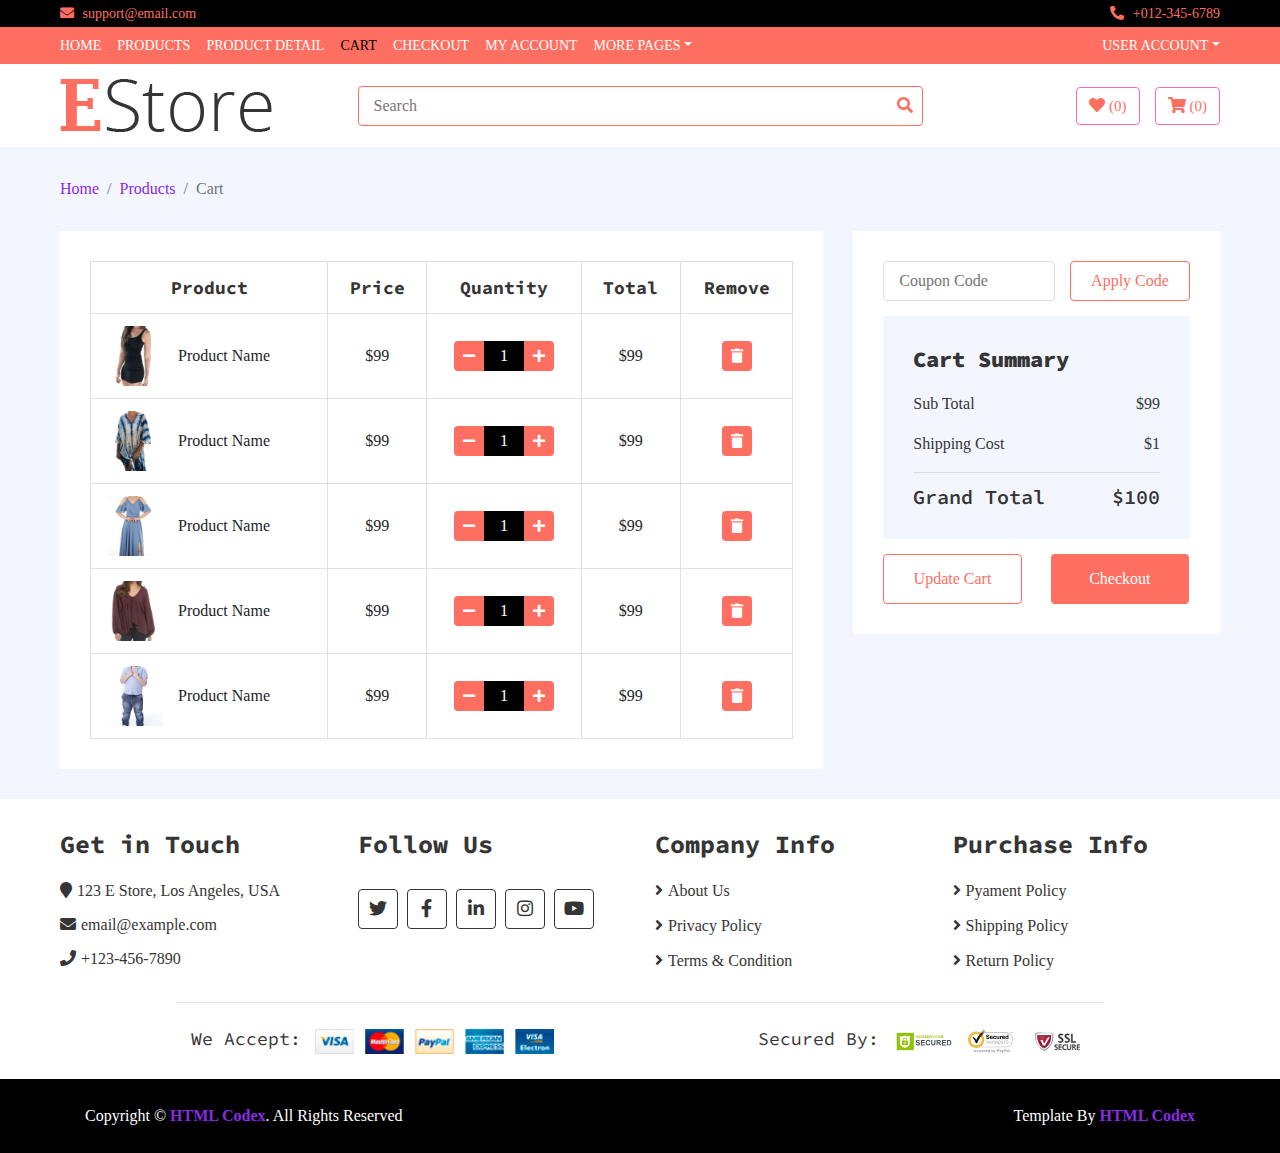
<file: cart.html>
<!DOCTYPE html>
<html lang="en">
    <head>
        <meta charset="utf-8">
        <title>E Store - eCommerce HTML Template</title>
        <meta content="width=device-width, initial-scale=1.0" name="viewport">
        <meta content="eCommerce HTML Template Free Download" name="keywords">
        <meta content="eCommerce HTML Template Free Download" name="description">

        <!-- Favicon -->
        <link href="img/favicon.ico" rel="icon">

        <!-- Google Fonts -->
        <link href="https://fonts.googleapis.com/css?family=Open+Sans:300,400|Source+Code+Pro:700,900&display=swap" rel="stylesheet">

        <!-- CSS Libraries -->
        <link href="https://stackpath.bootstrapcdn.com/bootstrap/4.4.1/css/bootstrap.min.css" rel="stylesheet">
        <link href="https://cdnjs.cloudflare.com/ajax/libs/font-awesome/5.10.0/css/all.min.css" rel="stylesheet">
        <link href="lib/slick/slick.css" rel="stylesheet">
        <link href="lib/slick/slick-theme.css" rel="stylesheet">

        <!-- Template Stylesheet -->
        <link href="css/style.css" rel="stylesheet">
    </head>

    <body>
        <!-- Top bar Start -->
        <div class="top-bar">
            <div class="container-fluid">
                <div class="row">
                    <div class="col-sm-6">
                        <i class="fa fa-envelope"></i>
                        support@email.com
                    </div>
                    <div class="col-sm-6">
                        <i class="fa fa-phone-alt"></i>
                        +012-345-6789
                    </div>
                </div>
            </div>
        </div>
        <!-- Top bar End -->
        
        <!-- Nav Bar Start -->
        <div class="nav">
            <div class="container-fluid">
                <nav class="navbar navbar-expand-md bg-dark navbar-dark">
                    <a href="#" class="navbar-brand">MENU</a>
                    <button type="button" class="navbar-toggler" data-toggle="collapse" data-target="#navbarCollapse">
                        <span class="navbar-toggler-icon"></span>
                    </button>

                    <div class="collapse navbar-collapse justify-content-between" id="navbarCollapse">
                        <div class="navbar-nav mr-auto">
                            <a href="index.html" class="nav-item nav-link">Home</a>
                            <a href="product-list.html" class="nav-item nav-link">Products</a>
                            <a href="product-detail.html" class="nav-item nav-link">Product Detail</a>
                            <a href="cart.html" class="nav-item nav-link active">Cart</a>
                            <a href="checkout.html" class="nav-item nav-link">Checkout</a>
                            <a href="my-account.html" class="nav-item nav-link">My Account</a>
                            <div class="nav-item dropdown">
                                <a href="#" class="nav-link dropdown-toggle" data-toggle="dropdown">More Pages</a>
                                <div class="dropdown-menu">
                                    <a href="wishlist.html" class="dropdown-item">Wishlist</a>
                                    <a href="login.html" class="dropdown-item">Login & Register</a>
                                    <a href="contact.html" class="dropdown-item">Contact Us</a>
                                </div>
                            </div>
                        </div>
                        <div class="navbar-nav ml-auto">
                            <div class="nav-item dropdown">
                                <a href="#" class="nav-link dropdown-toggle" data-toggle="dropdown">User Account</a>
                                <div class="dropdown-menu">
                                    <a href="#" class="dropdown-item">Login</a>
                                    <a href="#" class="dropdown-item">Register</a>
                                </div>
                            </div>
                        </div>
                    </div>
                </nav>
            </div>
        </div>
        <!-- Nav Bar End -->      
        
        <!-- Bottom Bar Start -->
        <div class="bottom-bar">
            <div class="container-fluid">
                <div class="row align-items-center">
                    <div class="col-md-3">
                        <div class="logo">
                            <a href="index.html">
                                <img src="img/logo.png" alt="Logo">
                            </a>
                        </div>
                    </div>
                    <div class="col-md-6">
                        <div class="search">
                            <input type="text" placeholder="Search">
                            <button><i class="fa fa-search"></i></button>
                        </div>
                    </div>
                    <div class="col-md-3">
                        <div class="user">
                            <a href="wishlist.html" class="btn wishlist">
                                <i class="fa fa-heart"></i>
                                <span>(0)</span>
                            </a>
                            <a href="cart.html" class="btn cart">
                                <i class="fa fa-shopping-cart"></i>
                                <span>(0)</span>
                            </a>
                        </div>
                    </div>
                </div>
            </div>
        </div>
        <!-- Bottom Bar End -->
        
        <!-- Breadcrumb Start -->
        <div class="breadcrumb-wrap">
            <div class="container-fluid">
                <ul class="breadcrumb">
                    <li class="breadcrumb-item"><a href="#">Home</a></li>
                    <li class="breadcrumb-item"><a href="#">Products</a></li>
                    <li class="breadcrumb-item active">Cart</li>
                </ul>
            </div>
        </div>
        <!-- Breadcrumb End -->
        
        <!-- Cart Start -->
        <div class="cart-page">
            <div class="container-fluid">
                <div class="row">
                    <div class="col-lg-8">
                        <div class="cart-page-inner">
                            <div class="table-responsive">
                                <table class="table table-bordered">
                                    <thead class="thead-dark">
                                        <tr>
                                            <th>Product</th>
                                            <th>Price</th>
                                            <th>Quantity</th>
                                            <th>Total</th>
                                            <th>Remove</th>
                                        </tr>
                                    </thead>
                                    <tbody class="align-middle">
                                        <tr>
                                            <td>
                                                <div class="img">
                                                    <a href="#"><img src="img/product-1.jpg" alt="Image"></a>
                                                    <p>Product Name</p>
                                                </div>
                                            </td>
                                            <td>$99</td>
                                            <td>
                                                <div class="qty">
                                                    <button class="btn-minus"><i class="fa fa-minus"></i></button>
                                                    <input type="text" value="1">
                                                    <button class="btn-plus"><i class="fa fa-plus"></i></button>
                                                </div>
                                            </td>
                                            <td>$99</td>
                                            <td><button><i class="fa fa-trash"></i></button></td>
                                        </tr>
                                        <tr>
                                            <td>
                                                <div class="img">
                                                    <a href="#"><img src="img/product-2.jpg" alt="Image"></a>
                                                    <p>Product Name</p>
                                                </div>
                                            </td>
                                            <td>$99</td>
                                            <td>
                                                <div class="qty">
                                                    <button class="btn-minus"><i class="fa fa-minus"></i></button>
                                                    <input type="text" value="1">
                                                    <button class="btn-plus"><i class="fa fa-plus"></i></button>
                                                </div>
                                            </td>
                                            <td>$99</td>
                                            <td><button><i class="fa fa-trash"></i></button></td>
                                        </tr>
                                        <tr>
                                            <td>
                                                <div class="img">
                                                    <a href="#"><img src="img/product-3.jpg" alt="Image"></a>
                                                    <p>Product Name</p>
                                                </div>
                                            </td>
                                            <td>$99</td>
                                            <td>
                                                <div class="qty">
                                                    <button class="btn-minus"><i class="fa fa-minus"></i></button>
                                                    <input type="text" value="1">
                                                    <button class="btn-plus"><i class="fa fa-plus"></i></button>
                                                </div>
                                            </td>
                                            <td>$99</td>
                                            <td><button><i class="fa fa-trash"></i></button></td>
                                        </tr>
                                        <tr>
                                            <td>
                                                <div class="img">
                                                    <a href="#"><img src="img/product-4.jpg" alt="Image"></a>
                                                    <p>Product Name</p>
                                                </div>
                                            </td>
                                            <td>$99</td>
                                            <td>
                                                <div class="qty">
                                                    <button class="btn-minus"><i class="fa fa-minus"></i></button>
                                                    <input type="text" value="1">
                                                    <button class="btn-plus"><i class="fa fa-plus"></i></button>
                                                </div>
                                            </td>
                                            <td>$99</td>
                                            <td><button><i class="fa fa-trash"></i></button></td>
                                        </tr>
                                        <tr>
                                            <td>
                                                <div class="img">
                                                    <a href="#"><img src="img/product-5.jpg" alt="Image"></a>
                                                    <p>Product Name</p>
                                                </div>
                                            </td>
                                            <td>$99</td>
                                            <td>
                                                <div class="qty">
                                                    <button class="btn-minus"><i class="fa fa-minus"></i></button>
                                                    <input type="text" value="1">
                                                    <button class="btn-plus"><i class="fa fa-plus"></i></button>
                                                </div>
                                            </td>
                                            <td>$99</td>
                                            <td><button><i class="fa fa-trash"></i></button></td>
                                        </tr>
                                    </tbody>
                                </table>
                            </div>
                        </div>
                    </div>
                    <div class="col-lg-4">
                        <div class="cart-page-inner">
                            <div class="row">
                                <div class="col-md-12">
                                    <div class="coupon">
                                        <input type="text" placeholder="Coupon Code">
                                        <button>Apply Code</button>
                                    </div>
                                </div>
                                <div class="col-md-12">
                                    <div class="cart-summary">
                                        <div class="cart-content">
                                            <h1>Cart Summary</h1>
                                            <p>Sub Total<span>$99</span></p>
                                            <p>Shipping Cost<span>$1</span></p>
                                            <h2>Grand Total<span>$100</span></h2>
                                        </div>
                                        <div class="cart-btn">
                                            <button>Update Cart</button>
                                            <button>Checkout</button>
                                        </div>
                                    </div>
                                </div>
                            </div>
                        </div>
                    </div>
                </div>
            </div>
        </div>
        <!-- Cart End -->
        
        <!-- Footer Start -->
        <div class="footer">
            <div class="container-fluid">
                <div class="row">
                    <div class="col-lg-3 col-md-6">
                        <div class="footer-widget">
                            <h2>Get in Touch</h2>
                            <div class="contact-info">
                                <p><i class="fa fa-map-marker"></i>123 E Store, Los Angeles, USA</p>
                                <p><i class="fa fa-envelope"></i>email@example.com</p>
                                <p><i class="fa fa-phone"></i>+123-456-7890</p>
                            </div>
                        </div>
                    </div>
                    
                    <div class="col-lg-3 col-md-6">
                        <div class="footer-widget">
                            <h2>Follow Us</h2>
                            <div class="contact-info">
                                <div class="social">
                                    <a href=""><i class="fab fa-twitter"></i></a>
                                    <a href=""><i class="fab fa-facebook-f"></i></a>
                                    <a href=""><i class="fab fa-linkedin-in"></i></a>
                                    <a href=""><i class="fab fa-instagram"></i></a>
                                    <a href=""><i class="fab fa-youtube"></i></a>
                                </div>
                            </div>
                        </div>
                    </div>

                    <div class="col-lg-3 col-md-6">
                        <div class="footer-widget">
                            <h2>Company Info</h2>
                            <ul>
                                <li><a href="#">About Us</a></li>
                                <li><a href="#">Privacy Policy</a></li>
                                <li><a href="#">Terms & Condition</a></li>
                            </ul>
                        </div>
                    </div>

                    <div class="col-lg-3 col-md-6">
                        <div class="footer-widget">
                            <h2>Purchase Info</h2>
                            <ul>
                                <li><a href="#">Pyament Policy</a></li>
                                <li><a href="#">Shipping Policy</a></li>
                                <li><a href="#">Return Policy</a></li>
                            </ul>
                        </div>
                    </div>
                </div>
                
                <div class="row payment align-items-center">
                    <div class="col-md-6">
                        <div class="payment-method">
                            <h2>We Accept:</h2>
                            <img src="img/payment-method.png" alt="Payment Method" />
                        </div>
                    </div>
                    <div class="col-md-6">
                        <div class="payment-security">
                            <h2>Secured By:</h2>
                            <img src="img/godaddy.svg" alt="Payment Security" />
                            <img src="img/norton.svg" alt="Payment Security" />
                            <img src="img/ssl.svg" alt="Payment Security" />
                        </div>
                    </div>
                </div>
            </div>
        </div>
        <!-- Footer End -->
        
        <!-- Footer Bottom Start -->
        <div class="footer-bottom">
            <div class="container">
                <div class="row">
                    <div class="col-md-6 copyright">
                        <p>Copyright &copy; <a href="https://htmlcodex.com">HTML Codex</a>. All Rights Reserved</p>
                    </div>

                    <div class="col-md-6 template-by">
                        <p>Template By <a href="https://htmlcodex.com">HTML Codex</a></p>
                    </div>
                </div>
            </div>
        </div>
        <!-- Footer Bottom End -->       
        
        <!-- Back to Top -->
        <a href="#" class="back-to-top"><i class="fa fa-chevron-up"></i></a>
        
        <!-- JavaScript Libraries -->
        <script src="https://code.jquery.com/jquery-3.4.1.min.js"></script>
        <script src="https://stackpath.bootstrapcdn.com/bootstrap/4.4.1/js/bootstrap.bundle.min.js"></script>
        <script src="lib/easing/easing.min.js"></script>
        <script src="lib/slick/slick.min.js"></script>
        
        <!-- Template Javascript -->
        <script src="js/main.js"></script>
    </body>
</html>
</file>
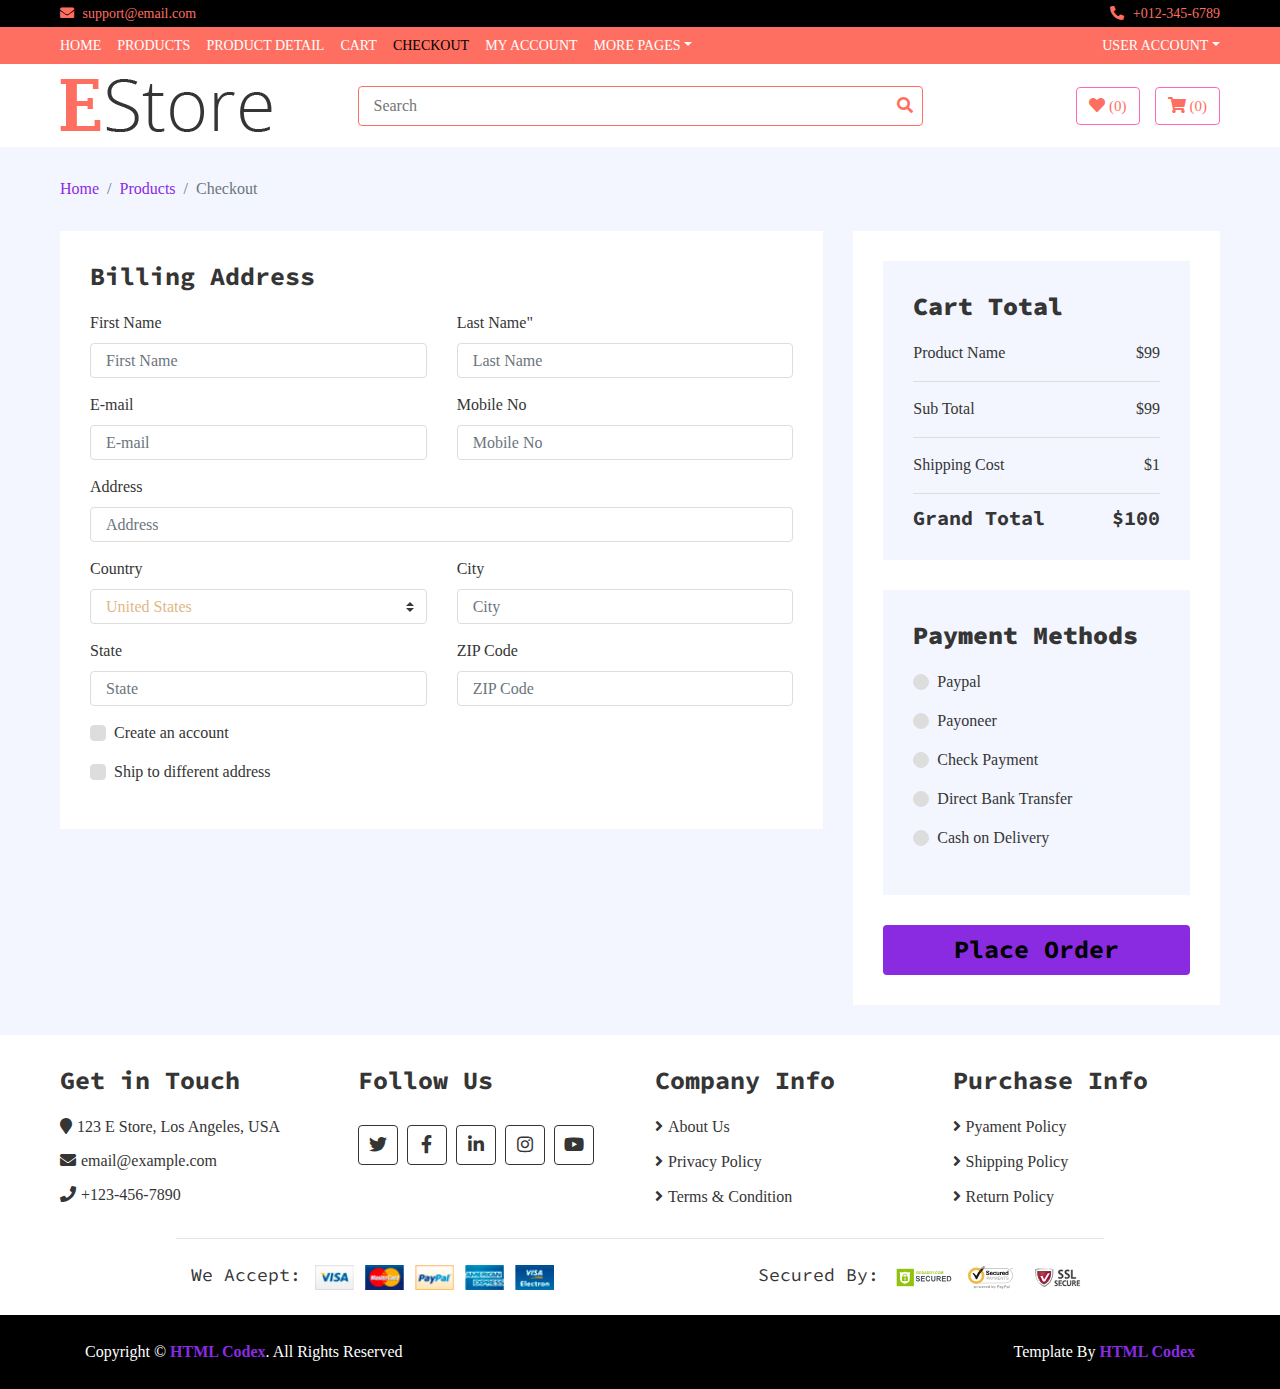
<file: checkout.html>
<!DOCTYPE html>
<html lang="en">
    <head>
        <meta charset="utf-8">
        <title>E Store - eCommerce HTML Template</title>
        <meta content="width=device-width, initial-scale=1.0" name="viewport">
        <meta content="eCommerce HTML Template Free Download" name="keywords">
        <meta content="eCommerce HTML Template Free Download" name="description">

        <!-- Favicon -->
        <link href="img/favicon.ico" rel="icon">

        <!-- Google Fonts -->
        <link href="https://fonts.googleapis.com/css?family=Open+Sans:300,400|Source+Code+Pro:700,900&display=swap" rel="stylesheet">

        <!-- CSS Libraries -->
        <link href="https://stackpath.bootstrapcdn.com/bootstrap/4.4.1/css/bootstrap.min.css" rel="stylesheet">
        <link href="https://cdnjs.cloudflare.com/ajax/libs/font-awesome/5.10.0/css/all.min.css" rel="stylesheet">
        <link href="lib/slick/slick.css" rel="stylesheet">
        <link href="lib/slick/slick-theme.css" rel="stylesheet">

        <!-- Template Stylesheet -->
        <link href="css/style.css" rel="stylesheet">
    </head>

    <body>
        <!-- Top bar Start -->
        <div class="top-bar">
            <div class="container-fluid">
                <div class="row">
                    <div class="col-sm-6">
                        <i class="fa fa-envelope"></i>
                        support@email.com
                    </div>
                    <div class="col-sm-6">
                        <i class="fa fa-phone-alt"></i>
                        +012-345-6789
                    </div>
                </div>
            </div>
        </div>
        <!-- Top bar End -->
        
        <!-- Nav Bar Start -->
        <div class="nav">
            <div class="container-fluid">
                <nav class="navbar navbar-expand-md bg-dark navbar-dark">
                    <a href="#" class="navbar-brand">MENU</a>
                    <button type="button" class="navbar-toggler" data-toggle="collapse" data-target="#navbarCollapse">
                        <span class="navbar-toggler-icon"></span>
                    </button>

                    <div class="collapse navbar-collapse justify-content-between" id="navbarCollapse">
                        <div class="navbar-nav mr-auto">
                            <a href="index.html" class="nav-item nav-link">Home</a>
                            <a href="product-list.html" class="nav-item nav-link">Products</a>
                            <a href="product-detail.html" class="nav-item nav-link">Product Detail</a>
                            <a href="cart.html" class="nav-item nav-link">Cart</a>
                            <a href="checkout.html" class="nav-item nav-link active">Checkout</a>
                            <a href="my-account.html" class="nav-item nav-link">My Account</a>
                            <div class="nav-item dropdown">
                                <a href="#" class="nav-link dropdown-toggle" data-toggle="dropdown">More Pages</a>
                                <div class="dropdown-menu">
                                    <a href="wishlist.html" class="dropdown-item">Wishlist</a>
                                    <a href="login.html" class="dropdown-item">Login & Register</a>
                                    <a href="contact.html" class="dropdown-item">Contact Us</a>
                                </div>
                            </div>
                        </div>
                        <div class="navbar-nav ml-auto">
                            <div class="nav-item dropdown">
                                <a href="#" class="nav-link dropdown-toggle" data-toggle="dropdown">User Account</a>
                                <div class="dropdown-menu">
                                    <a href="#" class="dropdown-item">Login</a>
                                    <a href="#" class="dropdown-item">Register</a>
                                </div>
                            </div>
                        </div>
                    </div>
                </nav>
            </div>
        </div>
        <!-- Nav Bar End -->      
        
        <!-- Bottom Bar Start -->
        <div class="bottom-bar">
            <div class="container-fluid">
                <div class="row align-items-center">
                    <div class="col-md-3">
                        <div class="logo">
                            <a href="index.html">
                                <img src="img/logo.png" alt="Logo">
                            </a>
                        </div>
                    </div>
                    <div class="col-md-6">
                        <div class="search">
                            <input type="text" placeholder="Search">
                            <button><i class="fa fa-search"></i></button>
                        </div>
                    </div>
                    <div class="col-md-3">
                        <div class="user">
                            <a href="wishlist.html" class="btn wishlist">
                                <i class="fa fa-heart"></i>
                                <span>(0)</span>
                            </a>
                            <a href="cart.html" class="btn cart">
                                <i class="fa fa-shopping-cart"></i>
                                <span>(0)</span>
                            </a>
                        </div>
                    </div>
                </div>
            </div>
        </div>
        <!-- Bottom Bar End --> 
        
        <!-- Breadcrumb Start -->
        <div class="breadcrumb-wrap">
            <div class="container-fluid">
                <ul class="breadcrumb">
                    <li class="breadcrumb-item"><a href="#">Home</a></li>
                    <li class="breadcrumb-item"><a href="#">Products</a></li>
                    <li class="breadcrumb-item active">Checkout</li>
                </ul>
            </div>
        </div>
        <!-- Breadcrumb End -->
        
        <!-- Checkout Start -->
        <div class="checkout">
            <div class="container-fluid"> 
                <div class="row">
                    <div class="col-lg-8">
                        <div class="checkout-inner">
                            <div class="billing-address">
                                <h2>Billing Address</h2>
                                <div class="row">
                                    <div class="col-md-6">
                                        <label>First Name</label>
                                        <input class="form-control" type="text" placeholder="First Name">
                                    </div>
                                    <div class="col-md-6">
                                        <label>Last Name"</label>
                                        <input class="form-control" type="text" placeholder="Last Name">
                                    </div>
                                    <div class="col-md-6">
                                        <label>E-mail</label>
                                        <input class="form-control" type="text" placeholder="E-mail">
                                    </div>
                                    <div class="col-md-6">
                                        <label>Mobile No</label>
                                        <input class="form-control" type="text" placeholder="Mobile No">
                                    </div>
                                    <div class="col-md-12">
                                        <label>Address</label>
                                        <input class="form-control" type="text" placeholder="Address">
                                    </div>
                                    <div class="col-md-6">
                                        <label>Country</label>
                                        <select class="custom-select">
                                            <option selected>United States</option>
                                            <option>Afghanistan</option>
                                            <option>Albania</option>
                                            <option>Algeria</option>
                                        </select>
                                    </div>
                                    <div class="col-md-6">
                                        <label>City</label>
                                        <input class="form-control" type="text" placeholder="City">
                                    </div>
                                    <div class="col-md-6">
                                        <label>State</label>
                                        <input class="form-control" type="text" placeholder="State">
                                    </div>
                                    <div class="col-md-6">
                                        <label>ZIP Code</label>
                                        <input class="form-control" type="text" placeholder="ZIP Code">
                                    </div>
                                    <div class="col-md-12">
                                        <div class="custom-control custom-checkbox">
                                            <input type="checkbox" class="custom-control-input" id="newaccount">
                                            <label class="custom-control-label" for="newaccount">Create an account</label>
                                        </div>
                                    </div>
                                    <div class="col-md-12">
                                        <div class="custom-control custom-checkbox">
                                            <input type="checkbox" class="custom-control-input" id="shipto">
                                            <label class="custom-control-label" for="shipto">Ship to different address</label>
                                        </div>
                                    </div>
                                </div>
                            </div>

                            <div class="shipping-address">
                                <h2>Shipping Address</h2>
                                <div class="row">
                                    <div class="col-md-6">
                                        <label>First Name</label>
                                        <input class="form-control" type="text" placeholder="First Name">
                                    </div>
                                    <div class="col-md-6">
                                        <label>Last Name"</label>
                                        <input class="form-control" type="text" placeholder="Last Name">
                                    </div>
                                    <div class="col-md-6">
                                        <label>E-mail</label>
                                        <input class="form-control" type="text" placeholder="E-mail">
                                    </div>
                                    <div class="col-md-6">
                                        <label>Mobile No</label>
                                        <input class="form-control" type="text" placeholder="Mobile No">
                                    </div>
                                    <div class="col-md-12">
                                        <label>Address</label>
                                        <input class="form-control" type="text" placeholder="Address">
                                    </div>
                                    <div class="col-md-6">
                                        <label>Country</label>
                                        <select class="custom-select">
                                            <option selected>United States</option>
                                            <option>Afghanistan</option>
                                            <option>Albania</option>
                                            <option>Algeria</option>
                                        </select>
                                    </div>
                                    <div class="col-md-6">
                                        <label>City</label>
                                        <input class="form-control" type="text" placeholder="City">
                                    </div>
                                    <div class="col-md-6">
                                        <label>State</label>
                                        <input class="form-control" type="text" placeholder="State">
                                    </div>
                                    <div class="col-md-6">
                                        <label>ZIP Code</label>
                                        <input class="form-control" type="text" placeholder="ZIP Code">
                                    </div>
                                </div>
                            </div>
                        </div>
                    </div>
                    <div class="col-lg-4">
                        <div class="checkout-inner">
                            <div class="checkout-summary">
                                <h1>Cart Total</h1>
                                <p>Product Name<span>$99</span></p>
                                <p class="sub-total">Sub Total<span>$99</span></p>
                                <p class="ship-cost">Shipping Cost<span>$1</span></p>
                                <h2>Grand Total<span>$100</span></h2>
                            </div>

                            <div class="checkout-payment">
                                <div class="payment-methods">
                                    <h1>Payment Methods</h1>
                                    <div class="payment-method">
                                        <div class="custom-control custom-radio">
                                            <input type="radio" class="custom-control-input" id="payment-1" name="payment">
                                            <label class="custom-control-label" for="payment-1">Paypal</label>
                                        </div>
                                        <div class="payment-content" id="payment-1-show">
                                            <p>
                                                Lorem ipsum dolor sit amet, consectetur adipiscing elit. Cras tincidunt orci ac eros volutpat maximus lacinia quis diam.
                                            </p>
                                        </div>
                                    </div>
                                    <div class="payment-method">
                                        <div class="custom-control custom-radio">
                                            <input type="radio" class="custom-control-input" id="payment-2" name="payment">
                                            <label class="custom-control-label" for="payment-2">Payoneer</label>
                                        </div>
                                        <div class="payment-content" id="payment-2-show">
                                            <p>
                                                Lorem ipsum dolor sit amet, consectetur adipiscing elit. Cras tincidunt orci ac eros volutpat maximus lacinia quis diam.
                                            </p>
                                        </div>
                                    </div>
                                    <div class="payment-method">
                                        <div class="custom-control custom-radio">
                                            <input type="radio" class="custom-control-input" id="payment-3" name="payment">
                                            <label class="custom-control-label" for="payment-3">Check Payment</label>
                                        </div>
                                        <div class="payment-content" id="payment-3-show">
                                            <p>
                                                Lorem ipsum dolor sit amet, consectetur adipiscing elit. Cras tincidunt orci ac eros volutpat maximus lacinia quis diam.
                                            </p>
                                        </div>
                                    </div>
                                    <div class="payment-method">
                                        <div class="custom-control custom-radio">
                                            <input type="radio" class="custom-control-input" id="payment-4" name="payment">
                                            <label class="custom-control-label" for="payment-4">Direct Bank Transfer</label>
                                        </div>
                                        <div class="payment-content" id="payment-4-show">
                                            <p>
                                                Lorem ipsum dolor sit amet, consectetur adipiscing elit. Cras tincidunt orci ac eros volutpat maximus lacinia quis diam.
                                            </p>
                                        </div>
                                    </div>
                                    <div class="payment-method">
                                        <div class="custom-control custom-radio">
                                            <input type="radio" class="custom-control-input" id="payment-5" name="payment">
                                            <label class="custom-control-label" for="payment-5">Cash on Delivery</label>
                                        </div>
                                        <div class="payment-content" id="payment-5-show">
                                            <p>
                                                Lorem ipsum dolor sit amet, consectetur adipiscing elit. Cras tincidunt orci ac eros volutpat maximus lacinia quis diam.
                                            </p>
                                        </div>
                                    </div>
                                </div>
                                <div class="checkout-btn">
                                    <button>Place Order</button>
                                </div>
                            </div>
                        </div>
                    </div>
                </div>
            </div>
        </div>
        <!-- Checkout End -->
        
        <!-- Footer Start -->
        <div class="footer">
            <div class="container-fluid">
                <div class="row">
                    <div class="col-lg-3 col-md-6">
                        <div class="footer-widget">
                            <h2>Get in Touch</h2>
                            <div class="contact-info">
                                <p><i class="fa fa-map-marker"></i>123 E Store, Los Angeles, USA</p>
                                <p><i class="fa fa-envelope"></i>email@example.com</p>
                                <p><i class="fa fa-phone"></i>+123-456-7890</p>
                            </div>
                        </div>
                    </div>
                    
                    <div class="col-lg-3 col-md-6">
                        <div class="footer-widget">
                            <h2>Follow Us</h2>
                            <div class="contact-info">
                                <div class="social">
                                    <a href=""><i class="fab fa-twitter"></i></a>
                                    <a href=""><i class="fab fa-facebook-f"></i></a>
                                    <a href=""><i class="fab fa-linkedin-in"></i></a>
                                    <a href=""><i class="fab fa-instagram"></i></a>
                                    <a href=""><i class="fab fa-youtube"></i></a>
                                </div>
                            </div>
                        </div>
                    </div>

                    <div class="col-lg-3 col-md-6">
                        <div class="footer-widget">
                            <h2>Company Info</h2>
                            <ul>
                                <li><a href="#">About Us</a></li>
                                <li><a href="#">Privacy Policy</a></li>
                                <li><a href="#">Terms & Condition</a></li>
                            </ul>
                        </div>
                    </div>

                    <div class="col-lg-3 col-md-6">
                        <div class="footer-widget">
                            <h2>Purchase Info</h2>
                            <ul>
                                <li><a href="#">Pyament Policy</a></li>
                                <li><a href="#">Shipping Policy</a></li>
                                <li><a href="#">Return Policy</a></li>
                            </ul>
                        </div>
                    </div>
                </div>
                
                <div class="row payment align-items-center">
                    <div class="col-md-6">
                        <div class="payment-method">
                            <h2>We Accept:</h2>
                            <img src="img/payment-method.png" alt="Payment Method" />
                        </div>
                    </div>
                    <div class="col-md-6">
                        <div class="payment-security">
                            <h2>Secured By:</h2>
                            <img src="img/godaddy.svg" alt="Payment Security" />
                            <img src="img/norton.svg" alt="Payment Security" />
                            <img src="img/ssl.svg" alt="Payment Security" />
                        </div>
                    </div>
                </div>
            </div>
        </div>
        <!-- Footer End -->
        
        <!-- Footer Bottom Start -->
        <div class="footer-bottom">
            <div class="container">
                <div class="row">
                    <div class="col-md-6 copyright">
                        <p>Copyright &copy; <a href="https://htmlcodex.com">HTML Codex</a>. All Rights Reserved</p>
                    </div>

                    <div class="col-md-6 template-by">
                        <p>Template By <a href="https://htmlcodex.com">HTML Codex</a></p>
                    </div>
                </div>
            </div>
        </div>
        <!-- Footer Bottom End -->       
        
        <!-- Back to Top -->
        <a href="#" class="back-to-top"><i class="fa fa-chevron-up"></i></a>
        
        <!-- JavaScript Libraries -->
        <script src="https://code.jquery.com/jquery-3.4.1.min.js"></script>
        <script src="https://stackpath.bootstrapcdn.com/bootstrap/4.4.1/js/bootstrap.bundle.min.js"></script>
        <script src="lib/easing/easing.min.js"></script>
        <script src="lib/slick/slick.min.js"></script>
        
        <!-- Template Javascript -->
        <script src="js/main.js"></script>
    </body>
</html>
</file>
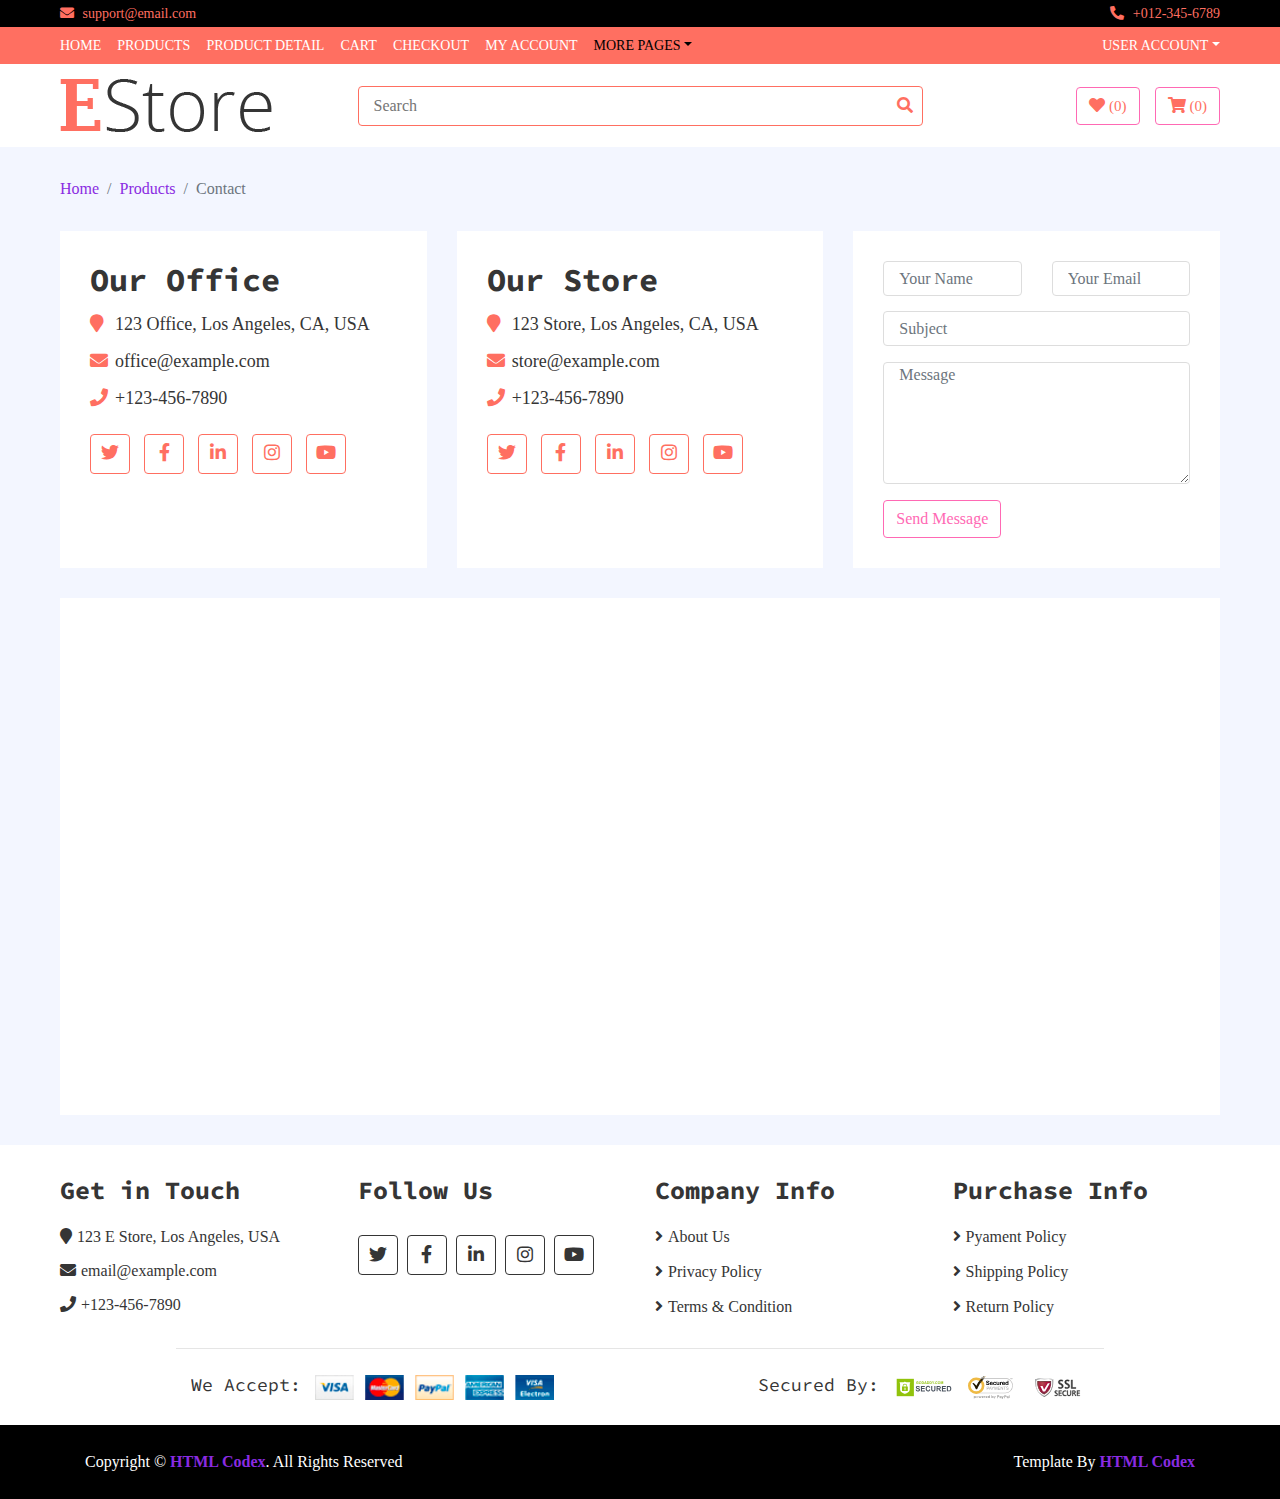
<file: contact.html>
<!DOCTYPE html>
<html lang="en">
    <head>
        <meta charset="utf-8">
        <title>E Store - eCommerce HTML Template</title>
        <meta content="width=device-width, initial-scale=1.0" name="viewport">
        <meta content="eCommerce HTML Template Free Download" name="keywords">
        <meta content="eCommerce HTML Template Free Download" name="description">

        <!-- Favicon -->
        <link href="img/favicon.ico" rel="icon">

        <!-- Google Fonts -->
        <link href="https://fonts.googleapis.com/css?family=Open+Sans:300,400|Source+Code+Pro:700,900&display=swap" rel="stylesheet">

        <!-- CSS Libraries -->
        <link href="https://stackpath.bootstrapcdn.com/bootstrap/4.4.1/css/bootstrap.min.css" rel="stylesheet">
        <link href="https://cdnjs.cloudflare.com/ajax/libs/font-awesome/5.10.0/css/all.min.css" rel="stylesheet">
        <link href="lib/slick/slick.css" rel="stylesheet">
        <link href="lib/slick/slick-theme.css" rel="stylesheet">

        <!-- Template Stylesheet -->
        <link href="css/style.css" rel="stylesheet">
    </head>

    <body>
        <!-- Top bar Start -->
        <div class="top-bar">
            <div class="container-fluid">
                <div class="row">
                    <div class="col-sm-6">
                        <i class="fa fa-envelope"></i>
                        support@email.com
                    </div>
                    <div class="col-sm-6">
                        <i class="fa fa-phone-alt"></i>
                        +012-345-6789
                    </div>
                </div>
            </div>
        </div>
        <!-- Top bar End -->
        
        <!-- Nav Bar Start -->
        <div class="nav">
            <div class="container-fluid">
                <nav class="navbar navbar-expand-md bg-dark navbar-dark">
                    <a href="#" class="navbar-brand">MENU</a>
                    <button type="button" class="navbar-toggler" data-toggle="collapse" data-target="#navbarCollapse">
                        <span class="navbar-toggler-icon"></span>
                    </button>

                    <div class="collapse navbar-collapse justify-content-between" id="navbarCollapse">
                        <div class="navbar-nav mr-auto">
                            <a href="index.html" class="nav-item nav-link">Home</a>
                            <a href="product-list.html" class="nav-item nav-link">Products</a>
                            <a href="product-detail.html" class="nav-item nav-link">Product Detail</a>
                            <a href="cart.html" class="nav-item nav-link">Cart</a>
                            <a href="checkout.html" class="nav-item nav-link">Checkout</a>
                            <a href="my-account.html" class="nav-item nav-link">My Account</a>
                            <div class="nav-item dropdown">
                                <a href="#" class="nav-link dropdown-toggle active" data-toggle="dropdown">More Pages</a>
                                <div class="dropdown-menu">
                                    <a href="wishlist.html" class="dropdown-item">Wishlist</a>
                                    <a href="login.html" class="dropdown-item">Login & Register</a>
                                    <a href="contact.html" class="dropdown-item active">Contact Us</a>
                                </div>
                            </div>
                        </div>
                        <div class="navbar-nav ml-auto">
                            <div class="nav-item dropdown">
                                <a href="#" class="nav-link dropdown-toggle" data-toggle="dropdown">User Account</a>
                                <div class="dropdown-menu">
                                    <a href="#" class="dropdown-item">Login</a>
                                    <a href="#" class="dropdown-item">Register</a>
                                </div>
                            </div>
                        </div>
                    </div>
                </nav>
            </div>
        </div>
        <!-- Nav Bar End -->      
        
        <!-- Bottom Bar Start -->
        <div class="bottom-bar">
            <div class="container-fluid">
                <div class="row align-items-center">
                    <div class="col-md-3">
                        <div class="logo">
                            <a href="index.html">
                                <img src="img/logo.png" alt="Logo">
                            </a>
                        </div>
                    </div>
                    <div class="col-md-6">
                        <div class="search">
                            <input type="text" placeholder="Search">
                            <button><i class="fa fa-search"></i></button>
                        </div>
                    </div>
                    <div class="col-md-3">
                        <div class="user">
                            <a href="wishlist.html" class="btn wishlist">
                                <i class="fa fa-heart"></i>
                                <span>(0)</span>
                            </a>
                            <a href="cart.html" class="btn cart">
                                <i class="fa fa-shopping-cart"></i>
                                <span>(0)</span>
                            </a>
                        </div>
                    </div>
                </div>
            </div>
        </div>
        <!-- Bottom Bar End -->
        
        <!-- Breadcrumb Start -->
        <div class="breadcrumb-wrap">
            <div class="container-fluid">
                <ul class="breadcrumb">
                    <li class="breadcrumb-item"><a href="#">Home</a></li>
                    <li class="breadcrumb-item"><a href="#">Products</a></li>
                    <li class="breadcrumb-item active">Contact</li>
                </ul>
            </div>
        </div>
        <!-- Breadcrumb End -->
        
        <!-- Contact Start -->
        <div class="contact">
            <div class="container-fluid">
                <div class="row">
                    <div class="col-lg-4">
                        <div class="contact-info">
                            <h2>Our Office</h2>
                            <h3><i class="fa fa-map-marker"></i>123 Office, Los Angeles, CA, USA</h3>
                            <h3><i class="fa fa-envelope"></i>office@example.com</h3>
                            <h3><i class="fa fa-phone"></i>+123-456-7890</h3>
                            <div class="social">
                                <a href=""><i class="fab fa-twitter"></i></a>
                                <a href=""><i class="fab fa-facebook-f"></i></a>
                                <a href=""><i class="fab fa-linkedin-in"></i></a>
                                <a href=""><i class="fab fa-instagram"></i></a>
                                <a href=""><i class="fab fa-youtube"></i></a>
                            </div>
                        </div>
                    </div>
                    <div class="col-lg-4">
                        <div class="contact-info">
                            <h2>Our Store</h2>
                            <h3><i class="fa fa-map-marker"></i>123 Store, Los Angeles, CA, USA</h3>
                            <h3><i class="fa fa-envelope"></i>store@example.com</h3>
                            <h3><i class="fa fa-phone"></i>+123-456-7890</h3>
                            <div class="social">
                                <a href=""><i class="fab fa-twitter"></i></a>
                                <a href=""><i class="fab fa-facebook-f"></i></a>
                                <a href=""><i class="fab fa-linkedin-in"></i></a>
                                <a href=""><i class="fab fa-instagram"></i></a>
                                <a href=""><i class="fab fa-youtube"></i></a>
                            </div>
                        </div>
                    </div>
                    <div class="col-lg-4">
                        <div class="contact-form">
                            <form>
                                <div class="row">
                                    <div class="col-md-6">
                                        <input type="text" class="form-control" placeholder="Your Name" />
                                    </div>
                                    <div class="col-md-6">
                                        <input type="email" class="form-control" placeholder="Your Email" />
                                    </div>
                                </div>
                                <div class="form-group">
                                    <input type="text" class="form-control" placeholder="Subject" />
                                </div>
                                <div class="form-group">
                                    <textarea class="form-control" rows="5" placeholder="Message"></textarea>
                                </div>
                                <div><button class="btn" type="submit">Send Message</button></div>
                            </form>
                        </div>
                    </div>
                    <div class="col-lg-12">
                        <div class="contact-map">
                            <iframe src="https://www.google.com/maps/embed?pb=!1m18!1m12!1m3!1d3305.733248043701!2d-118.24532098539802!3d34.05071312525937!2m3!1f0!2f0!3f0!3m2!1i1024!2i768!4f13.1!3m3!1m2!1s0x80c2c648fa1d4803%3A0xdec27bf11f9fd336!2s123%20S%20Los%20Angeles%20St%2C%20Los%20Angeles%2C%20CA%2090012%2C%20USA!5e0!3m2!1sen!2sbd!4v1585634930544!5m2!1sen!2sbd" frameborder="0" style="border:0;" allowfullscreen="" aria-hidden="false" tabindex="0"></iframe>
                        </div>
                    </div>
                </div>
            </div>
        </div>
        <!-- Contact End -->
        
        <!-- Footer Start -->
        <div class="footer">
            <div class="container-fluid">
                <div class="row">
                    <div class="col-lg-3 col-md-6">
                        <div class="footer-widget">
                            <h2>Get in Touch</h2>
                            <div class="contact-info">
                                <p><i class="fa fa-map-marker"></i>123 E Store, Los Angeles, USA</p>
                                <p><i class="fa fa-envelope"></i>email@example.com</p>
                                <p><i class="fa fa-phone"></i>+123-456-7890</p>
                            </div>
                        </div>
                    </div>
                    
                    <div class="col-lg-3 col-md-6">
                        <div class="footer-widget">
                            <h2>Follow Us</h2>
                            <div class="contact-info">
                                <div class="social">
                                    <a href=""><i class="fab fa-twitter"></i></a>
                                    <a href=""><i class="fab fa-facebook-f"></i></a>
                                    <a href=""><i class="fab fa-linkedin-in"></i></a>
                                    <a href=""><i class="fab fa-instagram"></i></a>
                                    <a href=""><i class="fab fa-youtube"></i></a>
                                </div>
                            </div>
                        </div>
                    </div>

                    <div class="col-lg-3 col-md-6">
                        <div class="footer-widget">
                            <h2>Company Info</h2>
                            <ul>
                                <li><a href="#">About Us</a></li>
                                <li><a href="#">Privacy Policy</a></li>
                                <li><a href="#">Terms & Condition</a></li>
                            </ul>
                        </div>
                    </div>

                    <div class="col-lg-3 col-md-6">
                        <div class="footer-widget">
                            <h2>Purchase Info</h2>
                            <ul>
                                <li><a href="#">Pyament Policy</a></li>
                                <li><a href="#">Shipping Policy</a></li>
                                <li><a href="#">Return Policy</a></li>
                            </ul>
                        </div>
                    </div>
                </div>
                
                <div class="row payment align-items-center">
                    <div class="col-md-6">
                        <div class="payment-method">
                            <h2>We Accept:</h2>
                            <img src="img/payment-method.png" alt="Payment Method" />
                        </div>
                    </div>
                    <div class="col-md-6">
                        <div class="payment-security">
                            <h2>Secured By:</h2>
                            <img src="img/godaddy.svg" alt="Payment Security" />
                            <img src="img/norton.svg" alt="Payment Security" />
                            <img src="img/ssl.svg" alt="Payment Security" />
                        </div>
                    </div>
                </div>
            </div>
        </div>
        <!-- Footer End -->
        
        <!-- Footer Bottom Start -->
        <div class="footer-bottom">
            <div class="container">
                <div class="row">
                    <div class="col-md-6 copyright">
                        <p>Copyright &copy; <a href="https://htmlcodex.com">HTML Codex</a>. All Rights Reserved</p>
                    </div>

                    <div class="col-md-6 template-by">
                        <p>Template By <a href="https://htmlcodex.com">HTML Codex</a></p>
                    </div>
                </div>
            </div>
        </div>
        <!-- Footer Bottom End -->       
        
        <!-- Back to Top -->
        <a href="#" class="back-to-top"><i class="fa fa-chevron-up"></i></a>
        
        <!-- JavaScript Libraries -->
        <script src="https://code.jquery.com/jquery-3.4.1.min.js"></script>
        <script src="https://stackpath.bootstrapcdn.com/bootstrap/4.4.1/js/bootstrap.bundle.min.js"></script>
        <script src="lib/easing/easing.min.js"></script>
        <script src="lib/slick/slick.min.js"></script>
        
        <!-- Template Javascript -->
        <script src="js/main.js"></script>
    </body>
</html>
</file>
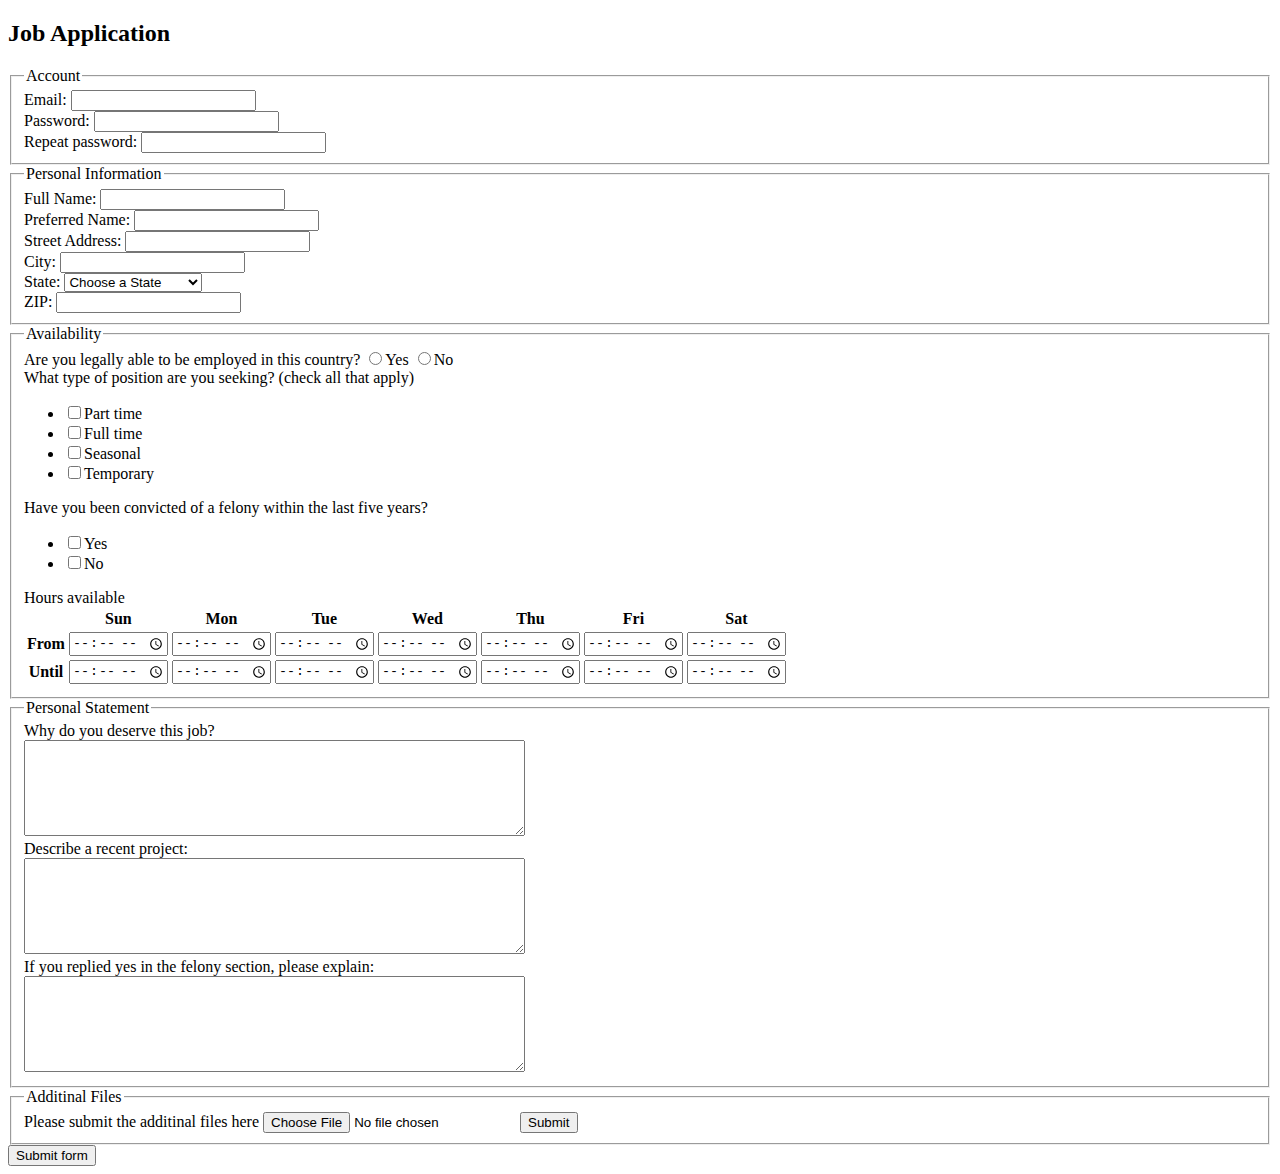
<file: jobApplicationForm.html>
<!DOCTYPE html>
<html>
<head>
	<meta charset="utf-8">
	<title>Job Application</title>
</head>
<body>

<h2>Job Application</h2>

<form name="input" action="http://gclass.alexburner.com/formtest.php" method="post">

	<fieldset>
		<legend>Account</legend>
		<div class="field">
			<label>Email:</label> 
			<input type="text" name="email">
		</div>
		<div class="field">
			<label>Password:</label> 
			<input type="password" name="password">
		</div>
		<div class="field">
			<label>Repeat password:</label> 
			<input type="password" name="password_r">
		</div>
	</fieldset>

	<fieldset>
		<legend>Personal Information</legend>
		<div class="field">
			<label>Full Name:</label> 
			<input type="text" name="name">
		</div>
		<div class="field">
			<label>Preferred Name:</label> 
			<input type="text" name="name_p">
		</div>
		<div class="field">
			<label>Street Address:</label> 
			<input type="text" name="street">
		</div>
		<div class="field">
			<label>City:</label> 
			<input type="text" name="city">
		</div>
		<div class="field">
			<label>State:</label> 
			<select name="state">
				<option value="" selected="true">Choose a State</option>
				<option value="AL">Alabama</option>
				<option value="AK">Alaska</option>
				<option value="AZ">Arizona</option>
				<option value="AR">Arkansas</option>
				<option value="CA">California</option>
				<option value="CO">Colorado</option>
				<option value="CT">Connecticut</option>
				<option value="DE">Delaware</option>
				<option value="DC">District of Columbia</option>
				<option value="FL">Florida</option>
				<option value="GA">Georgia</option>
				<option value="HI">Hawaii</option>
				<option value="ID">Idaho</option>
				<option value="IL">Illinois</option>
				<option value="IN">Indiana</option>
				<option value="IA">Iowa</option>
				<option value="KS">Kansas</option>
				<option value="KY">Kentucky</option>
				<option value="LA">Louisiana</option>
				<option value="ME">Maine</option>
				<option value="MD">Maryland</option>
				<option value="MA">Massachusetts</option>
				<option value="MI">Michigan</option>
				<option value="MN">Minnesota</option>
				<option value="MS">Mississippi</option>
				<option value="MO">Missouri</option>
				<option value="MT">Montana</option>
				<option value="NE">Nebraska</option>
				<option value="NV">Nevada</option>
				<option value="NH">New Hampshire</option>
				<option value="NJ">New Jersey</option>
				<option value="NM">New Mexico</option>
				<option value="NY">New York</option>
				<option value="NC">North Carolina</option>
				<option value="ND">North Dakota</option>
				<option value="OH">Ohio</option>
				<option value="OK">Oklahoma</option>
				<option value="OR">Oregon</option>
				<option value="PA">Pennsylvania</option>
				<option value="RI">Rhode Island</option>
				<option value="SC">South Carolina</option>
				<option value="SD">South Dakota</option>
				<option value="TN">Tennessee</option>
				<option value="TX">Texas</option>
				<option value="UT">Utah</option>
				<option value="VT">Vermont</option>
				<option value="VA">Virginia</option>
				<option value="WA">Washington</option>
				<option value="WV">West Virginia</option>
				<option value="WI">Wisconsin</option>
				<option value="WY">Wyoming</option>
			</select>
		</div>
		<div class="field">
			<label>ZIP:</label> 
			<input type="text" name="zip">
		</div>
	</fieldset>

	<fieldset>
		<legend>Availability</legend>
		<div class="field">
			<label>Are you legally able to be employed in this country?</label> 
			<input type="radio" name="legal" value="yes">Yes
			<input type="radio" name="legal" value="no">No
		</div>
		<div class="field">
			<label>What type of position are you seeking? (check all that apply)</label>
			<ul>
				<li><input type="checkbox" name="position_pt" value="parttime">Part time</li>
				<li><input type="checkbox" name="position_ft" value="fulltime">Full time</li>
				<li><input type="checkbox" name="position_sl" value="seasonal">Seasonal</li>
				<li><input type="checkbox" name="position_tp" value="temporary">Temporary</li>
			</ul>
		</div>
		<div class="field">
			<label>Have you been convicted of a felony within the last five years?</label>
			<ul>
				<li><input type="checkbox" name="convicted" value="yes">Yes</li>
				<li><input type="checkbox" name="convicted" value="no">No</li>
			</ul>
		</div>
		<div class="field">
			<label>Hours available</label>
			<table>
				<tr>
					<td></td>
					<th>Sun</th>
					<th>Mon</th>
					<th>Tue</th>
					<th>Wed</th>
					<th>Thu</th>
					<th>Fri</th>
					<th>Sat</th>
				</tr>
				<tr>
					<th>From</th>
					<td><input type="time" size="5" name="su_from"></td>
					<td><input type="time" size="5" name="mo_from"></td>
					<td><input type="time" size="5" name="tu_from"></td>
					<td><input type="time" size="5" name="we_from"></td>
					<td><input type="time" size="5" name="th_from"></td>
					<td><input type="time" size="5" name="fr_from"></td>
					<td><input type="time" size="5" name="sa_from"></td>
				</tr>
				<tr>
					<th>Until</th>
					<td><input type="time" size="5" name="su_until"></td>
					<td><input type="time" size="5" name="mo_until"></td>
					<td><input type="time" size="5" name="tu_until"></td>
					<td><input type="time" size="5" name="we_until"></td>
					<td><input type="time" size="5" name="th_until"></td>
					<td><input type="time" size="5" name="fr_until"></td>
					<td><input type="time" size="5" name="sa_until"></td>
				</tr>
			</table>
		</div>
	</fieldset>

	<fieldset>
		<legend>Personal Statement</legend>
		<div class="field">
			<label>Why do you deserve this job?</label><br>
			<textarea name="deserve" rows="6" cols="60"></textarea>
		</div>
		<div class="field">
			<label>Describe a recent project:</label><br>
			<textarea name="project" rows="6" cols="60"></textarea>
		</div>
		<div class="field">
			<label>If you replied yes in the felony section, please explain:</label><br>
			<textarea name="felony" rows="6" cols="60"></textarea>
		</div>

	</fieldset>

	<fieldset>
	<legend>Additinal Files</legend>
	<div class="field">
		<label>Please submit the additinal files here</label>
		<input type="file" id="myFile" name="filename">
		<input type="submit">
	</div>
	</fieldset>

	<input type="submit" value="Submit form">

</form>
</body>
</html>
</file>
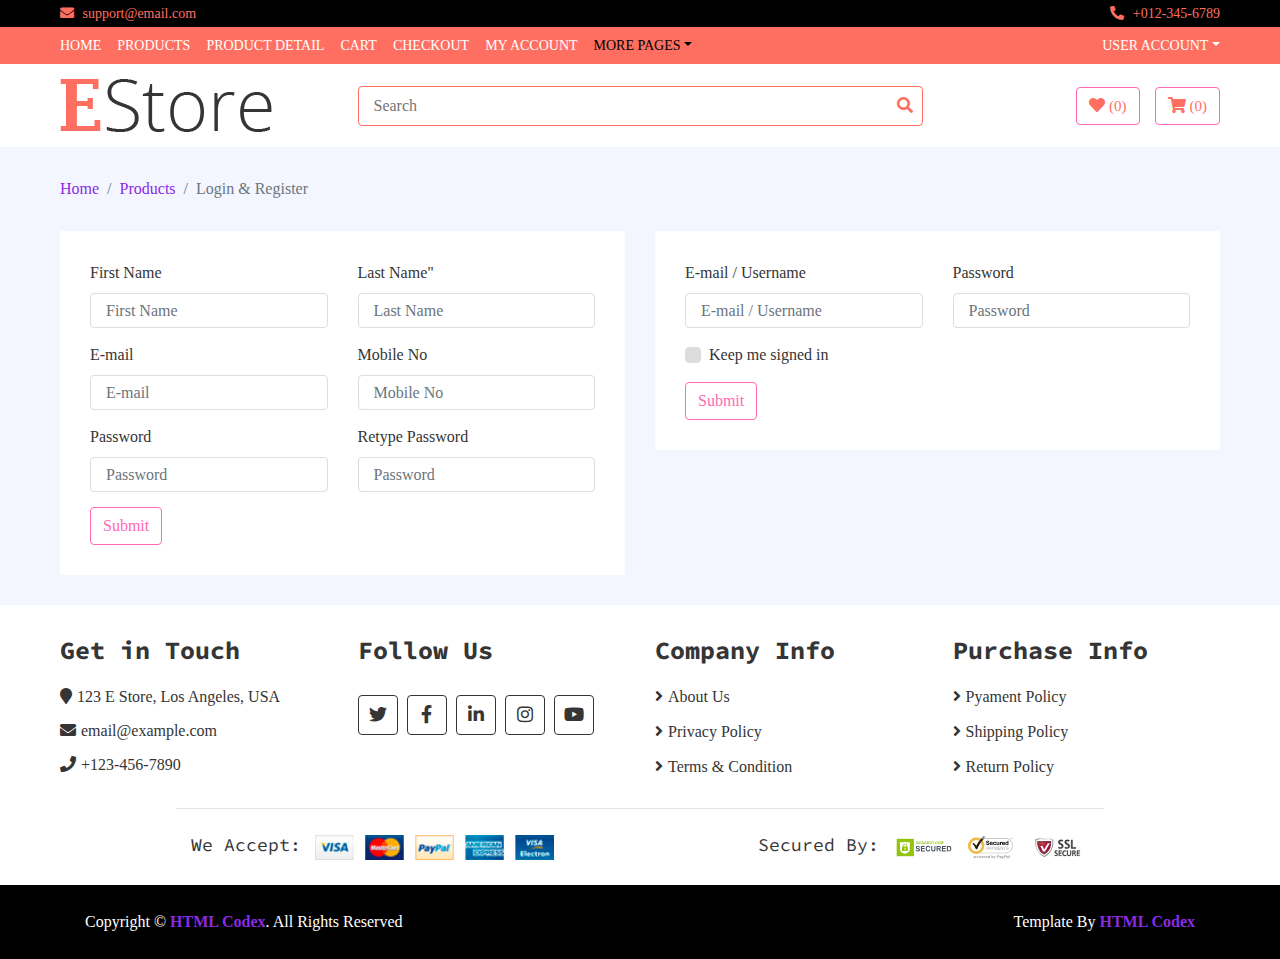
<file: login.html>
<!DOCTYPE html>
<html lang="en">
    <head>
        <meta charset="utf-8">
        <title>E Store - eCommerce HTML Template</title>
        <meta content="width=device-width, initial-scale=1.0" name="viewport">
        <meta content="eCommerce HTML Template Free Download" name="keywords">
        <meta content="eCommerce HTML Template Free Download" name="description">

        <!-- Favicon -->
        <link href="img/favicon.ico" rel="icon">

        <!-- Google Fonts -->
        <link href="https://fonts.googleapis.com/css?family=Open+Sans:300,400|Source+Code+Pro:700,900&display=swap" rel="stylesheet">

        <!-- CSS Libraries -->
        <link href="https://stackpath.bootstrapcdn.com/bootstrap/4.4.1/css/bootstrap.min.css" rel="stylesheet">
        <link href="https://cdnjs.cloudflare.com/ajax/libs/font-awesome/5.10.0/css/all.min.css" rel="stylesheet">
        <link href="lib/slick/slick.css" rel="stylesheet">
        <link href="lib/slick/slick-theme.css" rel="stylesheet">

        <!-- Template Stylesheet -->
        <link href="css/style.css" rel="stylesheet">
    </head>

    <body>
        <!-- Top bar Start -->
        <div class="top-bar">
            <div class="container-fluid">
                <div class="row">
                    <div class="col-sm-6">
                        <i class="fa fa-envelope"></i>
                        support@email.com
                    </div>
                    <div class="col-sm-6">
                        <i class="fa fa-phone-alt"></i>
                        +012-345-6789
                    </div>
                </div>
            </div>
        </div>
        <!-- Top bar End -->
        
        <!-- Nav Bar Start -->
        <div class="nav">
            <div class="container-fluid">
                <nav class="navbar navbar-expand-md bg-dark navbar-dark">
                    <a href="#" class="navbar-brand">MENU</a>
                    <button type="button" class="navbar-toggler" data-toggle="collapse" data-target="#navbarCollapse">
                        <span class="navbar-toggler-icon"></span>
                    </button>

                    <div class="collapse navbar-collapse justify-content-between" id="navbarCollapse">
                        <div class="navbar-nav mr-auto">
                            <a href="index.html" class="nav-item nav-link">Home</a>
                            <a href="product-list.html" class="nav-item nav-link">Products</a>
                            <a href="product-detail.html" class="nav-item nav-link">Product Detail</a>
                            <a href="cart.html" class="nav-item nav-link">Cart</a>
                            <a href="checkout.html" class="nav-item nav-link">Checkout</a>
                            <a href="my-account.html" class="nav-item nav-link">My Account</a>
                            <div class="nav-item dropdown">
                                <a href="#" class="nav-link dropdown-toggle active" data-toggle="dropdown">More Pages</a>
                                <div class="dropdown-menu">
                                    <a href="wishlist.html" class="dropdown-item">Wishlist</a>
                                    <a href="login.html" class="dropdown-item active">Login & Register</a>
                                    <a href="contact.html" class="dropdown-item">Contact Us</a>
                                </div>
                            </div>
                        </div>
                        <div class="navbar-nav ml-auto">
                            <div class="nav-item dropdown">
                                <a href="#" class="nav-link dropdown-toggle" data-toggle="dropdown">User Account</a>
                                <div class="dropdown-menu">
                                    <a href="#" class="dropdown-item">Login</a>
                                    <a href="#" class="dropdown-item">Register</a>
                                </div>
                            </div>
                        </div>
                    </div>
                </nav>
            </div>
        </div>
        <!-- Nav Bar End -->      
        
        <!-- Bottom Bar Start -->
        <div class="bottom-bar">
            <div class="container-fluid">
                <div class="row align-items-center">
                    <div class="col-md-3">
                        <div class="logo">
                            <a href="index.html">
                                <img src="img/logo.png" alt="Logo">
                            </a>
                        </div>
                    </div>
                    <div class="col-md-6">
                        <div class="search">
                            <input type="text" placeholder="Search">
                            <button><i class="fa fa-search"></i></button>
                        </div>
                    </div>
                    <div class="col-md-3">
                        <div class="user">
                            <a href="wishlist.html" class="btn wishlist">
                                <i class="fa fa-heart"></i>
                                <span>(0)</span>
                            </a>
                            <a href="cart.html" class="btn cart">
                                <i class="fa fa-shopping-cart"></i>
                                <span>(0)</span>
                            </a>
                        </div>
                    </div>
                </div>
            </div>
        </div>
        <!-- Bottom Bar End --> 
        
        <!-- Breadcrumb Start -->
        <div class="breadcrumb-wrap">
            <div class="container-fluid">
                <ul class="breadcrumb">
                    <li class="breadcrumb-item"><a href="#">Home</a></li>
                    <li class="breadcrumb-item"><a href="#">Products</a></li>
                    <li class="breadcrumb-item active">Login & Register</li>
                </ul>
            </div>
        </div>
        <!-- Breadcrumb End -->
        
        <!-- Login Start -->
        <div class="login">
            <div class="container-fluid">
                <div class="row">
                    <div class="col-lg-6">    
                        <div class="register-form">
                            <div class="row">
                                <div class="col-md-6">
                                    <label>First Name</label>
                                    <input class="form-control" type="text" placeholder="First Name">
                                </div>
                                <div class="col-md-6">
                                    <label>Last Name"</label>
                                    <input class="form-control" type="text" placeholder="Last Name">
                                </div>
                                <div class="col-md-6">
                                    <label>E-mail</label>
                                    <input class="form-control" type="text" placeholder="E-mail">
                                </div>
                                <div class="col-md-6">
                                    <label>Mobile No</label>
                                    <input class="form-control" type="text" placeholder="Mobile No">
                                </div>
                                <div class="col-md-6">
                                    <label>Password</label>
                                    <input class="form-control" type="text" placeholder="Password">
                                </div>
                                <div class="col-md-6">
                                    <label>Retype Password</label>
                                    <input class="form-control" type="text" placeholder="Password">
                                </div>
                                <div class="col-md-12">
                                    <button class="btn">Submit</button>
                                </div>
                            </div>
                        </div>
                    </div>
                    <div class="col-lg-6">
                        <div class="login-form">
                            <div class="row">
                                <div class="col-md-6">
                                    <label>E-mail / Username</label>
                                    <input class="form-control" type="text" placeholder="E-mail / Username">
                                </div>
                                <div class="col-md-6">
                                    <label>Password</label>
                                    <input class="form-control" type="text" placeholder="Password">
                                </div>
                                <div class="col-md-12">
                                    <div class="custom-control custom-checkbox">
                                        <input type="checkbox" class="custom-control-input" id="newaccount">
                                        <label class="custom-control-label" for="newaccount">Keep me signed in</label>
                                    </div>
                                </div>
                                <div class="col-md-12">
                                    <button class="btn">Submit</button>
                                </div>
                            </div>
                        </div>
                    </div>
                </div>
            </div>
        </div>
        <!-- Login End -->
        
        <!-- Footer Start -->
        <div class="footer">
            <div class="container-fluid">
                <div class="row">
                    <div class="col-lg-3 col-md-6">
                        <div class="footer-widget">
                            <h2>Get in Touch</h2>
                            <div class="contact-info">
                                <p><i class="fa fa-map-marker"></i>123 E Store, Los Angeles, USA</p>
                                <p><i class="fa fa-envelope"></i>email@example.com</p>
                                <p><i class="fa fa-phone"></i>+123-456-7890</p>
                            </div>
                        </div>
                    </div>
                    
                    <div class="col-lg-3 col-md-6">
                        <div class="footer-widget">
                            <h2>Follow Us</h2>
                            <div class="contact-info">
                                <div class="social">
                                    <a href=""><i class="fab fa-twitter"></i></a>
                                    <a href=""><i class="fab fa-facebook-f"></i></a>
                                    <a href=""><i class="fab fa-linkedin-in"></i></a>
                                    <a href=""><i class="fab fa-instagram"></i></a>
                                    <a href=""><i class="fab fa-youtube"></i></a>
                                </div>
                            </div>
                        </div>
                    </div>

                    <div class="col-lg-3 col-md-6">
                        <div class="footer-widget">
                            <h2>Company Info</h2>
                            <ul>
                                <li><a href="#">About Us</a></li>
                                <li><a href="#">Privacy Policy</a></li>
                                <li><a href="#">Terms & Condition</a></li>
                            </ul>
                        </div>
                    </div>

                    <div class="col-lg-3 col-md-6">
                        <div class="footer-widget">
                            <h2>Purchase Info</h2>
                            <ul>
                                <li><a href="#">Pyament Policy</a></li>
                                <li><a href="#">Shipping Policy</a></li>
                                <li><a href="#">Return Policy</a></li>
                            </ul>
                        </div>
                    </div>
                </div>
                
                <div class="row payment align-items-center">
                    <div class="col-md-6">
                        <div class="payment-method">
                            <h2>We Accept:</h2>
                            <img src="img/payment-method.png" alt="Payment Method" />
                        </div>
                    </div>
                    <div class="col-md-6">
                        <div class="payment-security">
                            <h2>Secured By:</h2>
                            <img src="img/godaddy.svg" alt="Payment Security" />
                            <img src="img/norton.svg" alt="Payment Security" />
                            <img src="img/ssl.svg" alt="Payment Security" />
                        </div>
                    </div>
                </div>
            </div>
        </div>
        <!-- Footer End -->
        
        <!-- Footer Bottom Start -->
        <div class="footer-bottom">
            <div class="container">
                <div class="row">
                    <div class="col-md-6 copyright">
                        <p>Copyright &copy; <a href="https://htmlcodex.com">HTML Codex</a>. All Rights Reserved</p>
                    </div>

                    <div class="col-md-6 template-by">
                        <p>Template By <a href="https://htmlcodex.com">HTML Codex</a></p>
                    </div>
                </div>
            </div>
        </div>
        <!-- Footer Bottom End -->       
        
        <!-- Back to Top -->
        <a href="#" class="back-to-top"><i class="fa fa-chevron-up"></i></a>
        
        <!-- JavaScript Libraries -->
        <script src="https://code.jquery.com/jquery-3.4.1.min.js"></script>
        <script src="https://stackpath.bootstrapcdn.com/bootstrap/4.4.1/js/bootstrap.bundle.min.js"></script>
        <script src="lib/easing/easing.min.js"></script>
        <script src="lib/slick/slick.min.js"></script>
        
        <!-- Template Javascript -->
        <script src="js/main.js"></script>
    </body>
</html>
</file>
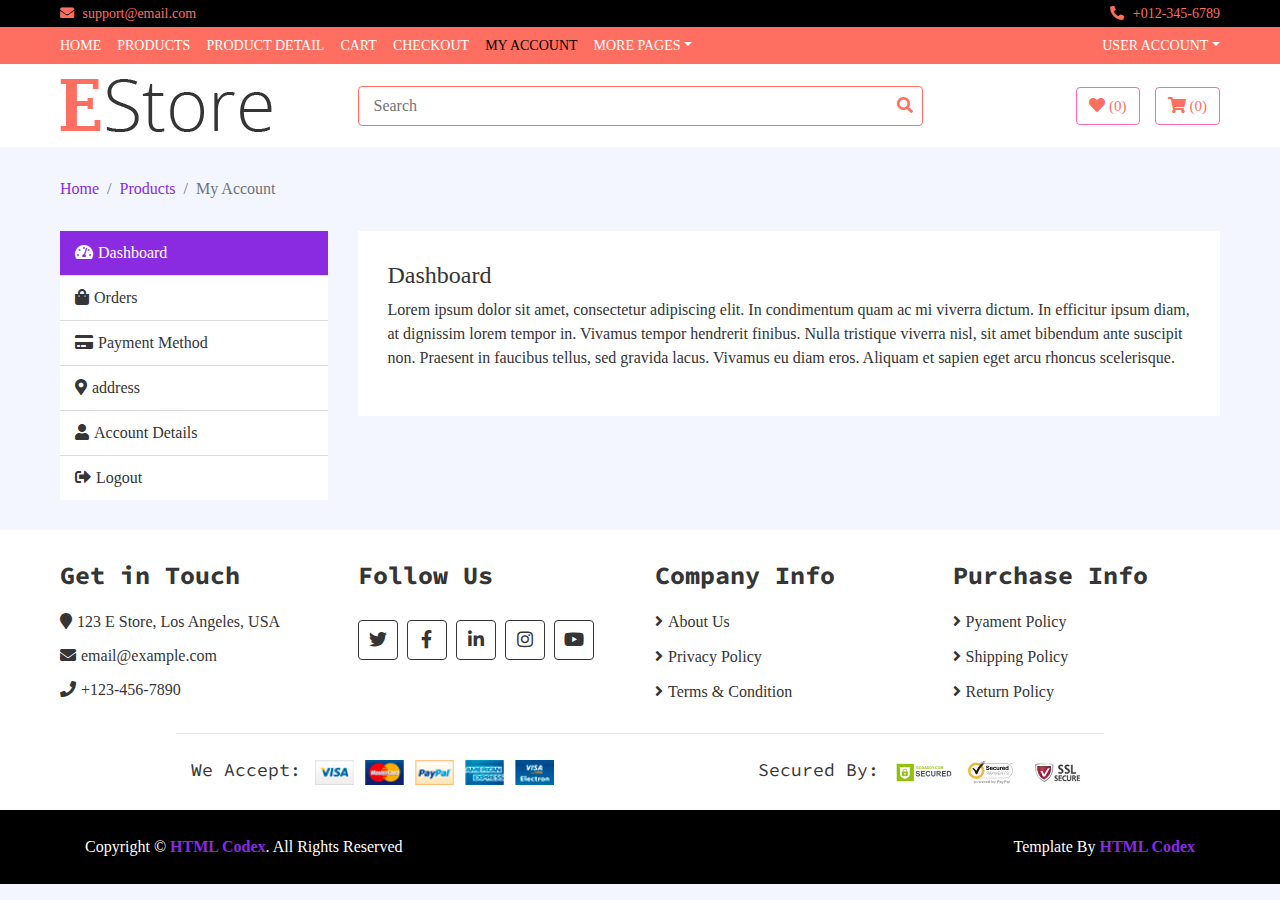
<file: my-account.html>
<!DOCTYPE html>
<html lang="en">
    <head>
        <meta charset="utf-8">
        <title>E Store - eCommerce HTML Template</title>
        <meta content="width=device-width, initial-scale=1.0" name="viewport">
        <meta content="eCommerce HTML Template Free Download" name="keywords">
        <meta content="eCommerce HTML Template Free Download" name="description">

        <!-- Favicon -->
        <link href="img/favicon.ico" rel="icon">

        <!-- Google Fonts -->
        <link href="https://fonts.googleapis.com/css?family=Open+Sans:300,400|Source+Code+Pro:700,900&display=swap" rel="stylesheet">

        <!-- CSS Libraries -->
        <link href="https://stackpath.bootstrapcdn.com/bootstrap/4.4.1/css/bootstrap.min.css" rel="stylesheet">
        <link href="https://cdnjs.cloudflare.com/ajax/libs/font-awesome/5.10.0/css/all.min.css" rel="stylesheet">
        <link href="lib/slick/slick.css" rel="stylesheet">
        <link href="lib/slick/slick-theme.css" rel="stylesheet">

        <!-- Template Stylesheet -->
        <link href="css/style.css" rel="stylesheet">
    </head>

    <body>
        <!-- Top bar Start -->
        <div class="top-bar">
            <div class="container-fluid">
                <div class="row">
                    <div class="col-sm-6">
                        <i class="fa fa-envelope"></i>
                        support@email.com
                    </div>
                    <div class="col-sm-6">
                        <i class="fa fa-phone-alt"></i>
                        +012-345-6789
                    </div>
                </div>
            </div>
        </div>
        <!-- Top bar End -->
        
        <!-- Nav Bar Start -->
        <div class="nav">
            <div class="container-fluid">
                <nav class="navbar navbar-expand-md bg-dark navbar-dark">
                    <a href="#" class="navbar-brand">MENU</a>
                    <button type="button" class="navbar-toggler" data-toggle="collapse" data-target="#navbarCollapse">
                        <span class="navbar-toggler-icon"></span>
                    </button>

                    <div class="collapse navbar-collapse justify-content-between" id="navbarCollapse">
                        <div class="navbar-nav mr-auto">
                            <a href="index.html" class="nav-item nav-link">Home</a>
                            <a href="product-list.html" class="nav-item nav-link">Products</a>
                            <a href="product-detail.html" class="nav-item nav-link">Product Detail</a>
                            <a href="cart.html" class="nav-item nav-link">Cart</a>
                            <a href="checkout.html" class="nav-item nav-link">Checkout</a>
                            <a href="my-account.html" class="nav-item nav-link active">My Account</a>
                            <div class="nav-item dropdown">
                                <a href="#" class="nav-link dropdown-toggle" data-toggle="dropdown">More Pages</a>
                                <div class="dropdown-menu">
                                    <a href="wishlist.html" class="dropdown-item">Wishlist</a>
                                    <a href="login.html" class="dropdown-item">Login & Register</a>
                                    <a href="contact.html" class="dropdown-item">Contact Us</a>
                                </div>
                            </div>
                        </div>
                        <div class="navbar-nav ml-auto">
                            <div class="nav-item dropdown">
                                <a href="#" class="nav-link dropdown-toggle" data-toggle="dropdown">User Account</a>
                                <div class="dropdown-menu">
                                    <a href="#" class="dropdown-item">Login</a>
                                    <a href="#" class="dropdown-item">Register</a>
                                </div>
                            </div>
                        </div>
                    </div>
                </nav>
            </div>
        </div>
        <!-- Nav Bar End -->      
        
        <!-- Bottom Bar Start -->
        <div class="bottom-bar">
            <div class="container-fluid">
                <div class="row align-items-center">
                    <div class="col-md-3">
                        <div class="logo">
                            <a href="index.html">
                                <img src="img/logo.png" alt="Logo">
                            </a>
                        </div>
                    </div>
                    <div class="col-md-6">
                        <div class="search">
                            <input type="text" placeholder="Search">
                            <button><i class="fa fa-search"></i></button>
                        </div>
                    </div>
                    <div class="col-md-3">
                        <div class="user">
                            <a href="wishlist.html" class="btn wishlist">
                                <i class="fa fa-heart"></i>
                                <span>(0)</span>
                            </a>
                            <a href="cart.html" class="btn cart">
                                <i class="fa fa-shopping-cart"></i>
                                <span>(0)</span>
                            </a>
                        </div>
                    </div>
                </div>
            </div>
        </div>
        <!-- Bottom Bar End --> 
        
        <!-- Breadcrumb Start -->
        <div class="breadcrumb-wrap">
            <div class="container-fluid">
                <ul class="breadcrumb">
                    <li class="breadcrumb-item"><a href="#">Home</a></li>
                    <li class="breadcrumb-item"><a href="#">Products</a></li>
                    <li class="breadcrumb-item active">My Account</li>
                </ul>
            </div>
        </div>
        <!-- Breadcrumb End -->
        
        <!-- My Account Start -->
        <div class="my-account">
            <div class="container-fluid">
                <div class="row">
                    <div class="col-md-3">
                        <div class="nav flex-column nav-pills" role="tablist" aria-orientation="vertical">
                            <a class="nav-link active" id="dashboard-nav" data-toggle="pill" href="#dashboard-tab" role="tab"><i class="fa fa-tachometer-alt"></i>Dashboard</a>
                            <a class="nav-link" id="orders-nav" data-toggle="pill" href="#orders-tab" role="tab"><i class="fa fa-shopping-bag"></i>Orders</a>
                            <a class="nav-link" id="payment-nav" data-toggle="pill" href="#payment-tab" role="tab"><i class="fa fa-credit-card"></i>Payment Method</a>
                            <a class="nav-link" id="address-nav" data-toggle="pill" href="#address-tab" role="tab"><i class="fa fa-map-marker-alt"></i>address</a>
                            <a class="nav-link" id="account-nav" data-toggle="pill" href="#account-tab" role="tab"><i class="fa fa-user"></i>Account Details</a>
                            <a class="nav-link" href="index.html"><i class="fa fa-sign-out-alt"></i>Logout</a>
                        </div>
                    </div>
                    <div class="col-md-9">
                        <div class="tab-content">
                            <div class="tab-pane fade show active" id="dashboard-tab" role="tabpanel" aria-labelledby="dashboard-nav">
                                <h4>Dashboard</h4>
                                <p>
                                    Lorem ipsum dolor sit amet, consectetur adipiscing elit. In condimentum quam ac mi viverra dictum. In efficitur ipsum diam, at dignissim lorem tempor in. Vivamus tempor hendrerit finibus. Nulla tristique viverra nisl, sit amet bibendum ante suscipit non. Praesent in faucibus tellus, sed gravida lacus. Vivamus eu diam eros. Aliquam et sapien eget arcu rhoncus scelerisque.
                                </p> 
                            </div>
                            <div class="tab-pane fade" id="orders-tab" role="tabpanel" aria-labelledby="orders-nav">
                                <div class="table-responsive">
                                    <table class="table table-bordered">
                                        <thead class="thead-dark">
                                            <tr>
                                                <th>No</th>
                                                <th>Product</th>
                                                <th>Date</th>
                                                <th>Price</th>
                                                <th>Status</th>
                                                <th>Action</th>
                                            </tr>
                                        </thead>
                                        <tbody>
                                            <tr>
                                                <td>1</td>
                                                <td>Product Name</td>
                                                <td>01 Jan 2020</td>
                                                <td>$99</td>
                                                <td>Approved</td>
                                                <td><button class="btn">View</button></td>
                                            </tr>
                                            <tr>
                                                <td>2</td>
                                                <td>Product Name</td>
                                                <td>01 Jan 2020</td>
                                                <td>$99</td>
                                                <td>Approved</td>
                                                <td><button class="btn">View</button></td>
                                            </tr>
                                            <tr>
                                                <td>3</td>
                                                <td>Product Name</td>
                                                <td>01 Jan 2020</td>
                                                <td>$99</td>
                                                <td>Approved</td>
                                                <td><button class="btn">View</button></td>
                                            </tr>
                                        </tbody>
                                    </table>
                                </div>
                            </div>
                            <div class="tab-pane fade" id="payment-tab" role="tabpanel" aria-labelledby="payment-nav">
                                <h4>Payment Method</h4>
                                <p>
                                    Lorem ipsum dolor sit amet, consectetur adipiscing elit. In condimentum quam ac mi viverra dictum. In efficitur ipsum diam, at dignissim lorem tempor in. Vivamus tempor hendrerit finibus. Nulla tristique viverra nisl, sit amet bibendum ante suscipit non. Praesent in faucibus tellus, sed gravida lacus. Vivamus eu diam eros. Aliquam et sapien eget arcu rhoncus scelerisque.
                                </p> 
                            </div>
                            <div class="tab-pane fade" id="address-tab" role="tabpanel" aria-labelledby="address-nav">
                                <h4>Address</h4>
                                <div class="row">
                                    <div class="col-md-6">
                                        <h5>Payment Address</h5>
                                        <p>123 Payment Street, Los Angeles, CA</p>
                                        <p>Mobile: 012-345-6789</p>
                                        <button class="btn">Edit Address</button>
                                    </div>
                                    <div class="col-md-6">
                                        <h5>Shipping Address</h5>
                                        <p>123 Shipping Street, Los Angeles, CA</p>
                                        <p>Mobile: 012-345-6789</p>
                                        <button class="btn">Edit Address</button>
                                    </div>
                                </div>
                            </div>
                            <div class="tab-pane fade" id="account-tab" role="tabpanel" aria-labelledby="account-nav">
                                <h4>Account Details</h4>
                                <div class="row">
                                    <div class="col-md-6">
                                        <input class="form-control" type="text" placeholder="First Name">
                                    </div>
                                    <div class="col-md-6">
                                        <input class="form-control" type="text" placeholder="Last Name">
                                    </div>
                                    <div class="col-md-6">
                                        <input class="form-control" type="text" placeholder="Mobile">
                                    </div>
                                    <div class="col-md-6">
                                        <input class="form-control" type="text" placeholder="Email">
                                    </div>
                                    <div class="col-md-12">
                                        <input class="form-control" type="text" placeholder="Address">
                                    </div>
                                    <div class="col-md-12">
                                        <button class="btn">Update Account</button>
                                        <br><br>
                                    </div>
                                </div>
                                <h4>Password change</h4>
                                <div class="row">
                                    <div class="col-md-12">
                                        <input class="form-control" type="password" placeholder="Current Password">
                                    </div>
                                    <div class="col-md-6">
                                        <input class="form-control" type="text" placeholder="New Password">
                                    </div>
                                    <div class="col-md-6">
                                        <input class="form-control" type="text" placeholder="Confirm Password">
                                    </div>
                                    <div class="col-md-12">
                                        <button class="btn">Save Changes</button>
                                    </div>
                                </div>
                            </div>
                        </div>
                    </div>
                </div>
            </div>
        </div>
        <!-- My Account End -->
        
        <!-- Footer Start -->
        <div class="footer">
            <div class="container-fluid">
                <div class="row">
                    <div class="col-lg-3 col-md-6">
                        <div class="footer-widget">
                            <h2>Get in Touch</h2>
                            <div class="contact-info">
                                <p><i class="fa fa-map-marker"></i>123 E Store, Los Angeles, USA</p>
                                <p><i class="fa fa-envelope"></i>email@example.com</p>
                                <p><i class="fa fa-phone"></i>+123-456-7890</p>
                            </div>
                        </div>
                    </div>
                    
                    <div class="col-lg-3 col-md-6">
                        <div class="footer-widget">
                            <h2>Follow Us</h2>
                            <div class="contact-info">
                                <div class="social">
                                    <a href=""><i class="fab fa-twitter"></i></a>
                                    <a href=""><i class="fab fa-facebook-f"></i></a>
                                    <a href=""><i class="fab fa-linkedin-in"></i></a>
                                    <a href=""><i class="fab fa-instagram"></i></a>
                                    <a href=""><i class="fab fa-youtube"></i></a>
                                </div>
                            </div>
                        </div>
                    </div>

                    <div class="col-lg-3 col-md-6">
                        <div class="footer-widget">
                            <h2>Company Info</h2>
                            <ul>
                                <li><a href="#">About Us</a></li>
                                <li><a href="#">Privacy Policy</a></li>
                                <li><a href="#">Terms & Condition</a></li>
                            </ul>
                        </div>
                    </div>

                    <div class="col-lg-3 col-md-6">
                        <div class="footer-widget">
                            <h2>Purchase Info</h2>
                            <ul>
                                <li><a href="#">Pyament Policy</a></li>
                                <li><a href="#">Shipping Policy</a></li>
                                <li><a href="#">Return Policy</a></li>
                            </ul>
                        </div>
                    </div>
                </div>
                
                <div class="row payment align-items-center">
                    <div class="col-md-6">
                        <div class="payment-method">
                            <h2>We Accept:</h2>
                            <img src="img/payment-method.png" alt="Payment Method" />
                        </div>
                    </div>
                    <div class="col-md-6">
                        <div class="payment-security">
                            <h2>Secured By:</h2>
                            <img src="img/godaddy.svg" alt="Payment Security" />
                            <img src="img/norton.svg" alt="Payment Security" />
                            <img src="img/ssl.svg" alt="Payment Security" />
                        </div>
                    </div>
                </div>
            </div>
        </div>
        <!-- Footer End -->
        
        <!-- Footer Bottom Start -->
        <div class="footer-bottom">
            <div class="container">
                <div class="row">
                    <div class="col-md-6 copyright">
                        <p>Copyright &copy; <a href="https://htmlcodex.com">HTML Codex</a>. All Rights Reserved</p>
                    </div>

                    <div class="col-md-6 template-by">
                        <p>Template By <a href="https://htmlcodex.com">HTML Codex</a></p>
                    </div>
                </div>
            </div>
        </div>
        <!-- Footer Bottom End -->       
        
        <!-- Back to Top -->
        <a href="#" class="back-to-top"><i class="fa fa-chevron-up"></i></a>
        
        <!-- JavaScript Libraries -->
        <script src="https://code.jquery.com/jquery-3.4.1.min.js"></script>
        <script src="https://stackpath.bootstrapcdn.com/bootstrap/4.4.1/js/bootstrap.bundle.min.js"></script>
        <script src="lib/easing/easing.min.js"></script>
        <script src="lib/slick/slick.min.js"></script>
        
        <!-- Template Javascript -->
        <script src="js/main.js"></script>
    </body>
</html>
</file>
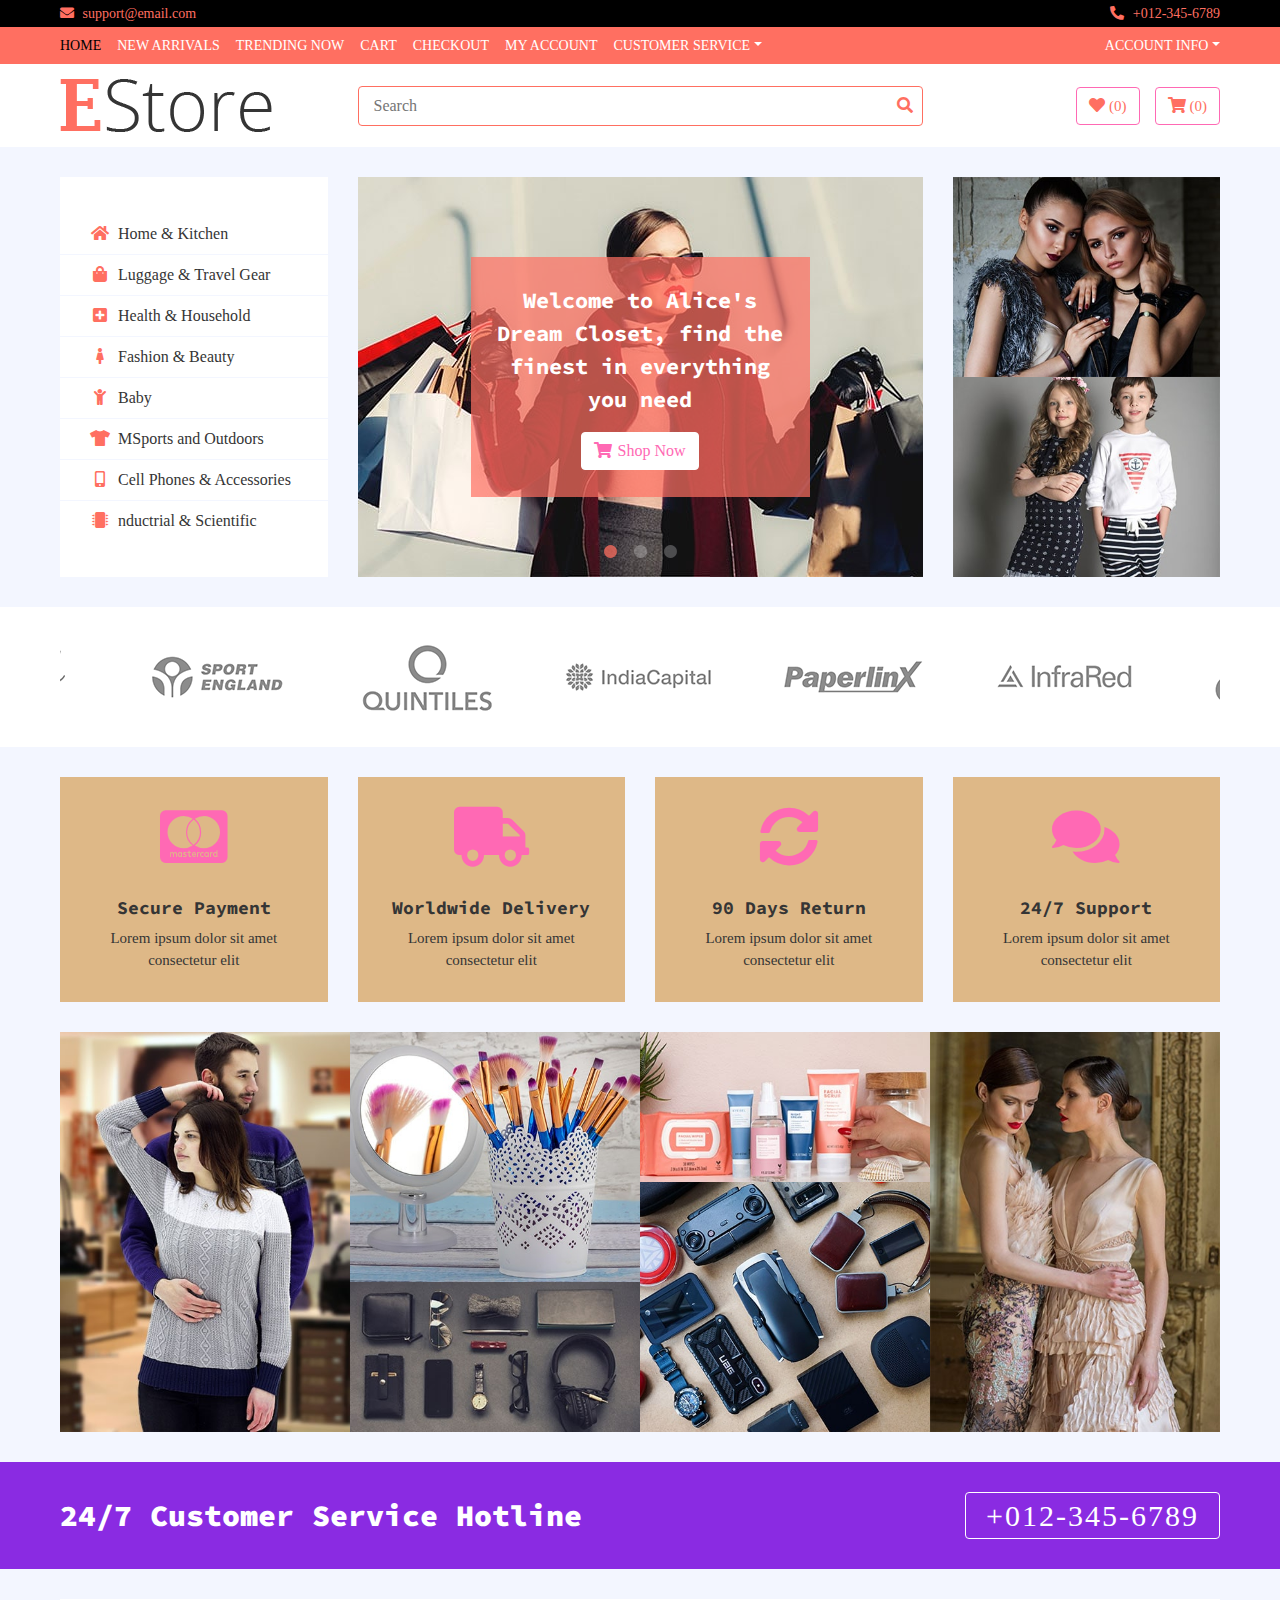
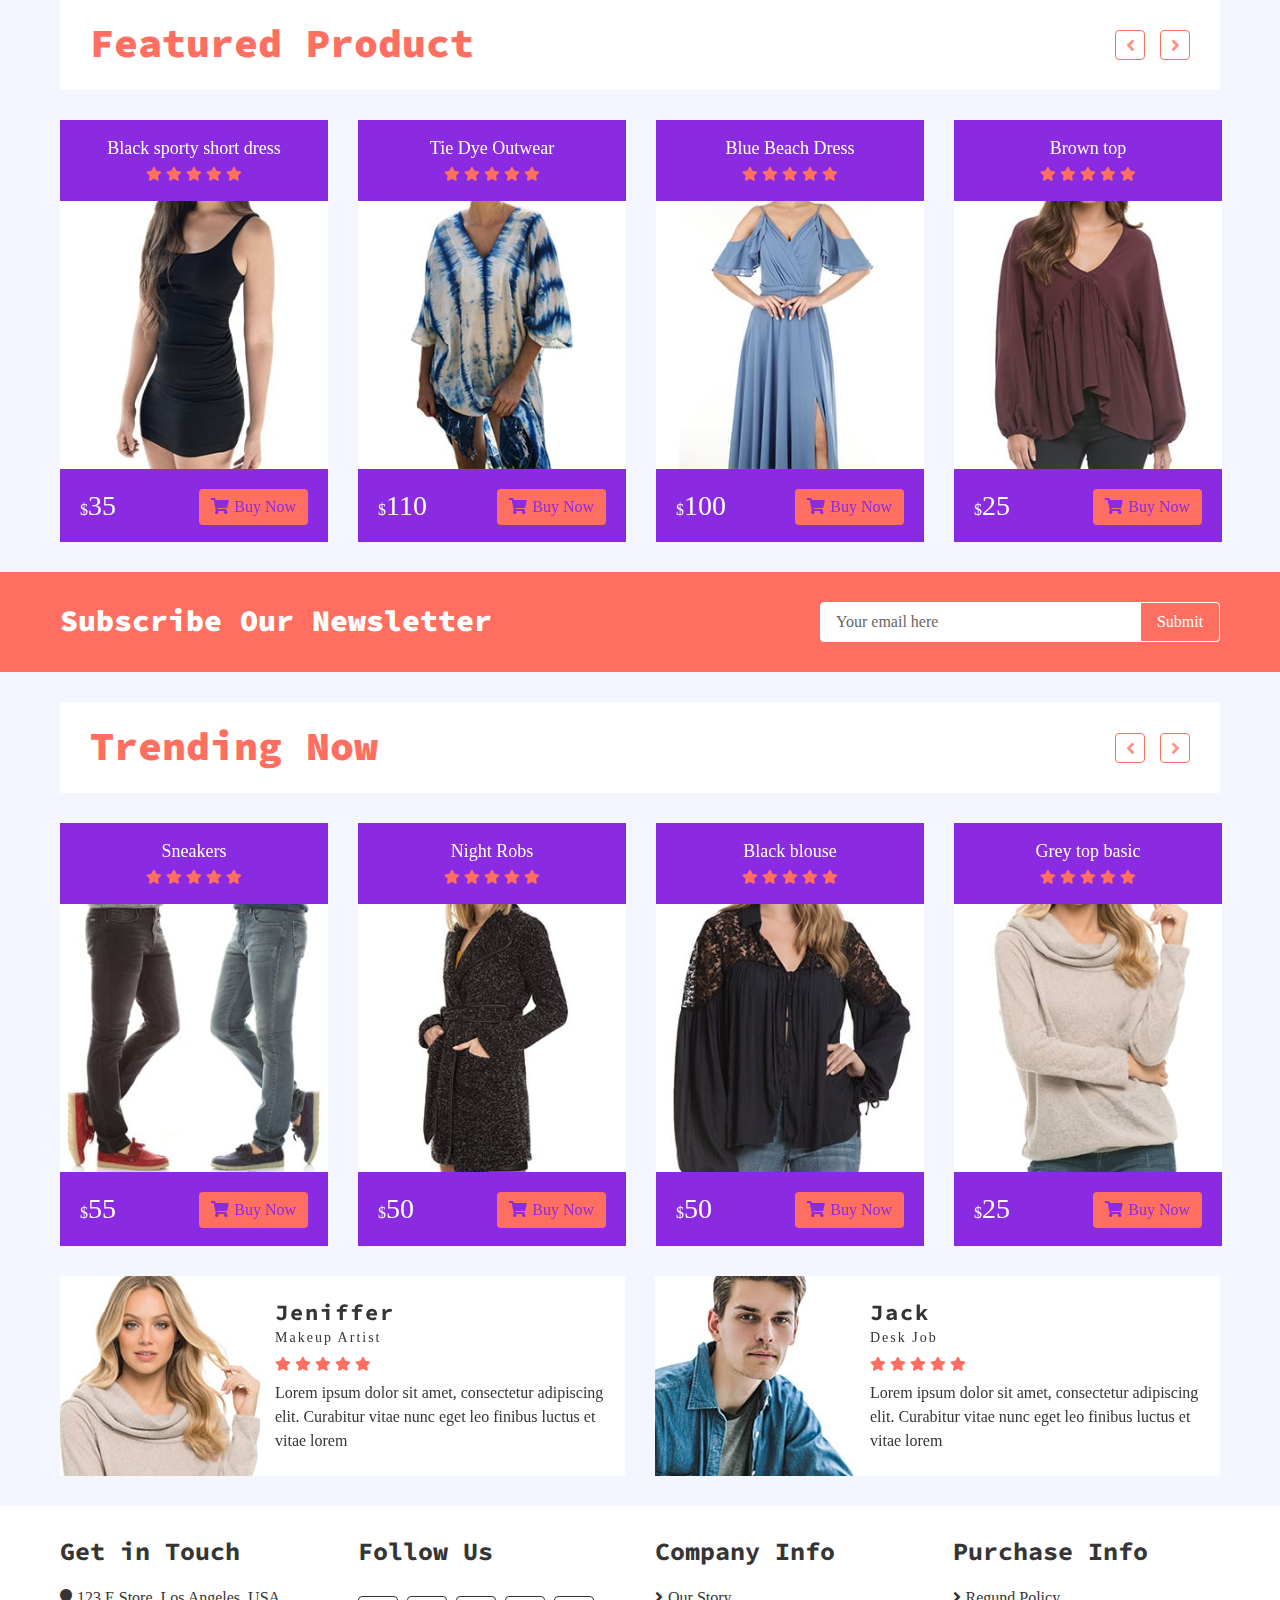
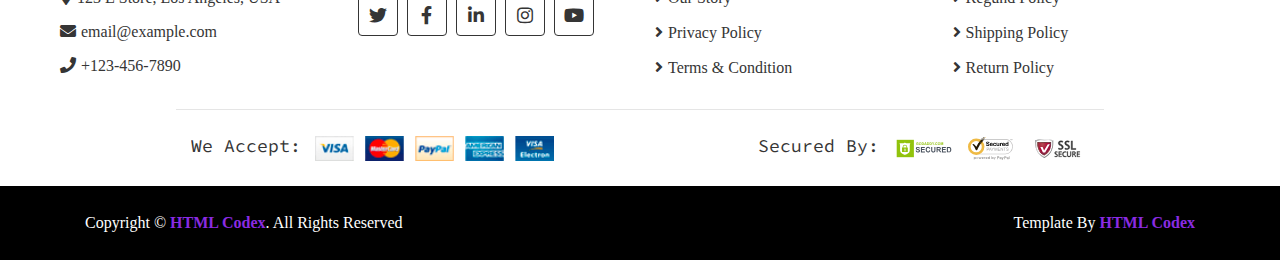
<file: myFunSite.html>
<!DOCTYPE html>
<html lang="en">
    <head>
        <meta charset="utf-8">
        <title>Alice's dream closet</title>
        <meta content="width=device-width, initial-scale=1.0" name="viewport">
        <meta content="eCommerce HTML Template Free Download" name="keywords">
        <meta content="eCommerce HTML Template Free Download" name="description">

        <!-- Favicon -->
        <link href="img/favicon.ico" rel="icon">

        <!-- Google Fonts -->
        <link href="https://fonts.googleapis.com/css?family=Open+Sans:300,400|Source+Code+Pro:700,900&display=swap" rel="stylesheet">

        <!-- CSS Libraries -->
        <link href="https://stackpath.bootstrapcdn.com/bootstrap/4.4.1/css/bootstrap.min.css" rel="stylesheet">
        <link href="https://cdnjs.cloudflare.com/ajax/libs/font-awesome/5.10.0/css/all.min.css" rel="stylesheet">
        <link href="lib/slick/slick.css" rel="stylesheet">
        <link href="lib/slick/slick-theme.css" rel="stylesheet">

        <!-- Template Stylesheet -->
        <link href="css/style.css" rel="stylesheet">
    </head>

    <body>
        <!-- Top bar Start -->
        <div class="top-bar">
            <div class="container-fluid">
                <div class="row">
                    <div class="col-sm-6">
                        <i class="fa fa-envelope"></i>
                        support@email.com
                    </div>
                    <div class="col-sm-6">
                        <i class="fa fa-phone-alt"></i>
                        +012-345-6789
                    </div>
                </div>
            </div>
        </div>
        <!-- Top bar End -->
        
        <!-- Nav Bar Start -->
        <div class="nav">
            <div class="container-fluid">
                <nav class="navbar navbar-expand-md bg-dark navbar-dark">
                    <a href="#" class="navbar-brand">MENU</a>
                    <button type="button" class="navbar-toggler" data-toggle="collapse" data-target="#navbarCollapse">
                        <span class="navbar-toggler-icon"></span>
                    </button>

                    <div class="collapse navbar-collapse justify-content-between" id="navbarCollapse">
                        <div class="navbar-nav mr-auto">
                            <a href="index.html" class="nav-item nav-link active">Home</a>
                            <a href="product-list.html" class="nav-item nav-link">New Arrivals</a>
                            <a href="product-detail.html" class="nav-item nav-link">Trending now</a>
                            <a href="cart.html" class="nav-item nav-link">Cart</a>
                            <a href="checkout.html" class="nav-item nav-link">Checkout</a>
                            <a href="my-account.html" class="nav-item nav-link">My Account</a>
                            <div class="nav-item dropdown">
                                <a href="#" class="nav-link dropdown-toggle" data-toggle="dropdown">Customer Service</a>
                                <div class="dropdown-menu">
                                    <a href="wishlist.html" class="dropdown-item">Wishlist</a>
                                    <a href="login.html" class="dropdown-item">Login & Register</a>
                                    <a href="contact.html" class="dropdown-item">Contact Us</a>
                                </div>
                            </div>
                        </div>
                        <div class="navbar-nav ml-auto">
                            <div class="nav-item dropdown">
                                <a href="#" class="nav-link dropdown-toggle" data-toggle="dropdown">Account Info</a>
                                <div class="dropdown-menu">
                                    <a href="#" class="dropdown-item">Login</a>
                                    <a href="#" class="dropdown-item">Checkout as a guest</a>
                                </div>
                            </div>
                        </div>
                    </div>
                </nav>
            </div>
        </div>
        <!-- Nav Bar End -->      
        
        <!-- Bottom Bar Start -->
        <div class="bottom-bar">
            <div class="container-fluid">
                <div class="row align-items-center">
                    <div class="col-md-3">
                        <div class="logo">
                            <a href="index.html">
                                <img src="img/logo.png" alt="Logo">
                            </a>
                        </div>
                    </div>
                    <div class="col-md-6">
                        <div class="search">
                            <input type="text" placeholder="Search">
                            <button><i class="fa fa-search"></i></button>
                        </div>
                    </div>
                    <div class="col-md-3">
                        <div class="user">
                            <a href="wishlist.html" class="btn wishlist">
                                <i class="fa fa-heart"></i>
                                <span>(0)</span>
                            </a>
                            <a href="cart.html" class="btn cart">
                                <i class="fa fa-shopping-cart"></i>
                                <span>(0)</span>
                            </a>
                        </div>
                    </div>
                </div>
            </div>
        </div>
        <!-- Bottom Bar End -->       
        
        <!-- Main Slider Start -->
        <div class="header">
            <div class="container-fluid">
                <div class="row">
                    <div class="col-md-3">
                        <nav class="navbar bg-light">
                            <ul class="navbar-nav">
                                <li class="nav-item">
                                    <a class="nav-link" href="#"><i class="fa fa-home"></i>Home & Kitchen</a>
                                </li>
                                <li class="nav-item">
                                    <a class="nav-link" href="#"><i class="fa fa-shopping-bag"></i>Luggage & Travel Gear</a>
                                </li>
                                <li class="nav-item">
                                    <a class="nav-link" href="#"><i class="fa fa-plus-square"></i>Health & Household</a>
                                </li>
                                <li class="nav-item">
                                    <a class="nav-link" href="#"><i class="fa fa-female"></i>Fashion & Beauty</a>
                                </li>
                                <li class="nav-item">
                                    <a class="nav-link" href="#"><i class="fa fa-child"></i>Baby</a>
                                </li>
                                <li class="nav-item">
                                    <a class="nav-link" href="#"><i class="fa fa-tshirt"></i>MSports and Outdoors</a>
                                </li>
                                <li class="nav-item">
                                    <a class="nav-link" href="#"><i class="fa fa-mobile-alt"></i>Cell Phones & Accessories</a>
                                </li>
                                <li class="nav-item">
                                    <a class="nav-link" href="#"><i class="fa fa-microchip"></i>nductrial & Scientific</a>
                                </li>
                            </ul>
                        </nav>
                    </div>
                    <div class="col-md-6">
                        <div class="header-slider normal-slider">
                            <div class="header-slider-item">
                                <img src="img/slider-1.jpg" alt="Slider Image" />
                                <div class="header-slider-caption">
                                    <p>Welcome to Alice's Dream Closet, find the finest in everything you need</p>
                                    <a class="btn" href=""><i class="fa fa-shopping-cart"></i>Shop Now</a>
                                </div>
                            </div>
                            <div class="header-slider-item">
                                <img src="img/slider-2.jpg" alt="Slider Image" />
                                <div class="header-slider-caption">
                                    <p>Everthing you need!</p>
                                    <a class="btn" href=""><i class="fa fa-shopping-cart"></i>Shop Now</a>
                                </div>
                            </div>
                            <div class="header-slider-item">
                                <img src="img/slider-3.jpg" alt="Slider Image" />
                                <div class="header-slider-caption">
                                    <p>Easy checkout process. Buy things you need today and get free delivery next day!</p>
                                    <a class="btn" href=""><i class="fa fa-shopping-cart"></i>Shop Now</a>
                                </div>
                            </div>
                        </div>
                    </div>
                    <div class="col-md-3">
                        <div class="header-img">
                            <div class="img-item">
                                <img src="img/category-1.jpg" />
                                <a class="img-text" href="">
                                    <p>Fashion & Beauty</p>
                                </a>
                            </div>
                            <div class="img-item">
                                <img src="img/category-2.jpg" />
                                <a class="img-text" href="">
                                    <p>Toys & Games</p>
                                </a>
                            </div>
                        </div>
                    </div>
                </div>
            </div>
        </div>
        <!-- Main Slider End -->      
        
        <!-- Brand Start -->
        <div class="brand">
            <div class="container-fluid">
                <div class="brand-slider">
                    <div class="brand-item"><img src="img/brand-1.png" alt=""></div>
                    <div class="brand-item"><img src="img/brand-2.png" alt=""></div>
                    <div class="brand-item"><img src="img/brand-3.png" alt=""></div>
                    <div class="brand-item"><img src="img/brand-4.png" alt=""></div>
                    <div class="brand-item"><img src="img/brand-5.png" alt=""></div>
                    <div class="brand-item"><img src="img/brand-6.png" alt=""></div>
                </div>
            </div>
        </div>
        <!-- Brand End -->      
        
        <!-- Feature Start-->
        <div class="feature">
            <div class="container-fluid">
                <div class="row align-items-center">
                    <div class="col-lg-3 col-md-6 feature-col">
                        <div class="feature-content">
                            <i class="fab fa-cc-mastercard"></i>
                            <h2>Secure Payment</h2>
                            <p>
                                Lorem ipsum dolor sit amet consectetur elit
                            </p>
                        </div>
                    </div>
                    <div class="col-lg-3 col-md-6 feature-col">
                        <div class="feature-content">
                            <i class="fa fa-truck"></i>
                            <h2>Worldwide Delivery</h2>
                            <p>
                                Lorem ipsum dolor sit amet consectetur elit
                            </p>
                        </div>
                    </div>
                    <div class="col-lg-3 col-md-6 feature-col">
                        <div class="feature-content">
                            <i class="fa fa-sync-alt"></i>
                            <h2>90 Days Return</h2>
                            <p>
                                Lorem ipsum dolor sit amet consectetur elit
                            </p>
                        </div>
                    </div>
                    <div class="col-lg-3 col-md-6 feature-col">
                        <div class="feature-content">
                            <i class="fa fa-comments"></i>
                            <h2>24/7 Support</h2>
                            <p>
                                Lorem ipsum dolor sit amet consectetur elit
                            </p>
                        </div>
                    </div>
                </div>
            </div>
        </div>
        <!-- Feature End-->      
        
        <!-- Category Start-->
        <div class="category">
            <div class="container-fluid">
                <div class="row">
                    <div class="col-md-3">
                        <div class="category-item ch-400">
                            <img src="img/category-3.jpg" />
                            <a class="category-name" href="">
                                <p>Gifts for them</p>
                            </a>
                        </div>
                    </div>
                    <div class="col-md-3">
                        <div class="category-item ch-250">
                            <img src="img/category-4.jpg" />
                            <a class="category-name" href="">
                                <p>Gifts for her</p>
                            </a>
                        </div>
                        <div class="category-item ch-150">
                            <img src="img/category-5.jpg" />
                            <a class="category-name" href="">
                                <p>Gifts for him</p>
                            </a>
                        </div>
                    </div>
                    <div class="col-md-3">
                        <div class="category-item ch-150">
                            <img src="img/category-6.jpg" />
                            <a class="category-name" href="">
                                <p>Best sell skincare</p>
                            </a>
                        </div>
                        <div class="category-item ch-250">
                            <img src="img/category-7.jpg" />
                            <a class="category-name" href="">
                                <p>electronics we love</p>
                            </a>
                        </div>
                    </div>
                    <div class="col-md-3">
                        <div class="category-item ch-400">
                            <img src="img/category-8.jpg" />
                            <a class="category-name" href="">
                                <p>party dresses</p>
                            </a>
                        </div>
                    </div>
                </div>
            </div>
        </div>
        <!-- Category End-->       
        
        <!-- Call to Action Start -->
        <div class="call-to-action">
            <div class="container-fluid">
                <div class="row align-items-center">
                    <div class="col-md-6">
                        <h1>24/7 Customer Service Hotline</h1>
                    </div>
                    <div class="col-md-6">
                        <a href="tel:0123456789">+012-345-6789</a>
                    </div>
                </div>
            </div>
        </div>
        <!-- Call to Action End -->       
        
        <!-- Featured Product Start -->
        <div class="featured-product product">
            <div class="container-fluid">
                <div class="section-header">
                    <h1>Featured Product</h1>
                </div>
                <div class="row align-items-center product-slider product-slider-4">
                    <div class="col-lg-3">
                        <div class="product-item">
                            <div class="product-title">
                                <a href="#">Black sporty short dress</a>
                                <div class="ratting">
                                    <i class="fa fa-star"></i>
                                    <i class="fa fa-star"></i>
                                    <i class="fa fa-star"></i>
                                    <i class="fa fa-star"></i>
                                    <i class="fa fa-star"></i>
                                </div>
                            </div>
                            <div class="product-image">
                                <a href="product-detail.html">
                                    <img src="img/product-1.jpg" alt="Product Image">
                                </a>
                                <div class="product-action">
                                    <a href="#"><i class="fa fa-cart-plus"></i></a>
                                    <a href="#"><i class="fa fa-heart"></i></a>
                                    <a href="#"><i class="fa fa-search"></i></a>
                                </div>
                            </div>
                            <div class="product-price">
                                <h3><span>$</span>35</h3>
                                <a class="btn" href=""><i class="fa fa-shopping-cart"></i>Buy Now</a>
                            </div>
                        </div>
                    </div>
                    <div class="col-lg-3">
                        <div class="product-item">
                            <div class="product-title">
                                <a href="#">Tie Dye Outwear</a>
                                <div class="ratting">
                                    <i class="fa fa-star"></i>
                                    <i class="fa fa-star"></i>
                                    <i class="fa fa-star"></i>
                                    <i class="fa fa-star"></i>
                                    <i class="fa fa-star"></i>
                                </div>
                            </div>
                            <div class="product-image">
                                <a href="product-detail.html">
                                    <img src="img/product-2.jpg" alt="Product Image">
                                </a>
                                <div class="product-action">
                                    <a href="#"><i class="fa fa-cart-plus"></i></a>
                                    <a href="#"><i class="fa fa-heart"></i></a>
                                    <a href="#"><i class="fa fa-search"></i></a>
                                </div>
                            </div>
                            <div class="product-price">
                                <h3><span>$</span>110</h3>
                                <a class="btn" href=""><i class="fa fa-shopping-cart"></i>Buy Now</a>
                            </div>
                        </div>
                    </div>
                    <div class="col-lg-3">
                        <div class="product-item">
                            <div class="product-title">
                                <a href="#">Blue Beach Dress</a>
                                <div class="ratting">
                                    <i class="fa fa-star"></i>
                                    <i class="fa fa-star"></i>
                                    <i class="fa fa-star"></i>
                                    <i class="fa fa-star"></i>
                                    <i class="fa fa-star"></i>
                                </div>
                            </div>
                            <div class="product-image">
                                <a href="product-detail.html">
                                    <img src="img/product-3.jpg" alt="Product Image">
                                </a>
                                <div class="product-action">
                                    <a href="#"><i class="fa fa-cart-plus"></i></a>
                                    <a href="#"><i class="fa fa-heart"></i></a>
                                    <a href="#"><i class="fa fa-search"></i></a>
                                </div>
                            </div>
                            <div class="product-price">
                                <h3><span>$</span>100</h3>
                                <a class="btn" href=""><i class="fa fa-shopping-cart"></i>Buy Now</a>
                            </div>
                        </div>
                    </div>
                    <div class="col-lg-3">
                        <div class="product-item">
                            <div class="product-title">
                                <a href="#">Brown top</a>
                                <div class="ratting">
                                    <i class="fa fa-star"></i>
                                    <i class="fa fa-star"></i>
                                    <i class="fa fa-star"></i>
                                    <i class="fa fa-star"></i>
                                    <i class="fa fa-star"></i>
                                </div>
                            </div>
                            <div class="product-image">
                                <a href="product-detail.html">
                                    <img src="img/product-4.jpg" alt="Product Image">
                                </a>
                                <div class="product-action">
                                    <a href="#"><i class="fa fa-cart-plus"></i></a>
                                    <a href="#"><i class="fa fa-heart"></i></a>
                                    <a href="#"><i class="fa fa-search"></i></a>
                                </div>
                            </div>
                            <div class="product-price">
                                <h3><span>$</span>25</h3>
                                <a class="btn" href=""><i class="fa fa-shopping-cart"></i>Buy Now</a>
                            </div>
                        </div>
                    </div>
                    <div class="col-lg-3">
                        <div class="product-item">
                            <div class="product-title">
                                <a href="#">Blue Jeans</a>
                                <div class="ratting">
                                    <i class="fa fa-star"></i>
                                    <i class="fa fa-star"></i>
                                    <i class="fa fa-star"></i>
                                    <i class="fa fa-star"></i>
                                    <i class="fa fa-star"></i>
                                </div>
                            </div>
                            <div class="product-image">
                                <a href="product-detail.html">
                                    <img src="img/product-5.jpg" alt="Product Image">
                                </a>
                                <div class="product-action">
                                    <a href="#"><i class="fa fa-cart-plus"></i></a>
                                    <a href="#"><i class="fa fa-heart"></i></a>
                                    <a href="#"><i class="fa fa-search"></i></a>
                                </div>
                            </div>
                            <div class="product-price">
                                <h3><span>$</span>52</h3>
                                <a class="btn" href=""><i class="fa fa-shopping-cart"></i>Buy Now</a>
                            </div>
                        </div>
                    </div>
                </div>
            </div>
        </div>
        <!-- Featured Product End -->       
        
        <!-- Newsletter Start -->
        <div class="newsletter">
            <div class="container-fluid">
                <div class="row">
                    <div class="col-md-6">
                        <h1>Subscribe Our Newsletter</h1>
                    </div>
                    <div class="col-md-6">
                        <div class="form">
                            <input type="email" value="Your email here">
                            <button>Submit</button>
                        </div>
                    </div>
                </div>
            </div>
        </div>
        <!-- Newsletter End -->        
        
        <!-- Recent Product Start -->
        <div class="recent-product product">
            <div class="container-fluid">
                <div class="section-header">
                    <h1>Trending Now</h1>
                </div>
                <div class="row align-items-center product-slider product-slider-4">
                    <div class="col-lg-3">
                        <div class="product-item">
                            <div class="product-title">
                                <a href="#">Sneakers</a>
                                <div class="ratting">
                                    <i class="fa fa-star"></i>
                                    <i class="fa fa-star"></i>
                                    <i class="fa fa-star"></i>
                                    <i class="fa fa-star"></i>
                                    <i class="fa fa-star"></i>
                                </div>
                            </div>
                            <div class="product-image">
                                <a href="product-detail.html">
                                    <img src="img/product-6.jpg" alt="Product Image">
                                </a>
                                <div class="product-action">
                                    <a href="#"><i class="fa fa-cart-plus"></i></a>
                                    <a href="#"><i class="fa fa-heart"></i></a>
                                    <a href="#"><i class="fa fa-search"></i></a>
                                </div>
                            </div>
                            <div class="product-price">
                                <h3><span>$</span>55</h3>
                                <a class="btn" href=""><i class="fa fa-shopping-cart"></i>Buy Now</a>
                            </div>
                        </div>
                    </div>
                    <div class="col-lg-3">
                        <div class="product-item">
                            <div class="product-title">
                                <a href="#">Night Robs</a>
                                <div class="ratting">
                                    <i class="fa fa-star"></i>
                                    <i class="fa fa-star"></i>
                                    <i class="fa fa-star"></i>
                                    <i class="fa fa-star"></i>
                                    <i class="fa fa-star"></i>
                                </div>
                            </div>
                            <div class="product-image">
                                <a href="product-detail.html">
                                    <img src="img/product-7.jpg" alt="Product Image">
                                </a>
                                <div class="product-action">
                                    <a href="#"><i class="fa fa-cart-plus"></i></a>
                                    <a href="#"><i class="fa fa-heart"></i></a>
                                    <a href="#"><i class="fa fa-search"></i></a>
                                </div>
                            </div>
                            <div class="product-price">
                                <h3><span>$</span>50</h3>
                                <a class="btn" href=""><i class="fa fa-shopping-cart"></i>Buy Now</a>
                            </div>
                        </div>
                    </div>
                    <div class="col-lg-3">
                        <div class="product-item">
                            <div class="product-title">
                                <a href="#">Black blouse</a>
                                <div class="ratting">
                                    <i class="fa fa-star"></i>
                                    <i class="fa fa-star"></i>
                                    <i class="fa fa-star"></i>
                                    <i class="fa fa-star"></i>
                                    <i class="fa fa-star"></i>
                                </div>
                            </div>
                            <div class="product-image">
                                <a href="product-detail.html">
                                    <img src="img/product-8.jpg" alt="Product Image">
                                </a>
                                <div class="product-action">
                                    <a href="#"><i class="fa fa-cart-plus"></i></a>
                                    <a href="#"><i class="fa fa-heart"></i></a>
                                    <a href="#"><i class="fa fa-search"></i></a>
                                </div>
                            </div>
                            <div class="product-price">
                                <h3><span>$</span>50</h3>
                                <a class="btn" href=""><i class="fa fa-shopping-cart"></i>Buy Now</a>
                            </div>
                        </div>
                    </div>
                    <div class="col-lg-3">
                        <div class="product-item">
                            <div class="product-title">
                                <a href="#">Grey top basic</a>
                                <div class="ratting">
                                    <i class="fa fa-star"></i>
                                    <i class="fa fa-star"></i>
                                    <i class="fa fa-star"></i>
                                    <i class="fa fa-star"></i>
                                    <i class="fa fa-star"></i>
                                </div>
                            </div>
                            <div class="product-image">
                                <a href="product-detail.html">
                                    <img src="img/product-9.jpg" alt="Product Image">
                                </a>
                                <div class="product-action">
                                    <a href="#"><i class="fa fa-cart-plus"></i></a>
                                    <a href="#"><i class="fa fa-heart"></i></a>
                                    <a href="#"><i class="fa fa-search"></i></a>
                                </div>
                            </div>
                            <div class="product-price">
                                <h3><span>$</span>25</h3>
                                <a class="btn" href=""><i class="fa fa-shopping-cart"></i>Buy Now</a>
                            </div>
                        </div>
                    </div>
                    <div class="col-lg-3">
                        <div class="product-item">
                            <div class="product-title">
                                <a href="#">White Dress</a>
                                <div class="ratting">
                                    <i class="fa fa-star"></i>
                                    <i class="fa fa-star"></i>
                                    <i class="fa fa-star"></i>
                                    <i class="fa fa-star"></i>
                                    <i class="fa fa-star"></i>
                                </div>
                            </div>
                            <div class="product-image">
                                <a href="product-detail.html">
                                    <img src="img/product-10.jpg" alt="Product Image">
                                </a>
                                <div class="product-action">
                                    <a href="#"><i class="fa fa-cart-plus"></i></a>
                                    <a href="#"><i class="fa fa-heart"></i></a>
                                    <a href="#"><i class="fa fa-search"></i></a>
                                </div>
                            </div>
                            <div class="product-price">
                                <h3><span>$</span>35</h3>
                                <a class="btn" href=""><i class="fa fa-shopping-cart"></i>Buy Now</a>
                            </div>
                        </div>
                    </div>
                </div>
            </div>
        </div>
        <!-- Recent Product End -->
        
        <!-- Review Start -->
        <div class="review">
            <div class="container-fluid">
                <div class="row align-items-center review-slider normal-slider">
                    <div class="col-md-6">
                        <div class="review-slider-item">
                            <div class="review-img">
                                <img src="img/review-1.jpg" alt="Image">
                            </div>
                            <div class="review-text">
                                <h2>Jeniffer</h2>
                                <h3>Makeup Artist</h3>
                                <div class="ratting">
                                    <i class="fa fa-star"></i>
                                    <i class="fa fa-star"></i>
                                    <i class="fa fa-star"></i>
                                    <i class="fa fa-star"></i>
                                    <i class="fa fa-star"></i>
                                </div>
                                <p>
                                    Lorem ipsum dolor sit amet, consectetur adipiscing elit. Curabitur vitae nunc eget leo finibus luctus et vitae lorem
                                </p>
                            </div>
                        </div>
                    </div>
                    <div class="col-md-6">
                        <div class="review-slider-item">
                            <div class="review-img">
                                <img src="img/review-2.jpg" alt="Image">
                            </div>
                            <div class="review-text">
                                <h2>Jack</h2>
                                <h3>Desk Job</h3>
                                <div class="ratting">
                                    <i class="fa fa-star"></i>
                                    <i class="fa fa-star"></i>
                                    <i class="fa fa-star"></i>
                                    <i class="fa fa-star"></i>
                                    <i class="fa fa-star"></i>
                                </div>
                                <p>
                                    Lorem ipsum dolor sit amet, consectetur adipiscing elit. Curabitur vitae nunc eget leo finibus luctus et vitae lorem
                                </p>
                            </div>
                        </div>
                    </div>
                    <div class="col-md-6">
                        <div class="review-slider-item">
                            <div class="review-img">
                                <img src="img/review-3.jpg" alt="Image">
                            </div>
                            <div class="review-text">
                                <h2>Artina</h2>
                                <h3>hair stylist</h3>
                                <div class="ratting">
                                    <i class="fa fa-star"></i>
                                    <i class="fa fa-star"></i>
                                    <i class="fa fa-star"></i>
                                    <i class="fa fa-star"></i>
                                    <i class="fa fa-star"></i>
                                </div>
                                <p>
                                    Lorem ipsum dolor sit amet, consectetur adipiscing elit. Curabitur vitae nunc eget leo finibus luctus et vitae lorem
                                </p>
                            </div>
                        </div>
                    </div>
                </div>
            </div>
        </div>
        <!-- Review End -->        
        
        <!-- Footer Start -->
        <div class="footer">
            <div class="container-fluid">
                <div class="row">
                    <div class="col-lg-3 col-md-6">
                        <div class="footer-widget">
                            <h2>Get in Touch</h2>
                            <div class="contact-info">
                                <p><i class="fa fa-map-marker"></i>123 E Store, Los Angeles, USA</p>
                                <p><i class="fa fa-envelope"></i>email@example.com</p>
                                <p><i class="fa fa-phone"></i>+123-456-7890</p>
                            </div>
                        </div>
                    </div>
                    
                    <div class="col-lg-3 col-md-6">
                        <div class="footer-widget">
                            <h2>Follow Us</h2>
                            <div class="contact-info">
                                <div class="social">
                                    <a href=""><i class="fab fa-twitter"></i></a>
                                    <a href=""><i class="fab fa-facebook-f"></i></a>
                                    <a href=""><i class="fab fa-linkedin-in"></i></a>
                                    <a href=""><i class="fab fa-instagram"></i></a>
                                    <a href=""><i class="fab fa-youtube"></i></a>
                                </div>
                            </div>
                        </div>
                    </div>

                    <div class="col-lg-3 col-md-6">
                        <div class="footer-widget">
                            <h2>Company Info</h2>
                            <ul>
                                <li><a href="#">Our Story</a></li>
                                <li><a href="#">Privacy Policy</a></li>
                                <li><a href="#">Terms & Condition</a></li>
                            </ul>
                        </div>
                    </div>

                    <div class="col-lg-3 col-md-6">
                        <div class="footer-widget">
                            <h2>Purchase Info</h2>
                            <ul>
                                <li><a href="#">Regund Policy</a></li>
                                <li><a href="#">Shipping Policy</a></li>
                                <li><a href="#">Return Policy</a></li>
                            </ul>
                        </div>
                    </div>
                </div>
                
                <div class="row payment align-items-center">
                    <div class="col-md-6">
                        <div class="payment-method">
                            <h2>We Accept:</h2>
                            <img src="img/payment-method.png" alt="Payment Method" />
                        </div>
                    </div>
                    <div class="col-md-6">
                        <div class="payment-security">
                            <h2>Secured By:</h2>
                            <img src="img/godaddy.svg" alt="Payment Security" />
                            <img src="img/norton.svg" alt="Payment Security" />
                            <img src="img/ssl.svg" alt="Payment Security" />
                        </div>
                    </div>
                </div>
            </div>
        </div>
        <!-- Footer End -->
        
        <!-- Footer Bottom Start -->
        <div class="footer-bottom">
            <div class="container">
                <div class="row">
                    <div class="col-md-6 copyright">
                        <p>Copyright &copy; <a href="https://htmlcodex.com">HTML Codex</a>. All Rights Reserved</p>
                    </div>

                    <div class="col-md-6 template-by">
                        <p>Template By <a href="https://htmlcodex.com">HTML Codex</a></p>
                    </div>
                </div>
            </div>
        </div>
        <!-- Footer Bottom End -->       
        
        <!-- Back to Top -->
        <a href="#" class="back-to-top"><i class="fa fa-chevron-up"></i></a>
        
        <!-- JavaScript Libraries -->
        <script src="https://code.jquery.com/jquery-3.4.1.min.js"></script>
        <script src="https://stackpath.bootstrapcdn.com/bootstrap/4.4.1/js/bootstrap.bundle.min.js"></script>
        <script src="lib/easing/easing.min.js"></script>
        <script src="lib/slick/slick.min.js"></script>
        
        <!-- Template Javascript -->
        <script src="js/main.js"></script>
    </body>
</html>
</file>
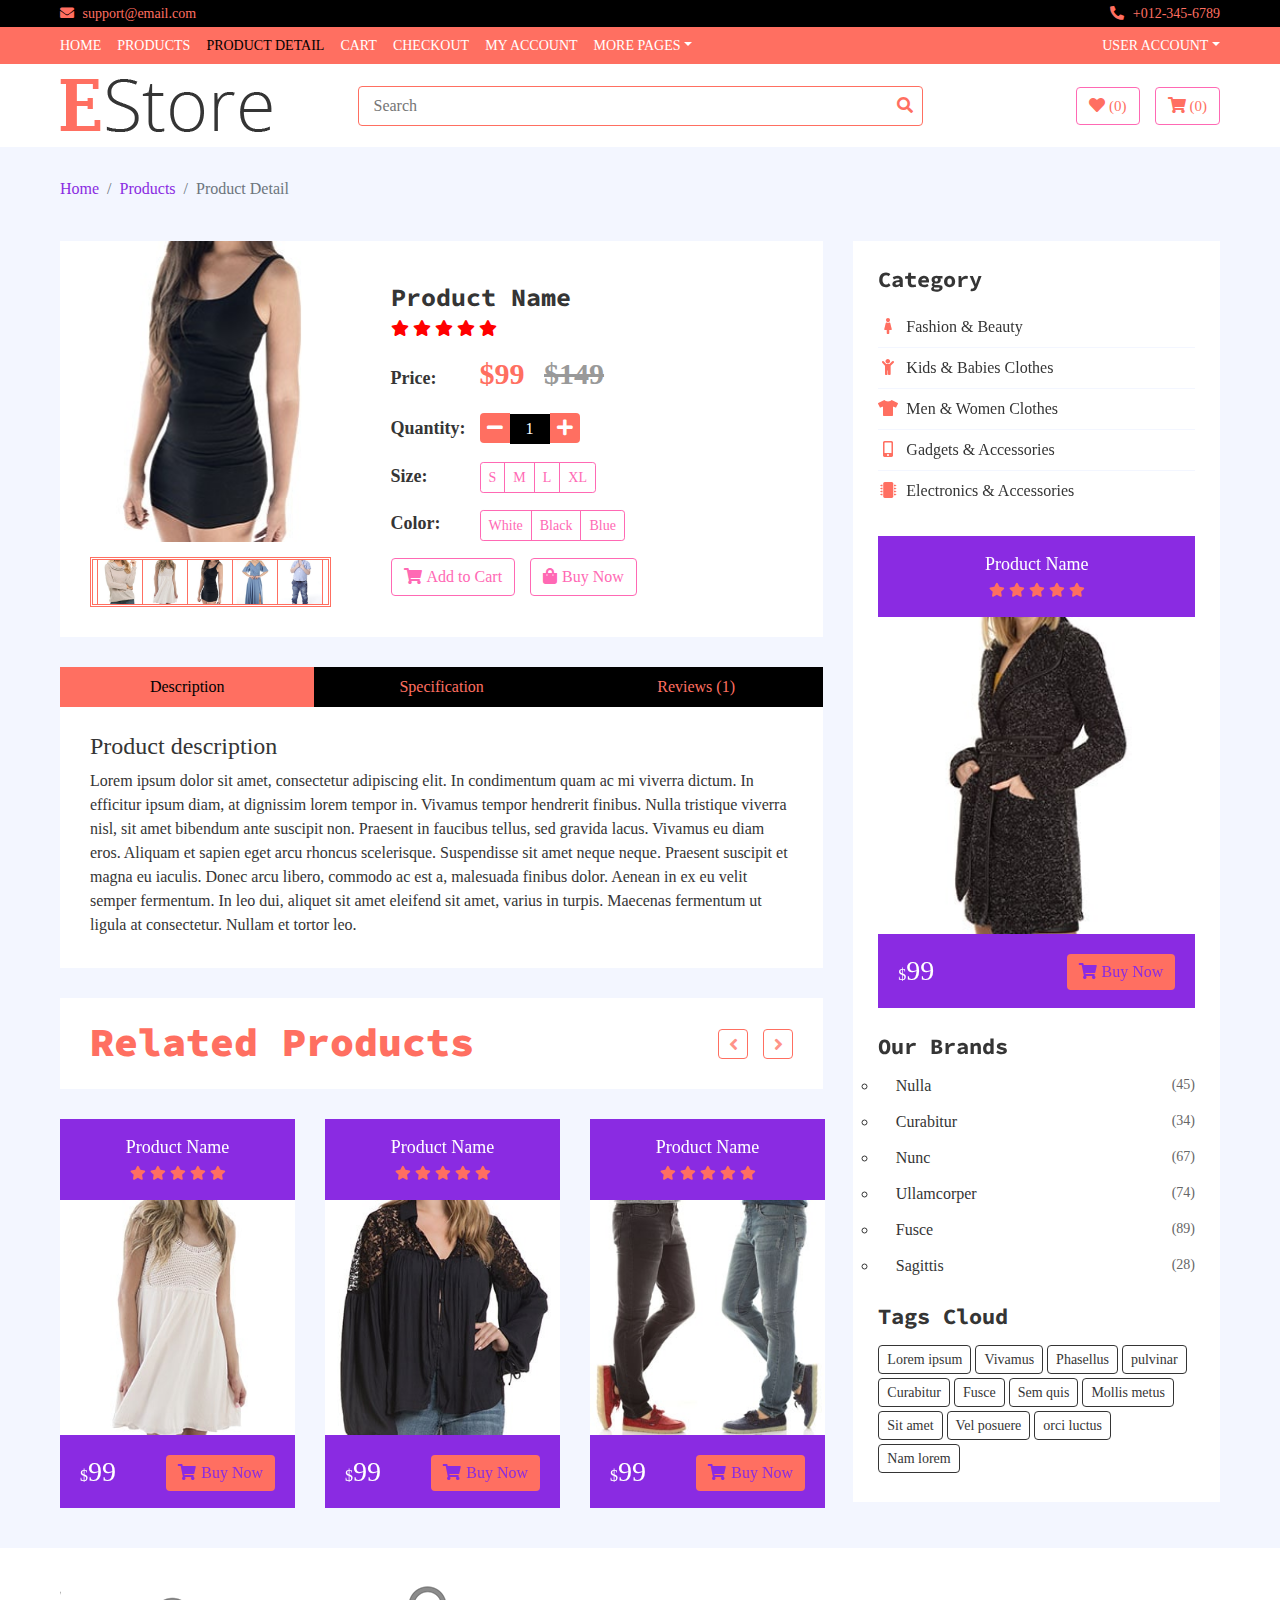
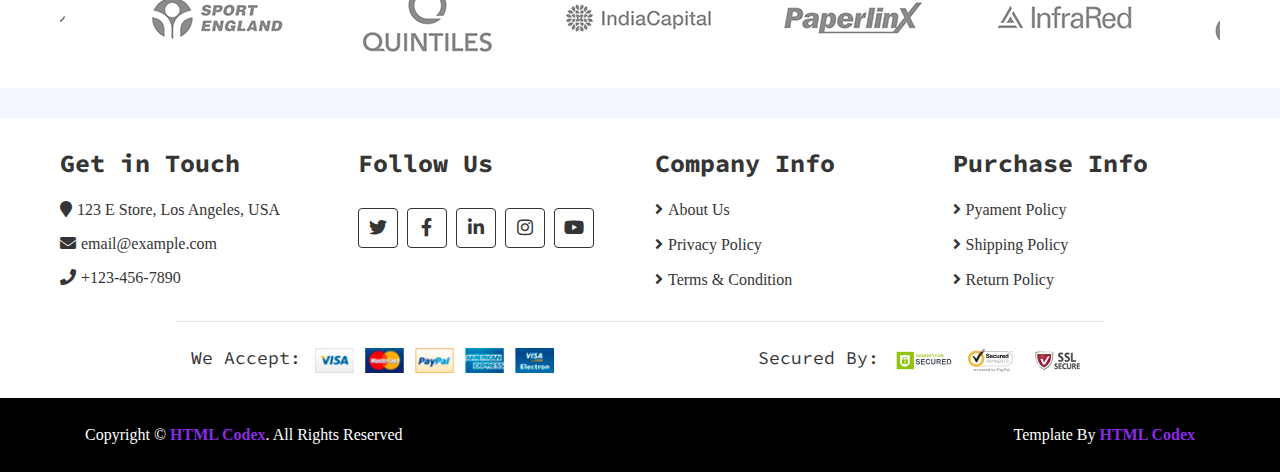
<file: product-detail.html>
<!DOCTYPE html>
<html lang="en">
    <head>
        <meta charset="utf-8">
        <title>E Store - eCommerce HTML Template</title>
        <meta content="width=device-width, initial-scale=1.0" name="viewport">
        <meta content="eCommerce HTML Template Free Download" name="keywords">
        <meta content="eCommerce HTML Template Free Download" name="description">

        <!-- Favicon -->
        <link href="img/favicon.ico" rel="icon">

        <!-- Google Fonts -->
        <link href="https://fonts.googleapis.com/css?family=Open+Sans:300,400|Source+Code+Pro:700,900&display=swap" rel="stylesheet">

        <!-- CSS Libraries -->
        <link href="https://stackpath.bootstrapcdn.com/bootstrap/4.4.1/css/bootstrap.min.css" rel="stylesheet">
        <link href="https://cdnjs.cloudflare.com/ajax/libs/font-awesome/5.10.0/css/all.min.css" rel="stylesheet">
        <link href="lib/slick/slick.css" rel="stylesheet">
        <link href="lib/slick/slick-theme.css" rel="stylesheet">

        <!-- Template Stylesheet -->
        <link href="css/style.css" rel="stylesheet">
    </head>

    <body>
        <!-- Top bar Start -->
        <div class="top-bar">
            <div class="container-fluid">
                <div class="row">
                    <div class="col-sm-6">
                        <i class="fa fa-envelope"></i>
                        support@email.com
                    </div>
                    <div class="col-sm-6">
                        <i class="fa fa-phone-alt"></i>
                        +012-345-6789
                    </div>
                </div>
            </div>
        </div>
        <!-- Top bar End -->
        
        <!-- Nav Bar Start -->
        <div class="nav">
            <div class="container-fluid">
                <nav class="navbar navbar-expand-md bg-dark navbar-dark">
                    <a href="#" class="navbar-brand">MENU</a>
                    <button type="button" class="navbar-toggler" data-toggle="collapse" data-target="#navbarCollapse">
                        <span class="navbar-toggler-icon"></span>
                    </button>

                    <div class="collapse navbar-collapse justify-content-between" id="navbarCollapse">
                        <div class="navbar-nav mr-auto">
                            <a href="index.html" class="nav-item nav-link">Home</a>
                            <a href="product-list.html" class="nav-item nav-link">Products</a>
                            <a href="product-detail.html" class="nav-item nav-link active">Product Detail</a>
                            <a href="cart.html" class="nav-item nav-link">Cart</a>
                            <a href="checkout.html" class="nav-item nav-link">Checkout</a>
                            <a href="my-account.html" class="nav-item nav-link">My Account</a>
                            <div class="nav-item dropdown">
                                <a href="#" class="nav-link dropdown-toggle" data-toggle="dropdown">More Pages</a>
                                <div class="dropdown-menu">
                                    <a href="wishlist.html" class="dropdown-item">Wishlist</a>
                                    <a href="login.html" class="dropdown-item">Login & Register</a>
                                    <a href="contact.html" class="dropdown-item">Contact Us</a>
                                </div>
                            </div>
                        </div>
                        <div class="navbar-nav ml-auto">
                            <div class="nav-item dropdown">
                                <a href="#" class="nav-link dropdown-toggle" data-toggle="dropdown">User Account</a>
                                <div class="dropdown-menu">
                                    <a href="#" class="dropdown-item">Login</a>
                                    <a href="#" class="dropdown-item">Register</a>
                                </div>
                            </div>
                        </div>
                    </div>
                </nav>
            </div>
        </div>
        <!-- Nav Bar End -->      
        
        <!-- Bottom Bar Start -->
        <div class="bottom-bar">
            <div class="container-fluid">
                <div class="row align-items-center">
                    <div class="col-md-3">
                        <div class="logo">
                            <a href="index.html">
                                <img src="img/logo.png" alt="Logo">
                            </a>
                        </div>
                    </div>
                    <div class="col-md-6">
                        <div class="search">
                            <input type="text" placeholder="Search">
                            <button><i class="fa fa-search"></i></button>
                        </div>
                    </div>
                    <div class="col-md-3">
                        <div class="user">
                            <a href="wishlist.html" class="btn wishlist">
                                <i class="fa fa-heart"></i>
                                <span>(0)</span>
                            </a>
                            <a href="cart.html" class="btn cart">
                                <i class="fa fa-shopping-cart"></i>
                                <span>(0)</span>
                            </a>
                        </div>
                    </div>
                </div>
            </div>
        </div>
        <!-- Bottom Bar End --> 
        
        <!-- Breadcrumb Start -->
        <div class="breadcrumb-wrap">
            <div class="container-fluid">
                <ul class="breadcrumb">
                    <li class="breadcrumb-item"><a href="#">Home</a></li>
                    <li class="breadcrumb-item"><a href="#">Products</a></li>
                    <li class="breadcrumb-item active">Product Detail</li>
                </ul>
            </div>
        </div>
        <!-- Breadcrumb End -->
        
        <!-- Product Detail Start -->
        <div class="product-detail">
            <div class="container-fluid">
                <div class="row">
                    <div class="col-lg-8">
                        <div class="product-detail-top">
                            <div class="row align-items-center">
                                <div class="col-md-5">
                                    <div class="product-slider-single normal-slider">
                                        <img src="img/product-1.jpg" alt="Product Image">
                                        <img src="img/product-3.jpg" alt="Product Image">
                                        <img src="img/product-5.jpg" alt="Product Image">
                                        <img src="img/product-7.jpg" alt="Product Image">
                                        <img src="img/product-9.jpg" alt="Product Image">
                                        <img src="img/product-10.jpg" alt="Product Image">
                                    </div>
                                    <div class="product-slider-single-nav normal-slider">
                                        <div class="slider-nav-img"><img src="img/product-1.jpg" alt="Product Image"></div>
                                        <div class="slider-nav-img"><img src="img/product-3.jpg" alt="Product Image"></div>
                                        <div class="slider-nav-img"><img src="img/product-5.jpg" alt="Product Image"></div>
                                        <div class="slider-nav-img"><img src="img/product-7.jpg" alt="Product Image"></div>
                                        <div class="slider-nav-img"><img src="img/product-9.jpg" alt="Product Image"></div>
                                        <div class="slider-nav-img"><img src="img/product-10.jpg" alt="Product Image"></div>
                                    </div>
                                </div>
                                <div class="col-md-7">
                                    <div class="product-content">
                                        <div class="title"><h2>Product Name</h2></div>
                                        <div class="ratting">
                                            <i class="fa fa-star"></i>
                                            <i class="fa fa-star"></i>
                                            <i class="fa fa-star"></i>
                                            <i class="fa fa-star"></i>
                                            <i class="fa fa-star"></i>
                                        </div>
                                        <div class="price">
                                            <h4>Price:</h4>
                                            <p>$99 <span>$149</span></p>
                                        </div>
                                        <div class="quantity">
                                            <h4>Quantity:</h4>
                                            <div class="qty">
                                                <button class="btn-minus"><i class="fa fa-minus"></i></button>
                                                <input type="text" value="1">
                                                <button class="btn-plus"><i class="fa fa-plus"></i></button>
                                            </div>
                                        </div>
                                        <div class="p-size">
                                            <h4>Size:</h4>
                                            <div class="btn-group btn-group-sm">
                                                <button type="button" class="btn">S</button>
                                                <button type="button" class="btn">M</button>
                                                <button type="button" class="btn">L</button>
                                                <button type="button" class="btn">XL</button>
                                            </div> 
                                        </div>
                                        <div class="p-color">
                                            <h4>Color:</h4>
                                            <div class="btn-group btn-group-sm">
                                                <button type="button" class="btn">White</button>
                                                <button type="button" class="btn">Black</button>
                                                <button type="button" class="btn">Blue</button>
                                            </div> 
                                        </div>
                                        <div class="action">
                                            <a class="btn" href="#"><i class="fa fa-shopping-cart"></i>Add to Cart</a>
                                            <a class="btn" href="#"><i class="fa fa-shopping-bag"></i>Buy Now</a>
                                        </div>
                                    </div>
                                </div>
                            </div>
                        </div>
                        
                        <div class="row product-detail-bottom">
                            <div class="col-lg-12">
                                <ul class="nav nav-pills nav-justified">
                                    <li class="nav-item">
                                        <a class="nav-link active" data-toggle="pill" href="#description">Description</a>
                                    </li>
                                    <li class="nav-item">
                                        <a class="nav-link" data-toggle="pill" href="#specification">Specification</a>
                                    </li>
                                    <li class="nav-item">
                                        <a class="nav-link" data-toggle="pill" href="#reviews">Reviews (1)</a>
                                    </li>
                                </ul>

                                <div class="tab-content">
                                    <div id="description" class="container tab-pane active">
                                        <h4>Product description</h4>
                                        <p>
                                            Lorem ipsum dolor sit amet, consectetur adipiscing elit. In condimentum quam ac mi viverra dictum. In efficitur ipsum diam, at dignissim lorem tempor in. Vivamus tempor hendrerit finibus. Nulla tristique viverra nisl, sit amet bibendum ante suscipit non. Praesent in faucibus tellus, sed gravida lacus. Vivamus eu diam eros. Aliquam et sapien eget arcu rhoncus scelerisque. Suspendisse sit amet neque neque. Praesent suscipit et magna eu iaculis. Donec arcu libero, commodo ac est a, malesuada finibus dolor. Aenean in ex eu velit semper fermentum. In leo dui, aliquet sit amet eleifend sit amet, varius in turpis. Maecenas fermentum ut ligula at consectetur. Nullam et tortor leo. 
                                        </p>
                                    </div>
                                    <div id="specification" class="container tab-pane fade">
                                        <h4>Product specification</h4>
                                        <ul>
                                            <li>Lorem ipsum dolor sit amet</li>
                                            <li>Lorem ipsum dolor sit amet</li>
                                            <li>Lorem ipsum dolor sit amet</li>
                                            <li>Lorem ipsum dolor sit amet</li>
                                            <li>Lorem ipsum dolor sit amet</li>
                                        </ul>
                                    </div>
                                    <div id="reviews" class="container tab-pane fade">
                                        <div class="reviews-submitted">
                                            <div class="reviewer">Phasellus Gravida - <span>01 Jan 2020</span></div>
                                            <div class="ratting">
                                                <i class="fa fa-star"></i>
                                                <i class="fa fa-star"></i>
                                                <i class="fa fa-star"></i>
                                                <i class="fa fa-star"></i>
                                                <i class="fa fa-star"></i>
                                            </div>
                                            <p>
                                                Sed ut perspiciatis unde omnis iste natus error sit voluptatem accusantium doloremque laudantium, totam rem aperiam.
                                            </p>
                                        </div>
                                        <div class="reviews-submit">
                                            <h4>Give your Review:</h4>
                                            <div class="ratting">
                                                <i class="far fa-star"></i>
                                                <i class="far fa-star"></i>
                                                <i class="far fa-star"></i>
                                                <i class="far fa-star"></i>
                                                <i class="far fa-star"></i>
                                            </div>
                                            <div class="row form">
                                                <div class="col-sm-6">
                                                    <input type="text" placeholder="Name">
                                                </div>
                                                <div class="col-sm-6">
                                                    <input type="email" placeholder="Email">
                                                </div>
                                                <div class="col-sm-12">
                                                    <textarea placeholder="Review"></textarea>
                                                </div>
                                                <div class="col-sm-12">
                                                    <button>Submit</button>
                                                </div>
                                            </div>
                                        </div>
                                    </div>
                                </div>
                            </div>
                        </div>
                        
                        <div class="product">
                            <div class="section-header">
                                <h1>Related Products</h1>
                            </div>

                            <div class="row align-items-center product-slider product-slider-3">
                                <div class="col-lg-3">
                                    <div class="product-item">
                                        <div class="product-title">
                                            <a href="#">Product Name</a>
                                            <div class="ratting">
                                                <i class="fa fa-star"></i>
                                                <i class="fa fa-star"></i>
                                                <i class="fa fa-star"></i>
                                                <i class="fa fa-star"></i>
                                                <i class="fa fa-star"></i>
                                            </div>
                                        </div>
                                        <div class="product-image">
                                            <a href="product-detail.html">
                                                <img src="img/product-10.jpg" alt="Product Image">
                                            </a>
                                            <div class="product-action">
                                                <a href="#"><i class="fa fa-cart-plus"></i></a>
                                                <a href="#"><i class="fa fa-heart"></i></a>
                                                <a href="#"><i class="fa fa-search"></i></a>
                                            </div>
                                        </div>
                                        <div class="product-price">
                                            <h3><span>$</span>99</h3>
                                            <a class="btn" href=""><i class="fa fa-shopping-cart"></i>Buy Now</a>
                                        </div>
                                    </div>
                                </div>
                                <div class="col-lg-3">
                                    <div class="product-item">
                                        <div class="product-title">
                                            <a href="#">Product Name</a>
                                            <div class="ratting">
                                                <i class="fa fa-star"></i>
                                                <i class="fa fa-star"></i>
                                                <i class="fa fa-star"></i>
                                                <i class="fa fa-star"></i>
                                                <i class="fa fa-star"></i>
                                            </div>
                                        </div>
                                        <div class="product-image">
                                            <a href="product-detail.html">
                                                <img src="img/product-8.jpg" alt="Product Image">
                                            </a>
                                            <div class="product-action">
                                                <a href="#"><i class="fa fa-cart-plus"></i></a>
                                                <a href="#"><i class="fa fa-heart"></i></a>
                                                <a href="#"><i class="fa fa-search"></i></a>
                                            </div>
                                        </div>
                                        <div class="product-price">
                                            <h3><span>$</span>99</h3>
                                            <a class="btn" href=""><i class="fa fa-shopping-cart"></i>Buy Now</a>
                                        </div>
                                    </div>
                                </div>
                                <div class="col-lg-3">
                                    <div class="product-item">
                                        <div class="product-title">
                                            <a href="#">Product Name</a>
                                            <div class="ratting">
                                                <i class="fa fa-star"></i>
                                                <i class="fa fa-star"></i>
                                                <i class="fa fa-star"></i>
                                                <i class="fa fa-star"></i>
                                                <i class="fa fa-star"></i>
                                            </div>
                                        </div>
                                        <div class="product-image">
                                            <a href="product-detail.html">
                                                <img src="img/product-6.jpg" alt="Product Image">
                                            </a>
                                            <div class="product-action">
                                                <a href="#"><i class="fa fa-cart-plus"></i></a>
                                                <a href="#"><i class="fa fa-heart"></i></a>
                                                <a href="#"><i class="fa fa-search"></i></a>
                                            </div>
                                        </div>
                                        <div class="product-price">
                                            <h3><span>$</span>99</h3>
                                            <a class="btn" href=""><i class="fa fa-shopping-cart"></i>Buy Now</a>
                                        </div>
                                    </div>
                                </div>
                                <div class="col-lg-3">
                                    <div class="product-item">
                                        <div class="product-title">
                                            <a href="#">Product Name</a>
                                            <div class="ratting">
                                                <i class="fa fa-star"></i>
                                                <i class="fa fa-star"></i>
                                                <i class="fa fa-star"></i>
                                                <i class="fa fa-star"></i>
                                                <i class="fa fa-star"></i>
                                            </div>
                                        </div>
                                        <div class="product-image">
                                            <a href="product-detail.html">
                                                <img src="img/product-4.jpg" alt="Product Image">
                                            </a>
                                            <div class="product-action">
                                                <a href="#"><i class="fa fa-cart-plus"></i></a>
                                                <a href="#"><i class="fa fa-heart"></i></a>
                                                <a href="#"><i class="fa fa-search"></i></a>
                                            </div>
                                        </div>
                                        <div class="product-price">
                                            <h3><span>$</span>99</h3>
                                            <a class="btn" href=""><i class="fa fa-shopping-cart"></i>Buy Now</a>
                                        </div>
                                    </div>
                                </div>
                                <div class="col-lg-3">
                                    <div class="product-item">
                                        <div class="product-title">
                                            <a href="#">Product Name</a>
                                            <div class="ratting">
                                                <i class="fa fa-star"></i>
                                                <i class="fa fa-star"></i>
                                                <i class="fa fa-star"></i>
                                                <i class="fa fa-star"></i>
                                                <i class="fa fa-star"></i>
                                            </div>
                                        </div>
                                        <div class="product-image">
                                            <a href="product-detail.html">
                                                <img src="img/product-2.jpg" alt="Product Image">
                                            </a>
                                            <div class="product-action">
                                                <a href="#"><i class="fa fa-cart-plus"></i></a>
                                                <a href="#"><i class="fa fa-heart"></i></a>
                                                <a href="#"><i class="fa fa-search"></i></a>
                                            </div>
                                        </div>
                                        <div class="product-price">
                                            <h3><span>$</span>99</h3>
                                            <a class="btn" href=""><i class="fa fa-shopping-cart"></i>Buy Now</a>
                                        </div>
                                    </div>
                                </div>
                            </div>
                        </div>
                    </div>
                    
                    <!-- Side Bar Start -->
                    <div class="col-lg-4 sidebar">
                        <div class="sidebar-widget category">
                            <h2 class="title">Category</h2>
                            <nav class="navbar bg-light">
                                <ul class="navbar-nav">
                                    <li class="nav-item">
                                        <a class="nav-link" href="#"><i class="fa fa-female"></i>Fashion & Beauty</a>
                                    </li>
                                    <li class="nav-item">
                                        <a class="nav-link" href="#"><i class="fa fa-child"></i>Kids & Babies Clothes</a>
                                    </li>
                                    <li class="nav-item">
                                        <a class="nav-link" href="#"><i class="fa fa-tshirt"></i>Men & Women Clothes</a>
                                    </li>
                                    <li class="nav-item">
                                        <a class="nav-link" href="#"><i class="fa fa-mobile-alt"></i>Gadgets & Accessories</a>
                                    </li>
                                    <li class="nav-item">
                                        <a class="nav-link" href="#"><i class="fa fa-microchip"></i>Electronics & Accessories</a>
                                    </li>
                                </ul>
                            </nav>
                        </div>
                        
                        <div class="sidebar-widget widget-slider">
                            <div class="sidebar-slider normal-slider">
                                <div class="product-item">
                                    <div class="product-title">
                                        <a href="#">Product Name</a>
                                        <div class="ratting">
                                            <i class="fa fa-star"></i>
                                            <i class="fa fa-star"></i>
                                            <i class="fa fa-star"></i>
                                            <i class="fa fa-star"></i>
                                            <i class="fa fa-star"></i>
                                        </div>
                                    </div>
                                    <div class="product-image">
                                        <a href="product-detail.html">
                                            <img src="img/product-7.jpg" alt="Product Image">
                                        </a>
                                        <div class="product-action">
                                            <a href="#"><i class="fa fa-cart-plus"></i></a>
                                            <a href="#"><i class="fa fa-heart"></i></a>
                                            <a href="#"><i class="fa fa-search"></i></a>
                                        </div>
                                    </div>
                                    <div class="product-price">
                                        <h3><span>$</span>99</h3>
                                        <a class="btn" href=""><i class="fa fa-shopping-cart"></i>Buy Now</a>
                                    </div>
                                </div>
                                <div class="product-item">
                                    <div class="product-title">
                                        <a href="#">Product Name</a>
                                        <div class="ratting">
                                            <i class="fa fa-star"></i>
                                            <i class="fa fa-star"></i>
                                            <i class="fa fa-star"></i>
                                            <i class="fa fa-star"></i>
                                            <i class="fa fa-star"></i>
                                        </div>
                                    </div>
                                    <div class="product-image">
                                        <a href="product-detail.html">
                                            <img src="img/product-8.jpg" alt="Product Image">
                                        </a>
                                        <div class="product-action">
                                            <a href="#"><i class="fa fa-cart-plus"></i></a>
                                            <a href="#"><i class="fa fa-heart"></i></a>
                                            <a href="#"><i class="fa fa-search"></i></a>
                                        </div>
                                    </div>
                                    <div class="product-price">
                                        <h3><span>$</span>99</h3>
                                        <a class="btn" href=""><i class="fa fa-shopping-cart"></i>Buy Now</a>
                                    </div>
                                </div>
                                <div class="product-item">
                                    <div class="product-title">
                                        <a href="#">Product Name</a>
                                        <div class="ratting">
                                            <i class="fa fa-star"></i>
                                            <i class="fa fa-star"></i>
                                            <i class="fa fa-star"></i>
                                            <i class="fa fa-star"></i>
                                            <i class="fa fa-star"></i>
                                        </div>
                                    </div>
                                    <div class="product-image">
                                        <a href="product-detail.html">
                                            <img src="img/product-9.jpg" alt="Product Image">
                                        </a>
                                        <div class="product-action">
                                            <a href="#"><i class="fa fa-cart-plus"></i></a>
                                            <a href="#"><i class="fa fa-heart"></i></a>
                                            <a href="#"><i class="fa fa-search"></i></a>
                                        </div>
                                    </div>
                                    <div class="product-price">
                                        <h3><span>$</span>99</h3>
                                        <a class="btn" href=""><i class="fa fa-shopping-cart"></i>Buy Now</a>
                                    </div>
                                </div>
                            </div>
                        </div>
                        
                        <div class="sidebar-widget brands">
                            <h2 class="title">Our Brands</h2>
                            <ul>
                                <li><a href="#">Nulla </a><span>(45)</span></li>
                                <li><a href="#">Curabitur </a><span>(34)</span></li>
                                <li><a href="#">Nunc </a><span>(67)</span></li>
                                <li><a href="#">Ullamcorper</a><span>(74)</span></li>
                                <li><a href="#">Fusce </a><span>(89)</span></li>
                                <li><a href="#">Sagittis</a><span>(28)</span></li>
                            </ul>
                        </div>
                        
                        <div class="sidebar-widget tag">
                            <h2 class="title">Tags Cloud</h2>
                            <a href="#">Lorem ipsum</a>
                            <a href="#">Vivamus</a>
                            <a href="#">Phasellus</a>
                            <a href="#">pulvinar</a>
                            <a href="#">Curabitur</a>
                            <a href="#">Fusce</a>
                            <a href="#">Sem quis</a>
                            <a href="#">Mollis metus</a>
                            <a href="#">Sit amet</a>
                            <a href="#">Vel posuere</a>
                            <a href="#">orci luctus</a>
                            <a href="#">Nam lorem</a>
                        </div>
                    </div>
                    <!-- Side Bar End -->
                </div>
            </div>
        </div>
        <!-- Product Detail End -->
        
        <!-- Brand Start -->
        <div class="brand">
            <div class="container-fluid">
                <div class="brand-slider">
                    <div class="brand-item"><img src="img/brand-1.png" alt=""></div>
                    <div class="brand-item"><img src="img/brand-2.png" alt=""></div>
                    <div class="brand-item"><img src="img/brand-3.png" alt=""></div>
                    <div class="brand-item"><img src="img/brand-4.png" alt=""></div>
                    <div class="brand-item"><img src="img/brand-5.png" alt=""></div>
                    <div class="brand-item"><img src="img/brand-6.png" alt=""></div>
                </div>
            </div>
        </div>
        <!-- Brand End -->
        
        <!-- Footer Start -->
        <div class="footer">
            <div class="container-fluid">
                <div class="row">
                    <div class="col-lg-3 col-md-6">
                        <div class="footer-widget">
                            <h2>Get in Touch</h2>
                            <div class="contact-info">
                                <p><i class="fa fa-map-marker"></i>123 E Store, Los Angeles, USA</p>
                                <p><i class="fa fa-envelope"></i>email@example.com</p>
                                <p><i class="fa fa-phone"></i>+123-456-7890</p>
                            </div>
                        </div>
                    </div>
                    
                    <div class="col-lg-3 col-md-6">
                        <div class="footer-widget">
                            <h2>Follow Us</h2>
                            <div class="contact-info">
                                <div class="social">
                                    <a href=""><i class="fab fa-twitter"></i></a>
                                    <a href=""><i class="fab fa-facebook-f"></i></a>
                                    <a href=""><i class="fab fa-linkedin-in"></i></a>
                                    <a href=""><i class="fab fa-instagram"></i></a>
                                    <a href=""><i class="fab fa-youtube"></i></a>
                                </div>
                            </div>
                        </div>
                    </div>

                    <div class="col-lg-3 col-md-6">
                        <div class="footer-widget">
                            <h2>Company Info</h2>
                            <ul>
                                <li><a href="#">About Us</a></li>
                                <li><a href="#">Privacy Policy</a></li>
                                <li><a href="#">Terms & Condition</a></li>
                            </ul>
                        </div>
                    </div>

                    <div class="col-lg-3 col-md-6">
                        <div class="footer-widget">
                            <h2>Purchase Info</h2>
                            <ul>
                                <li><a href="#">Pyament Policy</a></li>
                                <li><a href="#">Shipping Policy</a></li>
                                <li><a href="#">Return Policy</a></li>
                            </ul>
                        </div>
                    </div>
                </div>
                
                <div class="row payment align-items-center">
                    <div class="col-md-6">
                        <div class="payment-method">
                            <h2>We Accept:</h2>
                            <img src="img/payment-method.png" alt="Payment Method" />
                        </div>
                    </div>
                    <div class="col-md-6">
                        <div class="payment-security">
                            <h2>Secured By:</h2>
                            <img src="img/godaddy.svg" alt="Payment Security" />
                            <img src="img/norton.svg" alt="Payment Security" />
                            <img src="img/ssl.svg" alt="Payment Security" />
                        </div>
                    </div>
                </div>
            </div>
        </div>
        <!-- Footer End -->
        
        <!-- Footer Bottom Start -->
        <div class="footer-bottom">
            <div class="container">
                <div class="row">
                    <div class="col-md-6 copyright">
                        <p>Copyright &copy; <a href="https://htmlcodex.com">HTML Codex</a>. All Rights Reserved</p>
                    </div>

                    <div class="col-md-6 template-by">
                        <p>Template By <a href="https://htmlcodex.com">HTML Codex</a></p>
                    </div>
                </div>
            </div>
        </div>
        <!-- Footer Bottom End -->       
        
        <!-- Back to Top -->
        <a href="#" class="back-to-top"><i class="fa fa-chevron-up"></i></a>
        
        <!-- JavaScript Libraries -->
        <script src="https://code.jquery.com/jquery-3.4.1.min.js"></script>
        <script src="https://stackpath.bootstrapcdn.com/bootstrap/4.4.1/js/bootstrap.bundle.min.js"></script>
        <script src="lib/easing/easing.min.js"></script>
        <script src="lib/slick/slick.min.js"></script>
        
        <!-- Template Javascript -->
        <script src="js/main.js"></script>
    </body>
</html>
</file>
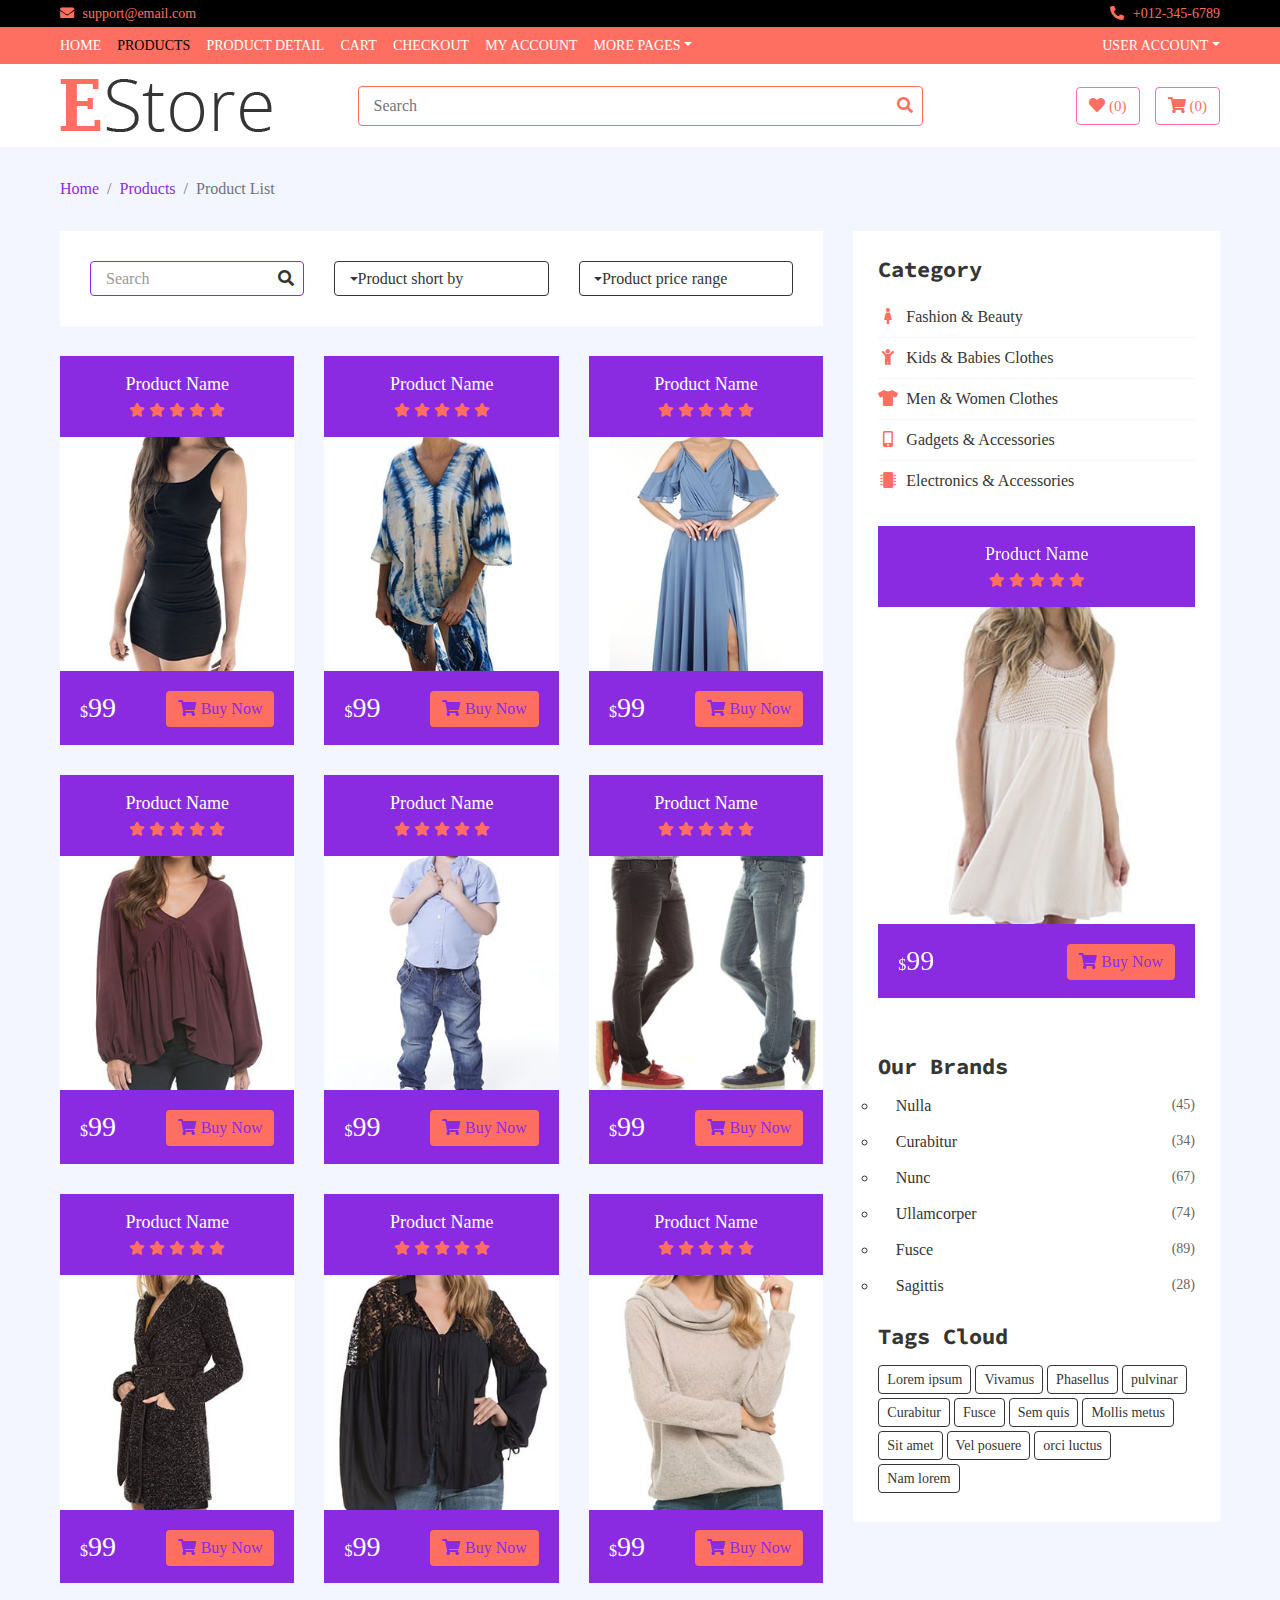
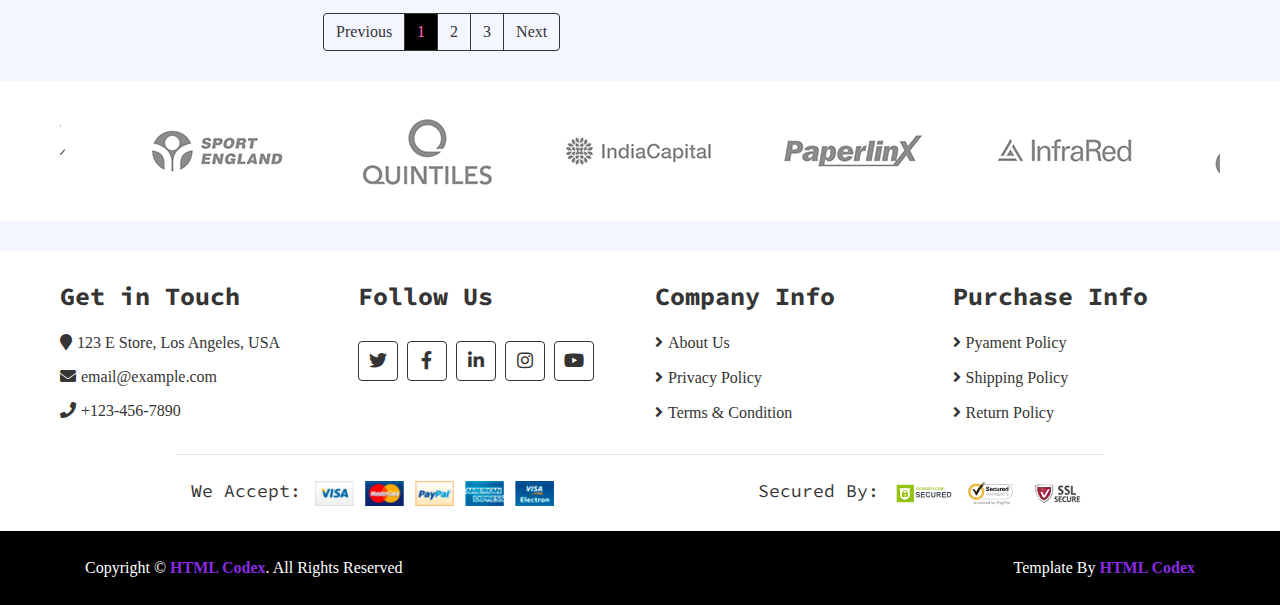
<file: product-list.html>
<!DOCTYPE html>
<html lang="en">
    <head>
        <meta charset="utf-8">
        <title>E Store - eCommerce HTML Template</title>
        <meta content="width=device-width, initial-scale=1.0" name="viewport">
        <meta content="eCommerce HTML Template Free Download" name="keywords">
        <meta content="eCommerce HTML Template Free Download" name="description">

        <!-- Favicon -->
        <link href="img/favicon.ico" rel="icon">

        <!-- Google Fonts -->
        <link href="https://fonts.googleapis.com/css?family=Open+Sans:300,400|Source+Code+Pro:700,900&display=swap" rel="stylesheet">

        <!-- CSS Libraries -->
        <link href="https://stackpath.bootstrapcdn.com/bootstrap/4.4.1/css/bootstrap.min.css" rel="stylesheet">
        <link href="https://cdnjs.cloudflare.com/ajax/libs/font-awesome/5.10.0/css/all.min.css" rel="stylesheet">
        <link href="lib/slick/slick.css" rel="stylesheet">
        <link href="lib/slick/slick-theme.css" rel="stylesheet">

        <!-- Template Stylesheet -->
        <link href="css/style.css" rel="stylesheet">
    </head>

    <body>
        <!-- Top bar Start -->
        <div class="top-bar">
            <div class="container-fluid">
                <div class="row">
                    <div class="col-sm-6">
                        <i class="fa fa-envelope"></i>
                        support@email.com
                    </div>
                    <div class="col-sm-6">
                        <i class="fa fa-phone-alt"></i>
                        +012-345-6789
                    </div>
                </div>
            </div>
        </div>
        <!-- Top bar End -->
        
        <!-- Nav Bar Start -->
        <div class="nav">
            <div class="container-fluid">
                <nav class="navbar navbar-expand-md bg-dark navbar-dark">
                    <a href="#" class="navbar-brand">MENU</a>
                    <button type="button" class="navbar-toggler" data-toggle="collapse" data-target="#navbarCollapse">
                        <span class="navbar-toggler-icon"></span>
                    </button>

                    <div class="collapse navbar-collapse justify-content-between" id="navbarCollapse">
                        <div class="navbar-nav mr-auto">
                            <a href="index.html" class="nav-item nav-link">Home</a>
                            <a href="product-list.html" class="nav-item nav-link active">Products</a>
                            <a href="product-detail.html" class="nav-item nav-link">Product Detail</a>
                            <a href="cart.html" class="nav-item nav-link">Cart</a>
                            <a href="checkout.html" class="nav-item nav-link">Checkout</a>
                            <a href="my-account.html" class="nav-item nav-link">My Account</a>
                            <div class="nav-item dropdown">
                                <a href="#" class="nav-link dropdown-toggle" data-toggle="dropdown">More Pages</a>
                                <div class="dropdown-menu">
                                    <a href="wishlist.html" class="dropdown-item">Wishlist</a>
                                    <a href="login.html" class="dropdown-item">Login & Register</a>
                                    <a href="contact.html" class="dropdown-item">Contact Us</a>
                                </div>
                            </div>
                        </div>
                        <div class="navbar-nav ml-auto">
                            <div class="nav-item dropdown">
                                <a href="#" class="nav-link dropdown-toggle" data-toggle="dropdown">User Account</a>
                                <div class="dropdown-menu">
                                    <a href="#" class="dropdown-item">Login</a>
                                    <a href="#" class="dropdown-item">Register</a>
                                </div>
                            </div>
                        </div>
                    </div>
                </nav>
            </div>
        </div>
        <!-- Nav Bar End -->      
        
        <!-- Bottom Bar Start -->
        <div class="bottom-bar">
            <div class="container-fluid">
                <div class="row align-items-center">
                    <div class="col-md-3">
                        <div class="logo">
                            <a href="index.html">
                                <img src="img/logo.png" alt="Logo">
                            </a>
                        </div>
                    </div>
                    <div class="col-md-6">
                        <div class="search">
                            <input type="text" placeholder="Search">
                            <button><i class="fa fa-search"></i></button>
                        </div>
                    </div>
                    <div class="col-md-3">
                        <div class="user">
                            <a href="wishlist.html" class="btn wishlist">
                                <i class="fa fa-heart"></i>
                                <span>(0)</span>
                            </a>
                            <a href="cart.html" class="btn cart">
                                <i class="fa fa-shopping-cart"></i>
                                <span>(0)</span>
                            </a>
                        </div>
                    </div>
                </div>
            </div>
        </div>
        <!-- Bottom Bar End -->  
        
        <!-- Breadcrumb Start -->
        <div class="breadcrumb-wrap">
            <div class="container-fluid">
                <ul class="breadcrumb">
                    <li class="breadcrumb-item"><a href="#">Home</a></li>
                    <li class="breadcrumb-item"><a href="#">Products</a></li>
                    <li class="breadcrumb-item active">Product List</li>
                </ul>
            </div>
        </div>
        <!-- Breadcrumb End -->
        
        <!-- Product List Start -->
        <div class="product-view">
            <div class="container-fluid">
                <div class="row">
                    <div class="col-lg-8">
                        <div class="row">
                            <div class="col-md-12">
                                <div class="product-view-top">
                                    <div class="row">
                                        <div class="col-md-4">
                                            <div class="product-search">
                                                <input type="email" value="Search">
                                                <button><i class="fa fa-search"></i></button>
                                            </div>
                                        </div>
                                        <div class="col-md-4">
                                            <div class="product-short">
                                                <div class="dropdown">
                                                    <div class="dropdown-toggle" data-toggle="dropdown">Product short by</div>
                                                    <div class="dropdown-menu dropdown-menu-right">
                                                        <a href="#" class="dropdown-item">Newest</a>
                                                        <a href="#" class="dropdown-item">Popular</a>
                                                        <a href="#" class="dropdown-item">Most sale</a>
                                                    </div>
                                                </div>
                                            </div>
                                        </div>
                                        <div class="col-md-4">
                                            <div class="product-price-range">
                                                <div class="dropdown">
                                                    <div class="dropdown-toggle" data-toggle="dropdown">Product price range</div>
                                                    <div class="dropdown-menu dropdown-menu-right">
                                                        <a href="#" class="dropdown-item">$0 to $50</a>
                                                        <a href="#" class="dropdown-item">$51 to $100</a>
                                                        <a href="#" class="dropdown-item">$101 to $150</a>
                                                        <a href="#" class="dropdown-item">$151 to $200</a>
                                                        <a href="#" class="dropdown-item">$201 to $250</a>
                                                        <a href="#" class="dropdown-item">$251 to $300</a>
                                                        <a href="#" class="dropdown-item">$301 to $350</a>
                                                        <a href="#" class="dropdown-item">$351 to $400</a>
                                                        <a href="#" class="dropdown-item">$401 to $450</a>
                                                        <a href="#" class="dropdown-item">$451 to $500</a>
                                                    </div>
                                                </div>
                                            </div>
                                        </div>
                                    </div>
                                </div>
                            </div>
                            
                            <div class="col-md-4">
                                <div class="product-item">
                                    <div class="product-title">
                                        <a href="#">Product Name</a>
                                        <div class="ratting">
                                            <i class="fa fa-star"></i>
                                            <i class="fa fa-star"></i>
                                            <i class="fa fa-star"></i>
                                            <i class="fa fa-star"></i>
                                            <i class="fa fa-star"></i>
                                        </div>
                                    </div>
                                    <div class="product-image">
                                        <a href="product-detail.html">
                                            <img src="img/product-1.jpg" alt="Product Image">
                                        </a>
                                        <div class="product-action">
                                            <a href="#"><i class="fa fa-cart-plus"></i></a>
                                            <a href="#"><i class="fa fa-heart"></i></a>
                                            <a href="#"><i class="fa fa-search"></i></a>
                                        </div>
                                    </div>
                                    <div class="product-price">
                                        <h3><span>$</span>99</h3>
                                        <a class="btn" href=""><i class="fa fa-shopping-cart"></i>Buy Now</a>
                                    </div>
                                </div>
                            </div>
                            <div class="col-md-4">
                                <div class="product-item">
                                    <div class="product-title">
                                        <a href="#">Product Name</a>
                                        <div class="ratting">
                                            <i class="fa fa-star"></i>
                                            <i class="fa fa-star"></i>
                                            <i class="fa fa-star"></i>
                                            <i class="fa fa-star"></i>
                                            <i class="fa fa-star"></i>
                                        </div>
                                    </div>
                                    <div class="product-image">
                                        <a href="product-detail.html">
                                            <img src="img/product-2.jpg" alt="Product Image">
                                        </a>
                                        <div class="product-action">
                                            <a href="#"><i class="fa fa-cart-plus"></i></a>
                                            <a href="#"><i class="fa fa-heart"></i></a>
                                            <a href="#"><i class="fa fa-search"></i></a>
                                        </div>
                                    </div>
                                    <div class="product-price">
                                        <h3><span>$</span>99</h3>
                                        <a class="btn" href=""><i class="fa fa-shopping-cart"></i>Buy Now</a>
                                    </div>
                                </div>
                            </div>
                            <div class="col-md-4">
                                <div class="product-item">
                                    <div class="product-title">
                                        <a href="#">Product Name</a>
                                        <div class="ratting">
                                            <i class="fa fa-star"></i>
                                            <i class="fa fa-star"></i>
                                            <i class="fa fa-star"></i>
                                            <i class="fa fa-star"></i>
                                            <i class="fa fa-star"></i>
                                        </div>
                                    </div>
                                    <div class="product-image">
                                        <a href="product-detail.html">
                                            <img src="img/product-3.jpg" alt="Product Image">
                                        </a>
                                        <div class="product-action">
                                            <a href="#"><i class="fa fa-cart-plus"></i></a>
                                            <a href="#"><i class="fa fa-heart"></i></a>
                                            <a href="#"><i class="fa fa-search"></i></a>
                                        </div>
                                    </div>
                                    <div class="product-price">
                                        <h3><span>$</span>99</h3>
                                        <a class="btn" href=""><i class="fa fa-shopping-cart"></i>Buy Now</a>
                                    </div>
                                </div>
                            </div>
                            <div class="col-md-4">
                                <div class="product-item">
                                    <div class="product-title">
                                        <a href="#">Product Name</a>
                                        <div class="ratting">
                                            <i class="fa fa-star"></i>
                                            <i class="fa fa-star"></i>
                                            <i class="fa fa-star"></i>
                                            <i class="fa fa-star"></i>
                                            <i class="fa fa-star"></i>
                                        </div>
                                    </div>
                                    <div class="product-image">
                                        <a href="product-detail.html">
                                            <img src="img/product-4.jpg" alt="Product Image">
                                        </a>
                                        <div class="product-action">
                                            <a href="#"><i class="fa fa-cart-plus"></i></a>
                                            <a href="#"><i class="fa fa-heart"></i></a>
                                            <a href="#"><i class="fa fa-search"></i></a>
                                        </div>
                                    </div>
                                    <div class="product-price">
                                        <h3><span>$</span>99</h3>
                                        <a class="btn" href=""><i class="fa fa-shopping-cart"></i>Buy Now</a>
                                    </div>
                                </div>
                            </div>
                            <div class="col-md-4">
                                <div class="product-item">
                                    <div class="product-title">
                                        <a href="#">Product Name</a>
                                        <div class="ratting">
                                            <i class="fa fa-star"></i>
                                            <i class="fa fa-star"></i>
                                            <i class="fa fa-star"></i>
                                            <i class="fa fa-star"></i>
                                            <i class="fa fa-star"></i>
                                        </div>
                                    </div>
                                    <div class="product-image">
                                        <a href="product-detail.html">
                                            <img src="img/product-5.jpg" alt="Product Image">
                                        </a>
                                        <div class="product-action">
                                            <a href="#"><i class="fa fa-cart-plus"></i></a>
                                            <a href="#"><i class="fa fa-heart"></i></a>
                                            <a href="#"><i class="fa fa-search"></i></a>
                                        </div>
                                    </div>
                                    <div class="product-price">
                                        <h3><span>$</span>99</h3>
                                        <a class="btn" href=""><i class="fa fa-shopping-cart"></i>Buy Now</a>
                                    </div>
                                </div>
                            </div>
                            <div class="col-md-4">
                                <div class="product-item">
                                    <div class="product-title">
                                        <a href="#">Product Name</a>
                                        <div class="ratting">
                                            <i class="fa fa-star"></i>
                                            <i class="fa fa-star"></i>
                                            <i class="fa fa-star"></i>
                                            <i class="fa fa-star"></i>
                                            <i class="fa fa-star"></i>
                                        </div>
                                    </div>
                                    <div class="product-image">
                                        <a href="product-detail.html">
                                            <img src="img/product-6.jpg" alt="Product Image">
                                        </a>
                                        <div class="product-action">
                                            <a href="#"><i class="fa fa-cart-plus"></i></a>
                                            <a href="#"><i class="fa fa-heart"></i></a>
                                            <a href="#"><i class="fa fa-search"></i></a>
                                        </div>
                                    </div>
                                    <div class="product-price">
                                        <h3><span>$</span>99</h3>
                                        <a class="btn" href=""><i class="fa fa-shopping-cart"></i>Buy Now</a>
                                    </div>
                                </div>
                            </div>
                            <div class="col-md-4">
                                <div class="product-item">
                                    <div class="product-title">
                                        <a href="#">Product Name</a>
                                        <div class="ratting">
                                            <i class="fa fa-star"></i>
                                            <i class="fa fa-star"></i>
                                            <i class="fa fa-star"></i>
                                            <i class="fa fa-star"></i>
                                            <i class="fa fa-star"></i>
                                        </div>
                                    </div>
                                    <div class="product-image">
                                        <a href="product-detail.html">
                                            <img src="img/product-7.jpg" alt="Product Image">
                                        </a>
                                        <div class="product-action">
                                            <a href="#"><i class="fa fa-cart-plus"></i></a>
                                            <a href="#"><i class="fa fa-heart"></i></a>
                                            <a href="#"><i class="fa fa-search"></i></a>
                                        </div>
                                    </div>
                                    <div class="product-price">
                                        <h3><span>$</span>99</h3>
                                        <a class="btn" href=""><i class="fa fa-shopping-cart"></i>Buy Now</a>
                                    </div>
                                </div>
                            </div>
                            <div class="col-md-4">
                                <div class="product-item">
                                    <div class="product-title">
                                        <a href="#">Product Name</a>
                                        <div class="ratting">
                                            <i class="fa fa-star"></i>
                                            <i class="fa fa-star"></i>
                                            <i class="fa fa-star"></i>
                                            <i class="fa fa-star"></i>
                                            <i class="fa fa-star"></i>
                                        </div>
                                    </div>
                                    <div class="product-image">
                                        <a href="product-detail.html">
                                            <img src="img/product-8.jpg" alt="Product Image">
                                        </a>
                                        <div class="product-action">
                                            <a href="#"><i class="fa fa-cart-plus"></i></a>
                                            <a href="#"><i class="fa fa-heart"></i></a>
                                            <a href="#"><i class="fa fa-search"></i></a>
                                        </div>
                                    </div>
                                    <div class="product-price">
                                        <h3><span>$</span>99</h3>
                                        <a class="btn" href=""><i class="fa fa-shopping-cart"></i>Buy Now</a>
                                    </div>
                                </div>
                            </div>
                            <div class="col-md-4">
                                <div class="product-item">
                                    <div class="product-title">
                                        <a href="#">Product Name</a>
                                        <div class="ratting">
                                            <i class="fa fa-star"></i>
                                            <i class="fa fa-star"></i>
                                            <i class="fa fa-star"></i>
                                            <i class="fa fa-star"></i>
                                            <i class="fa fa-star"></i>
                                        </div>
                                    </div>
                                    <div class="product-image">
                                        <a href="product-detail.html">
                                            <img src="img/product-9.jpg" alt="Product Image">
                                        </a>
                                        <div class="product-action">
                                            <a href="#"><i class="fa fa-cart-plus"></i></a>
                                            <a href="#"><i class="fa fa-heart"></i></a>
                                            <a href="#"><i class="fa fa-search"></i></a>
                                        </div>
                                    </div>
                                    <div class="product-price">
                                        <h3><span>$</span>99</h3>
                                        <a class="btn" href=""><i class="fa fa-shopping-cart"></i>Buy Now</a>
                                    </div>
                                </div>
                            </div>
                        </div>
                        
                        <!-- Pagination Start -->
                        <div class="col-md-12">
                            <nav aria-label="Page navigation example">
                                <ul class="pagination justify-content-center">
                                    <li class="page-item disabled">
                                        <a class="page-link" href="#" tabindex="-1">Previous</a>
                                    </li>
                                    <li class="page-item active"><a class="page-link" href="#">1</a></li>
                                    <li class="page-item"><a class="page-link" href="#">2</a></li>
                                    <li class="page-item"><a class="page-link" href="#">3</a></li>
                                    <li class="page-item">
                                        <a class="page-link" href="#">Next</a>
                                    </li>
                                </ul>
                            </nav>
                        </div>
                        <!-- Pagination Start -->
                    </div>           
                    
                    <!-- Side Bar Start -->
                    <div class="col-lg-4 sidebar">
                        <div class="sidebar-widget category">
                            <h2 class="title">Category</h2>
                            <nav class="navbar bg-light">
                                <ul class="navbar-nav">
                                    <li class="nav-item">
                                        <a class="nav-link" href="#"><i class="fa fa-female"></i>Fashion & Beauty</a>
                                    </li>
                                    <li class="nav-item">
                                        <a class="nav-link" href="#"><i class="fa fa-child"></i>Kids & Babies Clothes</a>
                                    </li>
                                    <li class="nav-item">
                                        <a class="nav-link" href="#"><i class="fa fa-tshirt"></i>Men & Women Clothes</a>
                                    </li>
                                    <li class="nav-item">
                                        <a class="nav-link" href="#"><i class="fa fa-mobile-alt"></i>Gadgets & Accessories</a>
                                    </li>
                                    <li class="nav-item">
                                        <a class="nav-link" href="#"><i class="fa fa-microchip"></i>Electronics & Accessories</a>
                                    </li>
                                </ul>
                            </nav>
                        </div>
                        
                        <div class="sidebar-widget widget-slider">
                            <div class="sidebar-slider normal-slider">
                                <div class="product-item">
                                    <div class="product-title">
                                        <a href="#">Product Name</a>
                                        <div class="ratting">
                                            <i class="fa fa-star"></i>
                                            <i class="fa fa-star"></i>
                                            <i class="fa fa-star"></i>
                                            <i class="fa fa-star"></i>
                                            <i class="fa fa-star"></i>
                                        </div>
                                    </div>
                                    <div class="product-image">
                                        <a href="product-detail.html">
                                            <img src="img/product-10.jpg" alt="Product Image">
                                        </a>
                                        <div class="product-action">
                                            <a href="#"><i class="fa fa-cart-plus"></i></a>
                                            <a href="#"><i class="fa fa-heart"></i></a>
                                            <a href="#"><i class="fa fa-search"></i></a>
                                        </div>
                                    </div>
                                    <div class="product-price">
                                        <h3><span>$</span>99</h3>
                                        <a class="btn" href=""><i class="fa fa-shopping-cart"></i>Buy Now</a>
                                    </div>
                                </div>
                                <div class="product-item">
                                    <div class="product-title">
                                        <a href="#">Product Name</a>
                                        <div class="ratting">
                                            <i class="fa fa-star"></i>
                                            <i class="fa fa-star"></i>
                                            <i class="fa fa-star"></i>
                                            <i class="fa fa-star"></i>
                                            <i class="fa fa-star"></i>
                                        </div>
                                    </div>
                                    <div class="product-image">
                                        <a href="product-detail.html">
                                            <img src="img/product-9.jpg" alt="Product Image">
                                        </a>
                                        <div class="product-action">
                                            <a href="#"><i class="fa fa-cart-plus"></i></a>
                                            <a href="#"><i class="fa fa-heart"></i></a>
                                            <a href="#"><i class="fa fa-search"></i></a>
                                        </div>
                                    </div>
                                    <div class="product-price">
                                        <h3><span>$</span>99</h3>
                                        <a class="btn" href=""><i class="fa fa-shopping-cart"></i>Buy Now</a>
                                    </div>
                                </div>
                                <div class="product-item">
                                    <div class="product-title">
                                        <a href="#">Product Name</a>
                                        <div class="ratting">
                                            <i class="fa fa-star"></i>
                                            <i class="fa fa-star"></i>
                                            <i class="fa fa-star"></i>
                                            <i class="fa fa-star"></i>
                                            <i class="fa fa-star"></i>
                                        </div>
                                    </div>
                                    <div class="product-image">
                                        <a href="product-detail.html">
                                            <img src="img/product-8.jpg" alt="Product Image">
                                        </a>
                                        <div class="product-action">
                                            <a href="#"><i class="fa fa-cart-plus"></i></a>
                                            <a href="#"><i class="fa fa-heart"></i></a>
                                            <a href="#"><i class="fa fa-search"></i></a>
                                        </div>
                                    </div>
                                    <div class="product-price">
                                        <h3><span>$</span>99</h3>
                                        <a class="btn" href=""><i class="fa fa-shopping-cart"></i>Buy Now</a>
                                    </div>
                                </div>
                            </div>
                        </div>
                        
                        <div class="sidebar-widget brands">
                            <h2 class="title">Our Brands</h2>
                            <ul>
                                <li><a href="#">Nulla </a><span>(45)</span></li>
                                <li><a href="#">Curabitur </a><span>(34)</span></li>
                                <li><a href="#">Nunc </a><span>(67)</span></li>
                                <li><a href="#">Ullamcorper</a><span>(74)</span></li>
                                <li><a href="#">Fusce </a><span>(89)</span></li>
                                <li><a href="#">Sagittis</a><span>(28)</span></li>
                            </ul>
                        </div>
                        
                        <div class="sidebar-widget tag">
                            <h2 class="title">Tags Cloud</h2>
                            <a href="#">Lorem ipsum</a>
                            <a href="#">Vivamus</a>
                            <a href="#">Phasellus</a>
                            <a href="#">pulvinar</a>
                            <a href="#">Curabitur</a>
                            <a href="#">Fusce</a>
                            <a href="#">Sem quis</a>
                            <a href="#">Mollis metus</a>
                            <a href="#">Sit amet</a>
                            <a href="#">Vel posuere</a>
                            <a href="#">orci luctus</a>
                            <a href="#">Nam lorem</a>
                        </div>
                    </div>
                    <!-- Side Bar End -->
                </div>
            </div>
        </div>
        <!-- Product List End -->  
        
        <!-- Brand Start -->
        <div class="brand">
            <div class="container-fluid">
                <div class="brand-slider">
                    <div class="brand-item"><img src="img/brand-1.png" alt=""></div>
                    <div class="brand-item"><img src="img/brand-2.png" alt=""></div>
                    <div class="brand-item"><img src="img/brand-3.png" alt=""></div>
                    <div class="brand-item"><img src="img/brand-4.png" alt=""></div>
                    <div class="brand-item"><img src="img/brand-5.png" alt=""></div>
                    <div class="brand-item"><img src="img/brand-6.png" alt=""></div>
                </div>
            </div>
        </div>
        <!-- Brand End -->
        
        <!-- Footer Start -->
        <div class="footer">
            <div class="container-fluid">
                <div class="row">
                    <div class="col-lg-3 col-md-6">
                        <div class="footer-widget">
                            <h2>Get in Touch</h2>
                            <div class="contact-info">
                                <p><i class="fa fa-map-marker"></i>123 E Store, Los Angeles, USA</p>
                                <p><i class="fa fa-envelope"></i>email@example.com</p>
                                <p><i class="fa fa-phone"></i>+123-456-7890</p>
                            </div>
                        </div>
                    </div>
                    
                    <div class="col-lg-3 col-md-6">
                        <div class="footer-widget">
                            <h2>Follow Us</h2>
                            <div class="contact-info">
                                <div class="social">
                                    <a href=""><i class="fab fa-twitter"></i></a>
                                    <a href=""><i class="fab fa-facebook-f"></i></a>
                                    <a href=""><i class="fab fa-linkedin-in"></i></a>
                                    <a href=""><i class="fab fa-instagram"></i></a>
                                    <a href=""><i class="fab fa-youtube"></i></a>
                                </div>
                            </div>
                        </div>
                    </div>

                    <div class="col-lg-3 col-md-6">
                        <div class="footer-widget">
                            <h2>Company Info</h2>
                            <ul>
                                <li><a href="#">About Us</a></li>
                                <li><a href="#">Privacy Policy</a></li>
                                <li><a href="#">Terms & Condition</a></li>
                            </ul>
                        </div>
                    </div>

                    <div class="col-lg-3 col-md-6">
                        <div class="footer-widget">
                            <h2>Purchase Info</h2>
                            <ul>
                                <li><a href="#">Pyament Policy</a></li>
                                <li><a href="#">Shipping Policy</a></li>
                                <li><a href="#">Return Policy</a></li>
                            </ul>
                        </div>
                    </div>
                </div>
                
                <div class="row payment align-items-center">
                    <div class="col-md-6">
                        <div class="payment-method">
                            <h2>We Accept:</h2>
                            <img src="img/payment-method.png" alt="Payment Method" />
                        </div>
                    </div>
                    <div class="col-md-6">
                        <div class="payment-security">
                            <h2>Secured By:</h2>
                            <img src="img/godaddy.svg" alt="Payment Security" />
                            <img src="img/norton.svg" alt="Payment Security" />
                            <img src="img/ssl.svg" alt="Payment Security" />
                        </div>
                    </div>
                </div>
            </div>
        </div>
        <!-- Footer End -->
        
        <!-- Footer Bottom Start -->
        <div class="footer-bottom">
            <div class="container">
                <div class="row">
                    <div class="col-md-6 copyright">
                        <p>Copyright &copy; <a href="https://htmlcodex.com">HTML Codex</a>. All Rights Reserved</p>
                    </div>

                    <div class="col-md-6 template-by">
                        <p>Template By <a href="https://htmlcodex.com">HTML Codex</a></p>
                    </div>
                </div>
            </div>
        </div>
        <!-- Footer Bottom End -->       
        
        <!-- Back to Top -->
        <a href="#" class="back-to-top"><i class="fa fa-chevron-up"></i></a>
        
        <!-- JavaScript Libraries -->
        <script src="https://code.jquery.com/jquery-3.4.1.min.js"></script>
        <script src="https://stackpath.bootstrapcdn.com/bootstrap/4.4.1/js/bootstrap.bundle.min.js"></script>
        <script src="lib/easing/easing.min.js"></script>
        <script src="lib/slick/slick.min.js"></script>
        
        <!-- Template Javascript -->
        <script src="js/main.js"></script>
    </body>
</html>
</file>
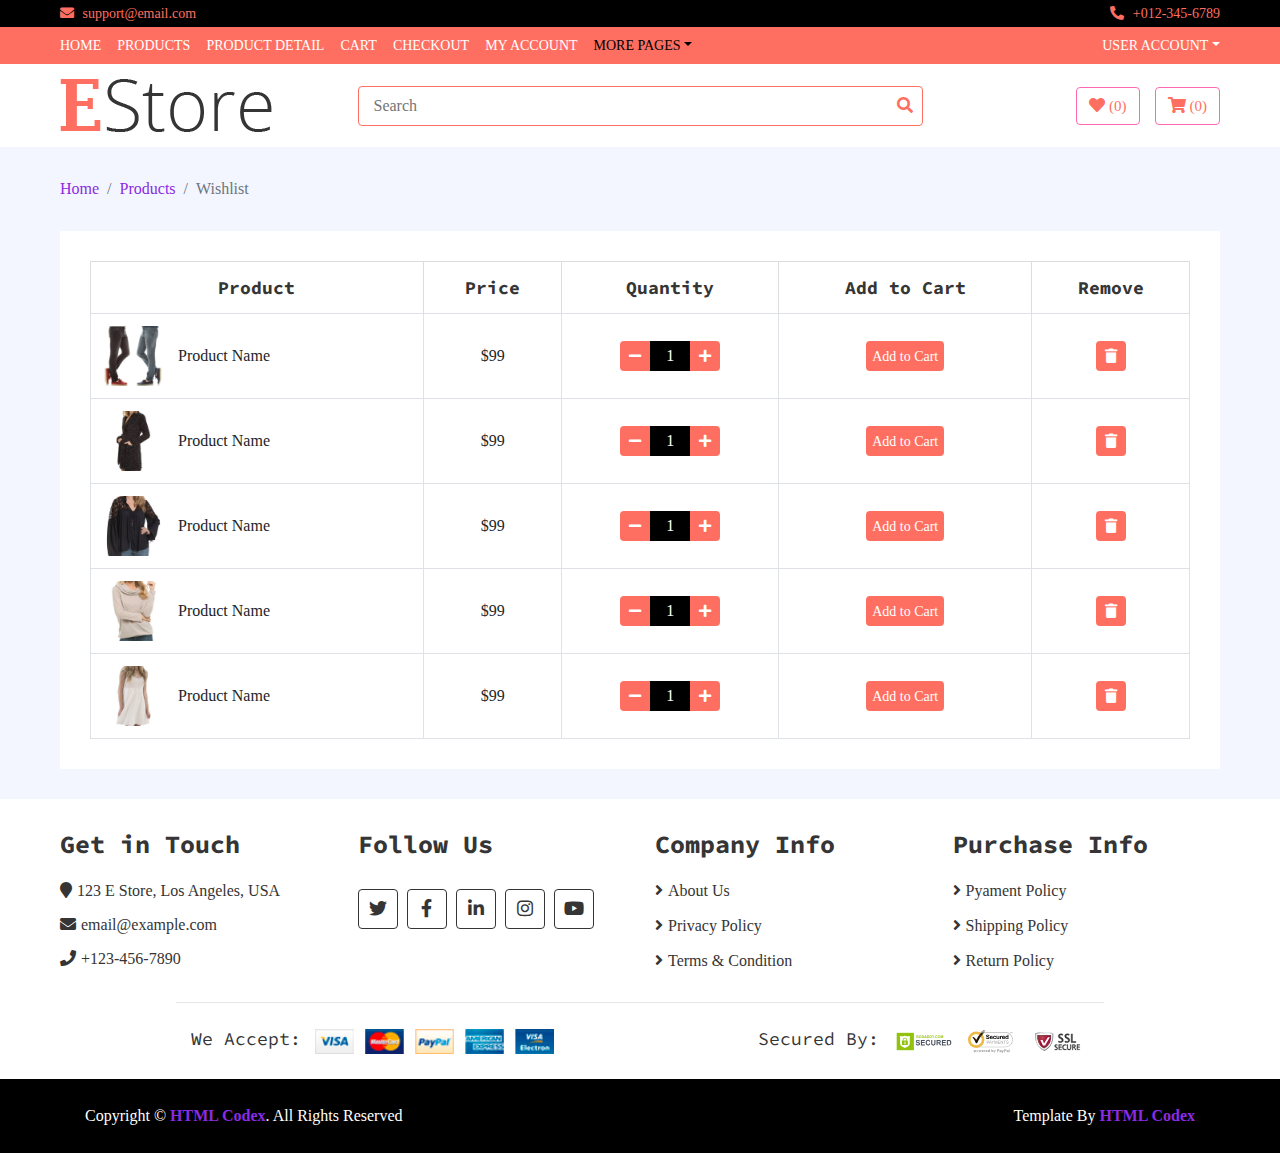
<file: wishlist.html>
<!DOCTYPE html>
<html lang="en">
    <head>
        <meta charset="utf-8">
        <title>E Store - eCommerce HTML Template</title>
        <meta content="width=device-width, initial-scale=1.0" name="viewport">
        <meta content="eCommerce HTML Template Free Download" name="keywords">
        <meta content="eCommerce HTML Template Free Download" name="description">

        <!-- Favicon -->
        <link href="img/favicon.ico" rel="icon">

        <!-- Google Fonts -->
        <link href="https://fonts.googleapis.com/css?family=Open+Sans:300,400|Source+Code+Pro:700,900&display=swap" rel="stylesheet">

        <!-- CSS Libraries -->
        <link href="https://stackpath.bootstrapcdn.com/bootstrap/4.4.1/css/bootstrap.min.css" rel="stylesheet">
        <link href="https://cdnjs.cloudflare.com/ajax/libs/font-awesome/5.10.0/css/all.min.css" rel="stylesheet">
        <link href="lib/slick/slick.css" rel="stylesheet">
        <link href="lib/slick/slick-theme.css" rel="stylesheet">

        <!-- Template Stylesheet -->
        <link href="css/style.css" rel="stylesheet">
    </head>

    <body>
        <!-- Top bar Start -->
        <div class="top-bar">
            <div class="container-fluid">
                <div class="row">
                    <div class="col-sm-6">
                        <i class="fa fa-envelope"></i>
                        support@email.com
                    </div>
                    <div class="col-sm-6">
                        <i class="fa fa-phone-alt"></i>
                        +012-345-6789
                    </div>
                </div>
            </div>
        </div>
        <!-- Top bar End -->
        
        <!-- Nav Bar Start -->
        <div class="nav">
            <div class="container-fluid">
                <nav class="navbar navbar-expand-md bg-dark navbar-dark">
                    <a href="#" class="navbar-brand">MENU</a>
                    <button type="button" class="navbar-toggler" data-toggle="collapse" data-target="#navbarCollapse">
                        <span class="navbar-toggler-icon"></span>
                    </button>

                    <div class="collapse navbar-collapse justify-content-between" id="navbarCollapse">
                        <div class="navbar-nav mr-auto">
                            <a href="index.html" class="nav-item nav-link">Home</a>
                            <a href="product-list.html" class="nav-item nav-link">Products</a>
                            <a href="product-detail.html" class="nav-item nav-link">Product Detail</a>
                            <a href="cart.html" class="nav-item nav-link">Cart</a>
                            <a href="checkout.html" class="nav-item nav-link">Checkout</a>
                            <a href="my-account.html" class="nav-item nav-link">My Account</a>
                            <div class="nav-item dropdown">
                                <a href="#" class="nav-link dropdown-toggle active" data-toggle="dropdown">More Pages</a>
                                <div class="dropdown-menu">
                                    <a href="wishlist.html" class="dropdown-item active">Wishlist</a>
                                    <a href="login.html" class="dropdown-item">Login & Register</a>
                                    <a href="contact.html" class="dropdown-item">Contact Us</a>
                                </div>
                            </div>
                        </div>
                        <div class="navbar-nav ml-auto">
                            <div class="nav-item dropdown">
                                <a href="#" class="nav-link dropdown-toggle" data-toggle="dropdown">User Account</a>
                                <div class="dropdown-menu">
                                    <a href="#" class="dropdown-item">Login</a>
                                    <a href="#" class="dropdown-item">Register</a>
                                </div>
                            </div>
                        </div>
                    </div>
                </nav>
            </div>
        </div>
        <!-- Nav Bar End -->      
        
        <!-- Bottom Bar Start -->
        <div class="bottom-bar">
            <div class="container-fluid">
                <div class="row align-items-center">
                    <div class="col-md-3">
                        <div class="logo">
                            <a href="index.html">
                                <img src="img/logo.png" alt="Logo">
                            </a>
                        </div>
                    </div>
                    <div class="col-md-6">
                        <div class="search">
                            <input type="text" placeholder="Search">
                            <button><i class="fa fa-search"></i></button>
                        </div>
                    </div>
                    <div class="col-md-3">
                        <div class="user">
                            <a href="wishlist.html" class="btn wishlist">
                                <i class="fa fa-heart"></i>
                                <span>(0)</span>
                            </a>
                            <a href="cart.html" class="btn cart">
                                <i class="fa fa-shopping-cart"></i>
                                <span>(0)</span>
                            </a>
                        </div>
                    </div>
                </div>
            </div>
        </div>
        <!-- Bottom Bar End --> 
        
        <!-- Breadcrumb Start -->
        <div class="breadcrumb-wrap">
            <div class="container-fluid">
                <ul class="breadcrumb">
                    <li class="breadcrumb-item"><a href="#">Home</a></li>
                    <li class="breadcrumb-item"><a href="#">Products</a></li>
                    <li class="breadcrumb-item active">Wishlist</li>
                </ul>
            </div>
        </div>
        <!-- Breadcrumb End -->
        
        <!-- Wishlist Start -->
        <div class="wishlist-page">
            <div class="container-fluid">
                <div class="wishlist-page-inner">
                    <div class="row">
                        <div class="col-md-12">
                            <div class="table-responsive">
                                <table class="table table-bordered">
                                    <thead class="thead-dark">
                                        <tr>
                                            <th>Product</th>
                                            <th>Price</th>
                                            <th>Quantity</th>
                                            <th>Add to Cart</th>
                                            <th>Remove</th>
                                        </tr>
                                    </thead>
                                    <tbody class="align-middle">
                                        <tr>
                                            <td>
                                                <div class="img">
                                                    <a href="#"><img src="img/product-6.jpg" alt="Image"></a>
                                                    <p>Product Name</p>
                                                </div>
                                            </td>
                                            <td>$99</td>
                                            <td>
                                                <div class="qty">
                                                    <button class="btn-minus"><i class="fa fa-minus"></i></button>
                                                    <input type="text" value="1">
                                                    <button class="btn-plus"><i class="fa fa-plus"></i></button>
                                                </div>
                                            </td>
                                            <td><button class="btn-cart">Add to Cart</button></td>
                                            <td><button><i class="fa fa-trash"></i></button></td>
                                        </tr>
                                        <tr>
                                            <td>
                                                <div class="img">
                                                    <a href="#"><img src="img/product-7.jpg" alt="Image"></a>
                                                    <p>Product Name</p>
                                                </div>
                                            </td>
                                            <td>$99</td>
                                            <td>
                                                <div class="qty">
                                                    <button class="btn-minus"><i class="fa fa-minus"></i></button>
                                                    <input type="text" value="1">
                                                    <button class="btn-plus"><i class="fa fa-plus"></i></button>
                                                </div>
                                            </td>
                                            <td><button class="btn-cart">Add to Cart</button></td>
                                            <td><button><i class="fa fa-trash"></i></button></td>
                                        </tr>
                                        <tr>
                                            <td>
                                                <div class="img">
                                                    <a href="#"><img src="img/product-8.jpg" alt="Image"></a>
                                                    <p>Product Name</p>
                                                </div>
                                            </td>
                                            <td>$99</td>
                                            <td>
                                                <div class="qty">
                                                    <button class="btn-minus"><i class="fa fa-minus"></i></button>
                                                    <input type="text" value="1">
                                                    <button class="btn-plus"><i class="fa fa-plus"></i></button>
                                                </div>
                                            </td>
                                            <td><button class="btn-cart">Add to Cart</button></td>
                                            <td><button><i class="fa fa-trash"></i></button></td>
                                        </tr>
                                        <tr>
                                            <td>
                                                <div class="img">
                                                    <a href="#"><img src="img/product-9.jpg" alt="Image"></a>
                                                    <p>Product Name</p>
                                                </div>
                                            </td>
                                            <td>$99</td>
                                            <td>
                                                <div class="qty">
                                                    <button class="btn-minus"><i class="fa fa-minus"></i></button>
                                                    <input type="text" value="1">
                                                    <button class="btn-plus"><i class="fa fa-plus"></i></button>
                                                </div>
                                            </td>
                                            <td><button class="btn-cart">Add to Cart</button></td>
                                            <td><button><i class="fa fa-trash"></i></button></td>
                                        </tr>
                                        <tr>
                                            <td>
                                                <div class="img">
                                                    <a href="#"><img src="img/product-10.jpg" alt="Image"></a>
                                                    <p>Product Name</p>
                                                </div>
                                            </td>
                                            <td>$99</td>
                                            <td>
                                                <div class="qty">
                                                    <button class="btn-minus"><i class="fa fa-minus"></i></button>
                                                    <input type="text" value="1">
                                                    <button class="btn-plus"><i class="fa fa-plus"></i></button>
                                                </div>
                                            </td>
                                            <td><button class="btn-cart">Add to Cart</button></td>
                                            <td><button><i class="fa fa-trash"></i></button></td>
                                        </tr>
                                    </tbody>
                                </table>
                            </div>
                        </div>
                    </div>
                </div>
            </div>
        </div>
        <!-- Wishlist End -->
        
        <!-- Footer Start -->
        <div class="footer">
            <div class="container-fluid">
                <div class="row">
                    <div class="col-lg-3 col-md-6">
                        <div class="footer-widget">
                            <h2>Get in Touch</h2>
                            <div class="contact-info">
                                <p><i class="fa fa-map-marker"></i>123 E Store, Los Angeles, USA</p>
                                <p><i class="fa fa-envelope"></i>email@example.com</p>
                                <p><i class="fa fa-phone"></i>+123-456-7890</p>
                            </div>
                        </div>
                    </div>
                    
                    <div class="col-lg-3 col-md-6">
                        <div class="footer-widget">
                            <h2>Follow Us</h2>
                            <div class="contact-info">
                                <div class="social">
                                    <a href=""><i class="fab fa-twitter"></i></a>
                                    <a href=""><i class="fab fa-facebook-f"></i></a>
                                    <a href=""><i class="fab fa-linkedin-in"></i></a>
                                    <a href=""><i class="fab fa-instagram"></i></a>
                                    <a href=""><i class="fab fa-youtube"></i></a>
                                </div>
                            </div>
                        </div>
                    </div>

                    <div class="col-lg-3 col-md-6">
                        <div class="footer-widget">
                            <h2>Company Info</h2>
                            <ul>
                                <li><a href="#">About Us</a></li>
                                <li><a href="#">Privacy Policy</a></li>
                                <li><a href="#">Terms & Condition</a></li>
                            </ul>
                        </div>
                    </div>

                    <div class="col-lg-3 col-md-6">
                        <div class="footer-widget">
                            <h2>Purchase Info</h2>
                            <ul>
                                <li><a href="#">Pyament Policy</a></li>
                                <li><a href="#">Shipping Policy</a></li>
                                <li><a href="#">Return Policy</a></li>
                            </ul>
                        </div>
                    </div>
                </div>
                
                <div class="row payment align-items-center">
                    <div class="col-md-6">
                        <div class="payment-method">
                            <h2>We Accept:</h2>
                            <img src="img/payment-method.png" alt="Payment Method" />
                        </div>
                    </div>
                    <div class="col-md-6">
                        <div class="payment-security">
                            <h2>Secured By:</h2>
                            <img src="img/godaddy.svg" alt="Payment Security" />
                            <img src="img/norton.svg" alt="Payment Security" />
                            <img src="img/ssl.svg" alt="Payment Security" />
                        </div>
                    </div>
                </div>
            </div>
        </div>
        <!-- Footer End -->
        
        <!-- Footer Bottom Start -->
        <div class="footer-bottom">
            <div class="container">
                <div class="row">
                    <div class="col-md-6 copyright">
                        <p>Copyright &copy; <a href="https://htmlcodex.com">HTML Codex</a>. All Rights Reserved</p>
                    </div>

                    <div class="col-md-6 template-by">
                        <p>Template By <a href="https://htmlcodex.com">HTML Codex</a></p>
                    </div>
                </div>
            </div>
        </div>
        <!-- Footer Bottom End -->       
        
        <!-- Back to Top -->
        <a href="#" class="back-to-top"><i class="fa fa-chevron-up"></i></a>
        
        <!-- JavaScript Libraries -->
        <script src="https://code.jquery.com/jquery-3.4.1.min.js"></script>
        <script src="https://stackpath.bootstrapcdn.com/bootstrap/4.4.1/js/bootstrap.bundle.min.js"></script>
        <script src="lib/easing/easing.min.js"></script>
        <script src="lib/slick/slick.min.js"></script>
        
        <!-- Template Javascript -->
        <script src="js/main.js"></script>
    </body>
</html>
</file>
<file: css/style.css>
/**********************************/
/********** General CSS ***********/
/**********************************/
body {
    color: #353535;
    font-family: cursive; 
    font-weight: 400;
    background: #f3f6ff;
}

a {
    color:blueviolet;
}

a:hover,
a:active,
a:focus {
    color: hotpink;
    outline: none;
    text-decoration: none;
}

h1 {
    font-family: 'Source Code Pro', monospace;
    font-weight: 900;
}

h2 {
    font-family: 'Source Code Pro', monospace;
    font-weight: 700;
}

@media(min-width: 992px) {
    .container-fluid {
        padding-right: 60px;
        padding-left: 60px;
    }
}


/**********************************/
/******** Back to Top CSS *********/
/**********************************/
.back-to-top {
    position: fixed;
    display: none;
    background: plum;
    color: #ffffff;
    width: 40px;
    height: 40px;
    text-align: center;
    line-height: 1;
    font-size: 16px;
    border-radius: 4px;
    right: 15px;
    bottom: 15px;
    transition: background 0.7s;
    z-index: 11;
}

.back-to-top i {
    padding-top: 12px;
    color: #ffffff;
}


/**********************************/
/********* Form Input CSS *********/
/**********************************/
.form-control,
.custom-select {
    width: 100%;
    height: 35px;
    padding: 0 15px;
    color: burlywood;
    border: 1px solid #dddddd;
    margin-bottom: 15px
}

.form-control:focus,
.custom-select:focus {
    box-shadow: none;
    border-color:hotpink;
}

.custom-radio,
.custom-checkbox {
    margin-bottom: 15px;
}

.custom-radio .custom-control-label::before,
.custom-checkbox .custom-control-label::before {
    background: #dddddd;
    border-color: #dddddd;
}

.custom-radio .custom-control-input:checked~.custom-control-label::before,
.custom-checkbox .custom-control-input:checked~.custom-control-label::before {
    color: #ffffff;
    background: hotpink;
    border-color: #FF6F61;
    box-shadow: none;
}

.btn {
    color: hotpink;
    background: #ffffff;
    border: 1px solid hotpink;
}

.btn:hover,
.btn:active,
.btn:focus {
    color: #ffffff;
    background: #FF6F61;
    box-shadow: none;
}


/**********************************/
/******* Normal Slider CSS ********/
/**********************************/
.normal-slider .slick-prev,
.normal-slider .slick-next {
    width: 40px;
    height: 40px;
    z-index: 1;
    opacity: 0;
    transition: .7s;
    background: rgba(255, 111, 97, .7);
    border-radius: 4px;
}

.normal-slider .slick-prev {
    left: 55px;
}

.normal-slider .slick-next {
    right: 55px;
}

.normal-slider.slick-slider:hover .slick-prev {
    left: 15px;
    opacity: 1;
}

.normal-slider.slick-slider:hover .slick-next {
    right: 15px;
    opacity: 1;
}

.normal-slider .slick-prev:hover,
.normal-slider .slick-prev:focus,
.normal-slider .slick-next:hover,
.normal-slider .slick-next:focus {
    background: rgba(0, 0, 0, .7);
}

.normal-slider .slick-prev:hover::before,
.normal-slider .slick-prev:focus::before,
.normal-slider .slick-next:hover::before,
.normal-slider .slick-next:focus::before {
    color: #FF6F61;
}

.normal-slider .slick-prev::before,
.normal-slider .slick-next::before {
    font-family: "Font Awesome 5 Free";
    font-weight: 900;
    font-size: 30px;
    color: #ffffff;
}

.normal-slider .slick-prev::before {
    content: "\f104";
}

.normal-slider .slick-next::before {
    content: "\f105";
}

.normal-slider .slick-dots {
    bottom: 15px;
}

.normal-slider .slick-dots li button:before {
    color: #ffffff;
    font-size: 15px;
}

.normal-slider .slick-dots li.slick-active button:before {
    color: #FF6F61;
}

.slick-dotted.slick-slider {
    margin-bottom: 0;
}


/**********************************/
/********** Top Bar CSS ***********/
/**********************************/
.top-bar {
    padding: 3px 0;
    font-size: 14px;
    color: #FF6F61;
    background: #000000;
}

.top-bar i {
    margin-right: 5px;
}

.top-bar .col-sm-6:first-child {
    text-align: left;
}

.top-bar .col-sm-6:last-child {
    text-align: right;
}

@media (max-width: 575.98px) {
    .top-bar {
        border-bottom: 1px solid rgba(255,255,255,.1);
    }
    
    .top-bar .col-sm-6:first-child,
    .top-bar .col-sm-6:last-child {
        text-align: center;
    }
}


/**********************************/
/*********** Nav Bar CSS **********/
/**********************************/
.nav {
    position: relative;
}

@media (min-width: 992px) {
    .nav .container-fluid {
        padding-left: 52px;
        padding-right: 52px;
    }
}

.nav .navbar {
    height: 100%;
    padding: 0;
}

.nav .dropdown-menu {
    margin-top: 0;
    border: 0;
    border-radius: 0;
    background: #FF6F61;
}

.nav .dropdown-menu a.active {
    color: #353535;
    background: #f8f9fa;
}

@media (min-width: 768px) {
    .nav,
    .nav .navbar {
        background: #FF6F61 !important;
    }
    
    .nav .navbar-brand {
        display: none;
    }
    
    .nav .navbar-dark a.nav-link {
        color: #ffffff;
        font-size: 14px;
        text-transform: uppercase;
    }
    
    .nav .navbar-dark a.nav-link:hover,
    .nav .navbar-dark a.nav-link.active {
        color: #000000;
    }
}

@media (max-width: 768px) {
    .nav {
        padding: 5px 0;
    }
    
    .nav,
    .nav .navbar {
        background: #000000 !important;
    }
    
    .nav a.nav-link {
        padding: 5px 0;
    }
    
    .nav .dropdown-menu {
        box-shadow: none;
    }
}


/**********************************/
/********* Bottom Bar CSS *********/
/**********************************/
.bottom-bar {
    padding: 15px 0;
    background: #ffffff;
    margin-bottom: 30px;
}

.bottom-bar .logo {
    text-align: left;
    overflow: hidden;
}

.bottom-bar .logo a img {
    max-height: 60px;
}

.bottom-bar .search {
    width: 100%;
}

.bottom-bar .search input[type=text] {
    width: 100%;
    height: 40px;
    padding: 0 15px;
    color: #666666;
    border: 1px solid #FF6F61;
    border-radius: 4px;
}

.bottom-bar .search button {
    position: absolute;
    width: 40px;
    height: 38px;
    top: 1px;
    right: 16px;
    padding: 0 15px;
    border: none;
    background: none;
    color: #FF6F61;
    border-radius: 0 2px 2px 0;
}

.bottom-bar .search button:hover {
    background: #FF6F61;
    color: #ffffff;
}

.bottom-bar .user {
    font-size: 0;
    text-align: right;
}

.bottom-bar .user .wishlist {
    margin-right: 15px;
}

.bottom-bar .user .cart i,
.bottom-bar .user .wishlist i {
    color: #FF6F61;
}

.bottom-bar .user .cart span,
.bottom-bar .user .wishlist span {
    color: #FF6F61;
    font-size: 15px;
}

.bottom-bar .user .cart:hover i,
.bottom-bar .user .wishlist:hover i,
.bottom-bar .user .cart:hover span,
.bottom-bar .user .wishlist:hover span {
    color: #ffffff;
}

@media (min-width: 768px) {
    .bottom-bar {
        max-height: 90px;
    }
}

@media (max-width: 767.98px) {
    .bottom-bar .logo,
    .bottom-bar .search,
    .bottom-bar .user {
        text-align: center;
        margin-bottom: 15px;
    }
    
    .bottom-bar .user {
        margin-bottom: 0;
    }
}


/**********************************/
/*********** Header CSS ***********/
/**********************************/
.header {
    position: relative;
}

.header .col-md-3,
.header .col-md-6 {
    margin-bottom: 30px;
}

.header .navbar {
    padding: 0;
    height: 100%;
    max-height: 400px;
    overflow: hidden;
    background: #ffffff !important;
}

.header .navbar-nav {
    width: 100%;
    padding: 15px 0;
}

.header .navbar li {
    padding: 0 30px;
    border-bottom: 1px solid #f3f6ff;
}

.header .navbar li:last-child {
    border-bottom: none;
}

.header .navbar a {
    color: #353535;
}
.header .navbar a:hover {
    color: #FF6F61;
}


.header .navbar i {
    color: #FF6F61;
    width: 20px;
    text-align: center;
    margin-right: 8px;
}

.header .navbar a:hover i {
    color: #353535;
}

.header-slider {
    position: relative;
    width: 100%;
}

.header-slider .header-slider-item {
    position: relative;
}

.header-slider .header-slider-caption {
    position: absolute;
    top: 20%;
    left: 20%;
    width: 60%;
    height: 60%;
    padding: 15px;
    display: flex;
    flex-direction: column;
    align-items: center;
    justify-content: center;
    background: rgba(255, 111, 97, .7);
    transition: all 0.3s;
    z-index: 1;
}

.header-slider .header-slider-caption p {
    text-align: center;
    color: #ffffff;
    font-size: 22px;
    font-family: 'Source Code Pro', monospace;
    font-weight: 700;
}

.header-slider .header-slider-caption .btn {
    border-color: #ffffff;
}

.header-slider .header-slider-caption .btn i {
    margin-right: 5px;
}

.header .header-img {
    position: relative;
    display: flex;
    flex-wrap: wrap;
    align-items: center;
    height: 100%;
    max-height: 400px;
    overflow: hidden;
    background: burlywood;
}

.header .img-item {
    position: relative;
    width: 100%;
    height: 50%;
    overflow: hidden;
}

.header .img-item img {
    width: 100%; 
    height: 100%; 
    object-fit: cover; 
}

.header .img-text {
    position: absolute;
    top: 0;
    left: 0;
    width: 100%;
    height: 100%;
    display: flex;
    align-items: center;
    background: rgba(255, 111, 97, .7);
    transition: all 0.3s;
    opacity: 0;
}

.header .img-text:hover {
    opacity: 1;     
}

.header .img-text p {
    margin: 0 0 50px 0;
    padding: 15px;
    width: 100%;
    text-align: center;
    color: burlywood;
    font-size: 16px;
    transition: all 0.3s;
}

.header .img-text:hover p {
    margin: 0;       
}


/**********************************/
/********* Breadcrumb CSS *********/
/**********************************/
.breadcrumb-wrap {
    position: relative;
    width: 100%;
}

.breadcrumb-wrap .breadcrumb {
    margin: 0;
    padding: 0;
    background: transparent;
}



/**********************************/
/********** Category CSS **********/
/**********************************/
.category {
    position: relative;
    padding: 0 15px;
    margin-bottom: 30px;
}

.category .col-md-3 {
    padding: 0;
}

.category .category-item {
    position: relative;
    display: flex;
    flex-wrap: wrap;
    align-items: center;
    height: 100%;
    max-height: 400px;
    overflow: hidden;
    background:burlywood;
}

.category .category-item.ch-400 {
    height: 400px;
}

.category .category-item.ch-250 {
    height: 250px;
}

.category .category-item.ch-150 {
    height: 150px;
}

.category .category-item img {
    width: 100%; 
    height: 100%; 
    object-fit: cover; 
}

.category .category-name {
    position: absolute;
    top: 0;
    left: 0;
    width: 100%;
    height: 100%;
    display: flex;
    align-items: center;
    background: rgba(255, 111, 97, .7);
    transition: all 0.3s;
    opacity: 0;
}

.category .category-name:hover {
    opacity: 1;     
}

.category .category-name p {
    margin: 0 0 50px 0;
    padding: 15px;
    width: 100%;
    text-align: center;
    color: burlywood;
    font-size: 16px;
    transition: all 0.3s;
}

.category .category-name:hover p {
    margin: 0;       
}


/**********************************/
/*********** Feature CSS **********/
/**********************************/
.feature {
    position: relative;
}

.feature .feature-col {
    margin-bottom: 30px;
}

.feature .feature-content {
    position: relative;
    width: 100%;
    height: 100%;
    padding: 30px 15px;
    text-align: center;
    background: burlywood;
}

.feature .feature-content i {
    color: hotpink;
    font-size: 60px;
    margin-bottom: 30px;
}

.feature .feature-content h2 {
    font-size: 18px;
}

.feature .feature-content p {
    font-size: 15px;
    margin: 0;
}


/**********************************/
/******** Product Item CSS ********/
/**********************************/
.product-item {
    position: relative;
}

.product-item .product-title {
    padding: 15px;
    text-align: center;
    background: blueviolet;
    transition: all .3s;
}

.product-item:hover .product-title {
    background: #FF6F61;
}

.product-item .product-title a,
.product-item .product-title .ratting {
    position: relative;
    width: 100%;
}

.product-item .product-title a {
    margin-bottom: 5px;
    color: #ffffff;
    font-size: 18px;
}

.product-item .product-title .ratting i {
    font-size: 14px;
    color: #FF6F61;
}

.product-item .product-content .price span {
    margin-left: 12px;
    text-decoration: line-through;
    font-weight: 700;
    color: #999999;
}

.product-item:hover .product-title a,
.product-item:hover .product-title .ratting i {
    color: #ffffff;
}

.product-item:hover .product-content .price span {
    color: #dddddd;
}

.product-item .product-image {
    position: relative;
    overflow: hidden;
}

.product-item .product-image a {
    display: block;
    background: #ffffff;
    transition: .3s;
}

.product-item .product-image img {
    width: 100%; 
    transition: all .3s;
}

.product-item:hover .product-image img {
    transform: scale(1.2);
}

.product-item .product-image .product-action {
    position: absolute;
    width: 100%;
    height: 100%;
    top: 0;
    left: 0;
    display: flex;
    align-items: center;
    justify-content: center;
    background: rgba(255, 111, 97, .5);
    transition: all .3s;
    font-size: 0;
    z-index: 1;
    opacity: 0;
}

.product-item:hover .product-image .product-action {
    opacity: 1; 
}

.product-item .product-image .product-action a {
    display: inline-block;
    width: 40px;
    height: 40px;
    margin-right: 5px;
    padding: 7px 0 10px 0;
    font-size: 20px;
    text-align: center;
    color: burlywood;
    background: #FF6F61;
    border: 1px solid burlywood;
    border-radius: 5px;
    transition: all .3s;
    margin-top: 50px;
}

.product-item:hover .product-image .product-action a {
    margin-top: 0;
}

.product-item .product-image .product-action a:last-child {
    margin-right: 0;
}

.product-item .product-image .product-action a:hover {
    color: #FF6F61;
    background: #ffffff;
    border: 1px solid #FF6F61;
}

.product-item .product-price {
    padding: 20px;
    background: blueviolet;
    transition: all .3s;
}

.product-item:hover .product-price {
    background: #FF6F61;
}

.product-item .product-price h3 {
    display: inline-block;
    color: #ffffff;
    margin: 0;
}

.product-item .product-price h3 span {
    font-size: 16px;
}

.product-item .product-price .btn {
    float: right;
    border: none;
    color: blueviolet;
    background: #FF6F61;
}

.product-item:hover .product-price .btn,
.product-item .product-price .btn:hover {
    color: hotpink;
    background: #ffffff;
}

.product-item .product-price .btn i {
    margin-right: 5px;
}


/**********************************/
/******** Featured Product ********/
/**********************************/
.featured-product {
    position: relative;
    padding: 30px 0;
}

.recent-product {
    position: relative;
    padding: 30px 0;
}

.product .section-header {
    margin-bottom: 30px;
    padding: 20px 30px 15px 30px;
    color: #FF6F61;
    background: #ffffff;
}

.product .slick-prev,
.product .slick-next {
    top: -75px;
    width: 30px;
    height: 30px;
    z-index: 1;
    transition: .5s;
    color: #FF6F61;
    background: #ffffff;
    border: 1px solid #FF6F61;
    border-radius: 4px;
}

.product .slick-prev {
    left: calc(100% - 120px);
}

.product .slick-next {
    right: 45px;
}

.product .slick-prev:hover,
.product .slick-prev:focus,
.product .slick-next:hover,
.product .slick-next:focus {
    background: #FF6F61;
}

.product .slick-prev::before,
.product .slick-next::before {
    font-family: "Font Awesome 5 Free";
    font-size: 18px;
    font-weight: 900;
    color: #FF6F61;
}

.product .slick-prev::before {
    content: "\f104";
}

.product .slick-next::before {
    content: "\f105";
}

.product .slick-prev:hover::before,
.product .slick-prev:focus::before,
.product .slick-next:hover::before,
.product .slick-next:focus::before {
    color: #ffffff;
}


/**********************************/
/******** Product View CSS ********/
/**********************************/
.product-view {
    position: relative;
    width: 100%;
    padding: 30px 0;
}

.product-view .product-view-top {
    padding: 30px;
    margin-bottom: 30px;
    background: #ffffff;
}

.product-view .product-search {
    position: relative;
    width: 100%;
}

.product-view .product-search input {
    width: 100%;
    height: 35px;
    padding: 0 15px;
    color: #999999;
    background: transparent;
    border: 1px solid blueviolet;
    border-radius: 4px;
    transition: all .3s;
}

.product-view .product-search input:focus {
    border-color:blueviolet;
}

.product-view .product-search button {
    position: absolute;
    width: 35px;
    height: 33px;
    top: 1px;
    right: 1px;
    text-align: center;
    background: transparent;
    color: #353535;
    border: none;
    border-radius: 0 4px 4px 0;
    transition: all .3s;
}

.product-view .product-search button i {
    font-size: 16px;
}

.product-view .product-search button:hover {
    background: #FF6F61;
    color: #ffffff;
}

.product-view .product-short,
.product-view .product-price-range {
    position: relative;
    width: 100%;
    text-align: right;
}

.product-view .product-short .dropdown .dropdown-toggle,
.product-view .product-price-range .dropdown .dropdown-toggle {
    display: block;
    width: 100%;
    height: 35px;
    padding: 5px 10px;
    background: transparent;
    border: 1px solid #353535;
    text-align: left;
    border-radius: 4px;
    cursor: pointer;
    transition: all .3s;
}

.product-view .product-short .dropdown .dropdown-toggle:hover,
.product-view .product-price-range .dropdown .dropdown-toggle:hover {
    color: #FF6F61;
    border-color: #FF6F61;
}

.product-view .product-short .dropdown .dropdown-toggle::after,
.product-view .product-price-range .dropdown .dropdown-toggle::after {
    float: left;
    margin-top: 10px;
}

.product-view .product-short .dropdown-menu,
.product-view .product-price-range .dropdown-menu {
    margin: -1px 0 0 0;
    border-radius: 0;
}

.product-view .product-item {
    margin-bottom: 30px;
}

.product-view .pagination {
    margin: 0;
}

.product-view .pagination .page-item .page-link {
    color: #353535;
    background: transparent;
    border-color: #353535;
}

.product-view .pagination .page-item:hover .page-link,
.product-view .pagination .page-item.active .page-link {
    color: hotpink;
    background: #000000;
}

@media (max-width: 991.98px) {
    .product-view .pagination {
        margin-bottom: 30px;
    }
}


/**********************************/
/******* Product Detail CSS *******/
/**********************************/
.product-detail {
    position: relative;
    width: 100%;
    padding: 40px 0;
}

.product-detail .product-detail-top,
.product-detail .product-detail-bottom {
    margin-bottom: 30px;
}

.product-detail .product-detail-top {
    padding: 0;
    background: #ffffff;
}

.product-detail .product-slider-single img {
    width: 100%;
}

.product-detail .product-slider-single-nav {
    margin: 15px 30px 30px 30px;
    border: 3px double #FF6F61;
}

.product-detail .product-slider-single-nav .slider-nav-img {
    border-right: 1px solid #FF6F61;
    overflow: hidden;
}

.product-detail .product-slider-single-nav img {
    width: 100%;
    transition: all .5s;
}

.product-detail .product-slider-single-nav img:hover {
    transform: scale(1.2);
}

.product-detail .product-content,
.product-detail .product-content .title,
.product-detail .product-content .ratting,
.product-detail .product-content .price,
.product-detail .product-content .details,
.product-detail .product-content .quantity,
.product-detail .product-content .action {
    position: relative;
    width: 100%;
}

.product-detail .product-content {
    padding: 30px;
}

@media (min-width: 768px) {
    .product-detail .product-content {
        padding-left: 0;
    }
}

.product-detail .product-content .title h2 {
    font-size: 25px;
    margin-bottom: 5px;
}

.product-detail .product-content .ratting {
    margin-bottom: 10px;
}

.product-detail .product-content .ratting i {
    color: red;
    font-size: 16px;
}

.product-detail .product-content .price,
.product-detail .product-content .quantity,
.product-detail .product-content .p-size,
.product-detail .product-content .p-color {
    margin-bottom: 15px;
}

.product-detail .product-content .price h4,
.product-detail .product-content .quantity h4,
.product-detail .product-content .p-size h4,
.product-detail .product-content .p-color h4 {
    display: inline-block;
    width: 80px;
    font-size: 18px;
    font-weight: 700;
    margin-right: 5px;
}

.product-detail .product-content .price p {
    display: inline-block;
    color: #FF6F61;
    font-size: 30px;
    font-weight: 700;
    margin: 0;
}

.product-detail .product-content .price span {
    color: #999999;
    text-decoration: line-through;
    margin-left: 12px;
}

.product-detail .product-content .quantity .qty {
    display: inline-block;
    font-size: 0;
}

.product-detail .product-content .quantity button {
    width: 30px;
    height: 30px;
    padding: 2px 0;
    font-size: 18px;
    text-align: center;
    color: #ffffff;
    background: #FF6F61;
    border: none;
}

.product-detail .product-content .quantity button.btn-minus {
    border-radius: 4px 0 0 4px;
}

.product-detail .product-content .quantity button.btn-plus {
    border-radius: 0 4px 4px 0;
}

.product-detail .product-content .quantity input {
    width: 40px;
    height: 30px;
    color: #ffffff;
    font-size: 16px;
    text-align: center;
    background: #000000;
    border: none;
}

.product-detail .product-content .action a:first-child {
    margin-right: 11px;
}

.product-detail .product-content .action a i {
    margin-right: 5px;
}

.product-detail .nav.nav-pills .nav-link {
    color: #FF6F61;
    background: #000000;
    border-radius: 0;
    transition: all .3s;
}

.product-detail .nav.nav-pills .nav-link:hover,
.product-detail .nav.nav-pills .nav-link.active {
    color: #000000;
    background: #FF6F61;
}

.product-detail .tab-content {
    background: #ffffff;
    padding: 25px 15px 15px 15px;
}

.product-detail .tab-content ul {
    margin: 0;
    padding: 0;
    list-style: none;
}

.product-detail .tab-content ul li {
    margin-bottom: 10px;
}

.product-detail .tab-content ul li::before {
    content: '\f061';
    font-family: 'Font Awesome 5 Free';
    font-weight: 900;
    padding-right: 5px;
}

.product-detail .tab-content .reviews-submitted {
    position: relative;
    margin-bottom: 45px;
}

.product-detail .tab-content .reviewer {
    color: #FF6F61;
    font-size: 18px;
    font-weight: 600;
}

.product-detail .tab-content .reviewer span {
    color: #666666;
    font-size: 14px;
    font-weight: 400;
}

.product-detail .tab-content .ratting {
    color: hotpink;
    margin-bottom: 15px;
}

.product-detail .tab-content .reviews-submit .ratting {
    font-size: 24px;
}

.product-detail .tab-content .form input {
    width: 110%;
    height: 40px;
    padding: 0 15px;
    color: #666666;
    border: 1px solid #dddddd;
    border-radius: 4px;
    margin-bottom: 15px;
}

.product-detail .tab-content .form textarea {
    width: 100%;
    height: 80px;
    padding: 6px 15px;
    color: #666666;
    border: 1px solid #dddddd;
    border-radius: 4px;
    margin-bottom: 15px;
}

.product-detail .tab-content .form button {
    display: inline-block;
    height: 35px;
    padding: 0 15px;
    color: #FF6F61;
    background: #ffffff;
    border: 1px solid #FF6F61;
    border-radius: 4px;
    margin-bottom: 15px;
    transition: all .3s;
}

.product-detail .tab-content .form button:hover {
    color: #ffffff;
    background: #FF6F61;
}


/**********************************/
/********** Sidebar CSS ***********/
/**********************************/
.sidebar-widget {
    padding: 25px;
    background: #ffffff;
}

.sidebar-widget:not(:first-child) {
    padding-top: 0;
}

.sidebar-widget .title {
    position: relative;
    font-size: 22px;
    text-transform: capitalize;
    margin-bottom: 15px;
}

.sidebar-widget.category {
    margin: 0;
}

.sidebar-widget.category .navbar {
    padding: 0;
    overflow: hidden;
    background: #ffffff !important;
}

.sidebar-widget.category .navbar-nav {
    width: 100%;
}

.sidebar-widget.category .navbar li {
    border-bottom: 1px solid #f3f6ff;
}

.sidebar-widget.category .navbar li:last-child {
    border-bottom: none;
}

.sidebar-widget.category .navbar a {
    color: #353535;
}

.sidebar-widget.category .navbar a:hover {
    color: #FF6F61;
}

.sidebar-widget.category .navbar i {
    color: #FF6F61;
    width: 20px;
    text-align: center;
    margin-right: 8px;
}

.sidebar-widget.category .navbar a:hover i {
    color: #353535;
}

.sidebar-widget.brands ul {
    margin: 0;
    padding: 0;
    list-style: circle;
}

.sidebar-widget.brands ul li {
    margin-bottom: 12px; 
}

.sidebar-widget.brands ul li:last-child {
    margin-bottom: 0; 
}

.sidebar-widget.brands ul li a {
    color: #353535;
    white-space: nowrap;
    display: inline-block;
    line-height: 23px;
    transition: all .3s;
}

.sidebar-widget.brands ul li a::before {
    content: '\f105';
    font-family: Georgia, 'Times New Roman', Times, serif;
    font-weight: 900;
    padding-right: 5px;
}

.sidebar-widget.brands ul li a:hover {
    color: #FF6F61;
}

.sidebar-widget.brands ul li a:hover::before {
    content: '\f101';
    font-family: eorgia, 'Times New Roman', Times, serif;
    font-weight: 900;
}

.sidebar-widget.brands ul li a:hover {
    padding-left: 10px; 
}

.sidebar-widget.brands ul li span {
    display: inline-block;
    float: right;
    color: #666666;
    font-size: 14px;
    font-weight: 400;
}

.sidebar-widget.widget-slider {
    position: relative;
}

.sidebar-widget.image a {
    display: block;
    width: 100%;
    overflow: hidden;
}

.sidebar-widget.image img {
    max-width: 100%;
    transition: .3s;
}

.sidebar-widget.image img:hover {
    transform: scale(1.1);
    filter: blur(3px);
    -webkit-filter: blur(3px);
}

.sidebar-widget.tag a {
    display: inline-block;
    margin: 0 0 4px 0;
    padding: 3px 8px;
    font-size: 14px;
    color: #353535;
    background: #ffffff;
    border: 1px solid #353535;
    border-radius: 4px;
    transition: .3s;
}

.sidebar-widget.tag a:hover {
    color: #ffffff;
    background: #FF6F61;
    border-color: #FF6F61;
}


/**********************************/
/************ Cart CSS ************/
/**********************************/
.cart-page {
    position: relative;
    margin-top: 30px;
}

.cart-page .cart-page-inner {
    padding: 30px;
    margin-bottom: 30px;
    background: #ffffff;
}

.cart-page .table {
    width: 100%;
    text-align: center;
    margin-bottom: 0;
}

.cart-page .table .thead-dark th {
    font-family: 'Source Code Pro', monospace;
    font-size: 18px;
    font-weight: 700;
    color: #353535;
    text-align: center;
    background: transparent;
    border-color: #dddddd;
    border-bottom: none;
    vertical-align: middle;
}

.cart-page .table td {
    font-size: 16px;
    vertical-align: middle;
}

.cart-page .table .img {
    display: flex;
    align-items: center;
}

.cart-page .table .img img {
    max-width: 60px;
    max-height: 60px;
    margin-right: 15px;
}

.cart-page .table .img p {
    display: inline-block;
    text-align: left;
    margin: 0;
}

.cart-page .table .qty {
    display: inline-block;
    width: 100px;
    font-size: 0;
}

.cart-page .table button {
    width: 30px;
    height: 30px;
    font-size: 14px;
    text-align: center;
    color: #ffffff;
    background: #FF6F61;
    border: none;
    border-radius: 4px;
}

.cart-page .table button.btn-minus {
    border-radius: 4px 0 0 4px;
}

.cart-page .table button.btn-plus {
    border-radius: 0 4px 4px 0;
}

.cart-page .table button.btn-cart {
    width: auto;
}

.cart-page .table input {
    width: 40px;
    height: 30px;
    font-size: 16px;
    color: #ffffff;
    text-align: center;
    background: #000000;
    border: none;
}

.cart-page .coupon {
    position: relative;
    width: 100%;
    margin-bottom: 15px;
    font-size: 0;
}

.cart-page .coupon input {
    width: calc(100% - 135px);
    height: 40px;
    padding: 0 15px;
    font-size: 16px;
    color: #999999;
    background: #ffffff;
    border: 1px solid #dddddd;
    border-radius: 4px;
    margin-right: 15px;
    transition: all .3s;
}

.cart-page .coupon input:focus {
    border-color: #FF6F61;
}

.cart-page .coupon button {
    width: 120px;
    height: 40px;
    padding: 2px 0;
    font-size: 16px;
    text-align: center;
    color: #FF6F61;
    background: #ffffff;
    border: 1px solid #FF6F61;
    border-radius: 4px;
}

.cart-page .coupon button:hover {
    color: #ffffff;
    background: #FF6F61;
}

.cart-page .cart-summary {
    position: relative;
    width: 100%;
}

.cart-page .cart-summary .cart-content {
    padding: 30px;
    background: #f3f6ff;
}

.cart-page .cart-summary .cart-content h1 {
    font-size: 22px;
    margin-bottom: 20px;
}

.cart-page .cart-summary .cart-content p span,
.cart-page .cart-summary .cart-content h2 span {
    float: right;
}

.cart-page .cart-summary .cart-content h2 {
    font-size: 20px;
    font-weight: 600;
    padding-top: 12px;
    border-top: 1px solid #dddddd;
    margin: 0;
}

.cart-page .cart-summary .cart-btn button {
    margin-top: 15px;
    width: calc(50% - 15px);
    height: 50px;
    padding: 2px 10px;
    text-align: center;
    color: #ffffff;
    background: #FF6F61;
    border: none;
    border-radius: 4px;
}

.cart-page .cart-summary .cart-btn button:hover {
    color: #FF6F61;
    background: #000000;
}

.cart-page .cart-summary .cart-btn button:first-child {
    margin-right: 25px;
    color: #FF6F61;
    background: #ffffff;
    border: 1px solid #FF6F61;
}

.cart-page .cart-summary .cart-btn button:first-child:hover {
    color: #ffffff;
    background: #FF6F61;
}


/**********************************/
/********** Wishlist CSS **********/
/**********************************/
.wishlist-page {
    position: relative;
    padding: 30px 0;
}

.wishlist-page .wishlist-page-inner {
    padding: 30px;
    background: #ffffff;
}

.wishlist-page .table {
    width: 100%;
    text-align: center;
    margin-bottom: 0;
}

.wishlist-page .table .thead-dark th {
    font-family: 'Source Code Pro', monospace;
    font-size: 18px;
    font-weight: 700;
    color: #353535;
    text-align: center;
    background: transparent;
    border-color: #dddddd;
    border-bottom: none;
    vertical-align: middle;
}

.wishlist-page .table td {
    font-size: 16px;
    vertical-align: middle;
}

.wishlist-page .table .img {
    display: flex;
    align-items: center;
}

.wishlist-page .table .img img {
    max-width: 60px;
    max-height: 60px;
    margin-right: 15px;
}

.wishlist-page .table .img p {
    display: inline-block;
    text-align: left;
    margin: 0;
}

.wishlist-page .table .qty {
    display: inline-block;
    width: 100px;
    font-size: 0;
}

.wishlist-page .table button {
    width: 30px;
    height: 30px;
    font-size: 14px;
    text-align: center;
    color: #ffffff;
    background: #FF6F61;
    border: none;
    border-radius: 4px;
}

.wishlist-page .table button.btn-minus {
    border-radius: 4px 0 0 4px;
}

.wishlist-page .table button.btn-plus {
    border-radius: 0 4px 4px 0;
}

.wishlist-page .table button.btn-cart {
    width: auto;
}

.wishlist-page .table input {
    width: 40px;
    height: 30px;
    font-size: 16px;
    color: #ffffff;
    text-align: center;
    background: #000000;
    border: none;
}


/**********************************/
/********** Checkout CSS **********/
/**********************************/
.checkout {
    position: relative;
    padding-top: 30px;
}

.checkout .checkout-inner {
    margin-bottom: 30px;
    padding: 30px;
    background: #ffffff;
}

.checkout .billing-address,
.checkout .shipping-address {
    position: relative;
    width: 100%;
}

.checkout .shipping-address {
    display: none;
    margin-top: 30px;
}

.checkout .billing-address h2,
.checkout .shipping-address h2 {
    font-size: 25px;
    margin-bottom: 20px;
}

.checkout .checkout-summary,
.checkout .checkout-payment {
    position: relative;
    width: 100%;
}

.checkout .checkout-summary h1,
.checkout .checkout-payment h1 {
    font-size: 25px;
    margin-bottom: 20px;
}

.checkout .checkout-summary,
.checkout .checkout-payment .payment-methods {
    padding: 30px;
    background: #f3f6ff;
    margin-bottom: 30px;
}

.checkout .checkout-summary p.sub-total,
.checkout .checkout-summary p.ship-cost {
    padding-top: 15px;
    border-top: 1px solid #dddddd;
}

.checkout .checkout-summary p span,
.checkout .checkout-summary h2 span {
    float: right;
}

.checkout .checkout-summary h2 {
    font-size: 20px;
    padding-top: 12px;
    border-top: 1px solid #dddddd;
    margin: 0;
}

.checkout .checkout-payment .payment-methods .payment-content {
    display: none;
}

.checkout .checkout-payment .checkout-btn button {
    width: 100%;
    height: 50px;
    padding: 2px 10px;
    font-family: 'Source Code Pro', monospace;
    font-weight: 700;
    font-size: 25px;
    text-align: center;
    color: #000000;
    background: blueviolet;
    border: none;
    border-radius: 4px;
    transition: all .3s;
}

.checkout .checkout-payment .checkout-btn button:hover {
    color: blueviolet;
    background: #000000;
}


/**********************************/
/********* My Account CSS *********/
/**********************************/
.my-account {
    position: relative;
    padding: 30px 0;
}

.my-account .nav.nav-pills .nav-link {
    padding: 10px 15px;
    color: #353535;
    background: #ffffff;
    border-radius: 0;
    border-bottom: 1px solid #dddddd;
    transition: all .3s;
}

.my-account .nav.nav-pills .nav-link:last-child {
    border-bottom: none;
}

.my-account .nav.nav-pills .nav-link:hover,
.my-account .nav.nav-pills .nav-link.active {
    color: #ffffff;
    background: blueviolet;
}

.my-account .nav.nav-pills .nav-link i {
    margin-right: 5px;
}

.my-account .tab-content {
    padding: 30px;
    background: #ffffff;
}

.my-account .tab-content .table {
    width: 100%;
    text-align: center;
    margin-bottom: 0;
}

.my-account .tab-content .table .thead-dark th {
    text-align: center;
    color: #353535;
    background: #ffffff;
    border-color: #dddddd;
    border-bottom: none;
    vertical-align: middle;
}

.my-account .tab-content .table td {
    vertical-align: middle;
}


/**********************************/
/******* Call to Action CSS *******/
/**********************************/
.call-to-action {
    position: relative;
    padding: 30px 0;
    background: blueviolet;
}

.call-to-action .col-md-6:last-child {
    text-align: right;
}

.call-to-action h1 {
    color: #ffffff;
    font-size: 30px;
    margin: 0;
}

.call-to-action a {
    display: inline-block;
    padding: 0 20px;
    border: 1px solid #ffffff;
    border-radius: 4px;
    color: #ffffff;
    font-size: 30px;
    letter-spacing: 2px;
    transition: all .5s;
}

.call-to-action a:hover {
    color: #000000;
    border-color: #000000;
}

@media (max-width: 767.98px) {
    .call-to-action,
    .call-to-action .col-md-6:last-child {
        text-align: center;
    }
    
    .call-to-action h1 {
        margin-bottom: 20px;
    }
}


/**********************************/
/********* Newsletter CSS *********/
/**********************************/
.newsletter {
    position: relative;
    padding: 30px 0;
    background: #FF6F61;
}

.newsletter h1 {
    color: #ffffff;
    font-size: 30px;
    margin: 0;
}

.newsletter .form {
    position: relative;
    max-width: 400px;
    margin: 0 0 0 auto;
}

.newsletter .form input {
    width: 100%;
    height: 40px;
    padding: 0 15px;
    color: #666666;
    border: 1px solid #ffffff;
    border-radius: 4px;
}

.newsletter .form button {
    position: absolute;
    width: 80px;
    height: 40px;
    top: 0;
    right: 0;
    padding: 0 15px;
    border: none;
    background: #FF6F61;
    color: #ffffff;
    border: 1px solid #ffffff;
    border-radius: 0 4px 4px 0;
}

.newsletter .form button:hover {
    color: #FF6F61;
    background: #000000;
}

@media (max-width: 767.98px) {
    .newsletter {
        text-align: center;
    }
    
    .newsletter h1 {
        margin-bottom: 20px;
    }
    
    .newsletter .form {
        margin: 0 auto;
    }
}


/**********************************/
/*********** Brand CSS ************/
/**********************************/
.brand {
    position: relative;
    margin-bottom: 30px;
    padding: 30px 0;
    background: #ffffff;
}

.brand .brand-item {
    text-align: center; 
}

.brand .brand-item img {
    max-width: 100%;
    margin: auto; 
}

.brand .slick-prev,
.brand .slick-next {
    width: 40px;
    height: 40px;
    z-index: 1;
    opacity: 0;
    transition: .5s;
    background: blueviolet;
    border-radius: 4px;
}

.brand .slick-prev {
    left: 55px;
}

.brand .slick-next {
    right: 55px;
}

.brand .slick-slider:hover .slick-prev {
    left: 15px;
    opacity: 1;
}

.brand .slick-slider:hover .slick-next {
    right: 15px;
    opacity: 1;
}

.brand .slick-prev:hover,
.brand .slick-prev:focus,
.brand .slick-next:hover,
.brand .slick-next:focus {
    background: #000000;
}

.brand .slick-prev:hover::before,
.brand .slick-prev:focus::before,
.brand .slick-next:hover::before,
.brand .slick-next:focus::before {
    color: blueviolet;
}

.brand .slick-prev::before,
.brand .slick-next::before {
    font-family: "Font Awesome 5 Free";
    font-weight: 900;
    font-size: 30px;
    color: #000000;
}

.brand .slick-prev::before {
    content: "\f104";
}

.brand .slick-next::before {
    content: "\f105";
}


/**********************************/
/*********** Review CSS ***********/
/**********************************/
.review {
    margin-bottom: 30px;
}

.review .review-slider {
    position: relative;
}

.review .review-slider-item {
    display: flex;
    align-items: center;
    flex-direction: row;
    background: #ffffff;
}

.review .review-img {
    width: 100%;
    max-width: 200px;
    overflow: hidden;
}

.review .review-img img {
    width: 100%; 
    height: 100%; 
    object-fit: cover; 
}

.review .review-text {
    padding: 15px;
    width: 100%;
    max-width: calc(100% - 200px);
}

.review .review-text h2 {
    font-size: 22px;
    letter-spacing: 2px;
    margin-bottom: 5px;
}

.review .review-text h3 {
    font-size: 14px;
    letter-spacing: 2px;
    margin-bottom: 5px;
}

.review .review-text p {
    margin: 0;
}

.review .review-text .ratting {
    margin-bottom: 5px;
}

.review .review-text .ratting i {
    color: #FF6F61;
    font-size: 14px;
}

.review .slick-slider:hover .slick-prev {
    left: 30px;
}

.review .slick-slider:hover .slick-next {
    right: 30px;
}


/**********************************/
/********** Contact CSS ***********/
/**********************************/
.contact {
    position: relative;
    padding-top: 30px;
}

.contact .contact-info,
.contact .contact-form,
.contact .contact-map {
    height: 100%;
    padding: 30px;
    background: #ffffff;
    border-bottom: 30px solid #f3f6ff;
}

.contact .contact-info h2 {
    margin-bottom: 15px;
}

.contact .contact-info h3 {
    margin-bottom: 15px;
    font-size: 18px;
}

.contact .contact-info h3 i {
    width: 20px;
    color: #FF6F61;
    margin-right: 5px;
}

.contact .social {
    position: relative;
    width: 100%;
}

.contact .social a {
    display: inline-block;
    margin: 10px 10px 0 0;
    width: 40px;
    height: 40px;
    padding: 5px 0;
    text-align: center;
    font-size: 18px;
    border: 1px solid #FF6F61;
    border-radius: 4px;
}

.contact .social a i {
    color: #FF6F61;
}

.contact .social a:hover {
    background: #FF6F61;
}

.contact .social a:hover i {
    color: #ffffff;
}

.contact .contact-map iframe {
    width: 100%;
    height: 450px;
}


/**********************************/
/****** Register & Login CSS ******/
/**********************************/
.login {
    position: relative;
    padding-top: 30px;
}

.login .login-form,
.login .register-form {
    padding: 30px;
    background: #ffffff;
    margin-bottom: 30px;
}


/**********************************/
/********** Footer CSS ************/
/**********************************/
.footer {
    position: relative;
    padding: 30px 0 0 0;
    background: #ffffff;
}

.footer .footer-widget {
    position: relative;
    width: 100%;
    margin-bottom: 30px;
}

.footer .footer-widget h2 {
    font-size: 25px;
    white-space: nowrap;
    margin-bottom: 20px; 
}

.footer .footer-widget ul {
    margin: 0;
    padding: 0;
    list-style: none;
}

.footer .footer-widget ul li {
    margin-bottom: 12px; 
}

.footer .footer-widget ul li:last-child {
    margin-bottom: 0; 
}

.footer .footer-widget ul li a {
    color: #353535;
    white-space: nowrap;
    display: block;
    line-height: 23px;
    transition: all .3s;
}

.footer .footer-widget ul li a::before {
    content: '\f105';
    font-family: 'Font Awesome 5 Free';
    font-weight: 900;
    padding-right: 5px;
}

.footer .footer-widget ul li a:hover {
    color: #FF6F61;
}

.footer .footer-widget ul li a:hover::before {
    content: '\f101';
    font-family: 'Font Awesome 5 Free';
    font-weight: 900;
}

.footer .contact-info p {
    margin-bottom: 10px;
    font-size: 16px;
}

.footer .contact-info p i {
    margin-right: 5px;
}

.footer .social {
    position: relative;
    width: 100%;
}

.footer .social a {
    display: inline-block;
    margin: 10px 5px 0 0;
    width: 40px;
    height: 40px;
    padding: 6px 0;
    text-align: center;
    font-size: 18px;
    color: #353535;
    border: 1px solid #353535;
    border-radius: 4px;
    transition: all .3s;
}

.footer .social a:hover {
    color: #FF6F61;
    border-color: #FF6F61;
}

.footer .payment {
    padding-top: 25px;
    padding-bottom: 25px;
    border-top: 1px solid rgba(0,0,0,.1);
}

@media (min-width: 992px) {
    .footer .payment {
        max-width: 80%;
        margin: 0 auto;
    }
}

.footer .payment-method,
.footer .payment-security {
    overflow: hidden;
}

.footer .payment-method {
    text-align: left;
}

.footer .payment-security {
    text-align: right;
}

@media (max-width: 768.98px) {
    .footer .payment-method {
        margin-bottom: 15px;
    }
    
    .footer .payment-method,
    .footer .payment-security {
        text-align: center; 
    } 
}

.footer .payment-method h2,
.footer .payment-security h2 {
    display: inline-block;
    margin: 0 10px 0 0;
    font-size: 18px;
    font-weight: 400;
    line-height: 22px;
}

.footer .payment-method img,
.footer .payment-security img {
    height: 25px;
}


/**********************************/
/******** Footer Bottom CSS *******/
/**********************************/
.footer-bottom {
    position: relative;
    padding: 25px 0;
    background: #000000;
}

.footer-bottom .copyright {
    text-align: left;
}

.footer-bottom .template-by {
    text-align: right;
}

.footer-bottom .copyright p,
.footer-bottom .template-by p {
    color: #ffffff;
    font-weight: 400;
    margin: 0;
}

.footer-bottom .copyright p a,
.footer-bottom .template-by p a {
    font-weight: 600;
}

.footer-bottom .copyright p a:hover,
.footer-bottom .template-by p a:hover {
    color: #ffffff;
}

@media (max-width: 768.98px) {
    .footer-bottom .copyright,
    .footer-bottom .template-by {
        text-align: center; 
    } 
}
</file>
